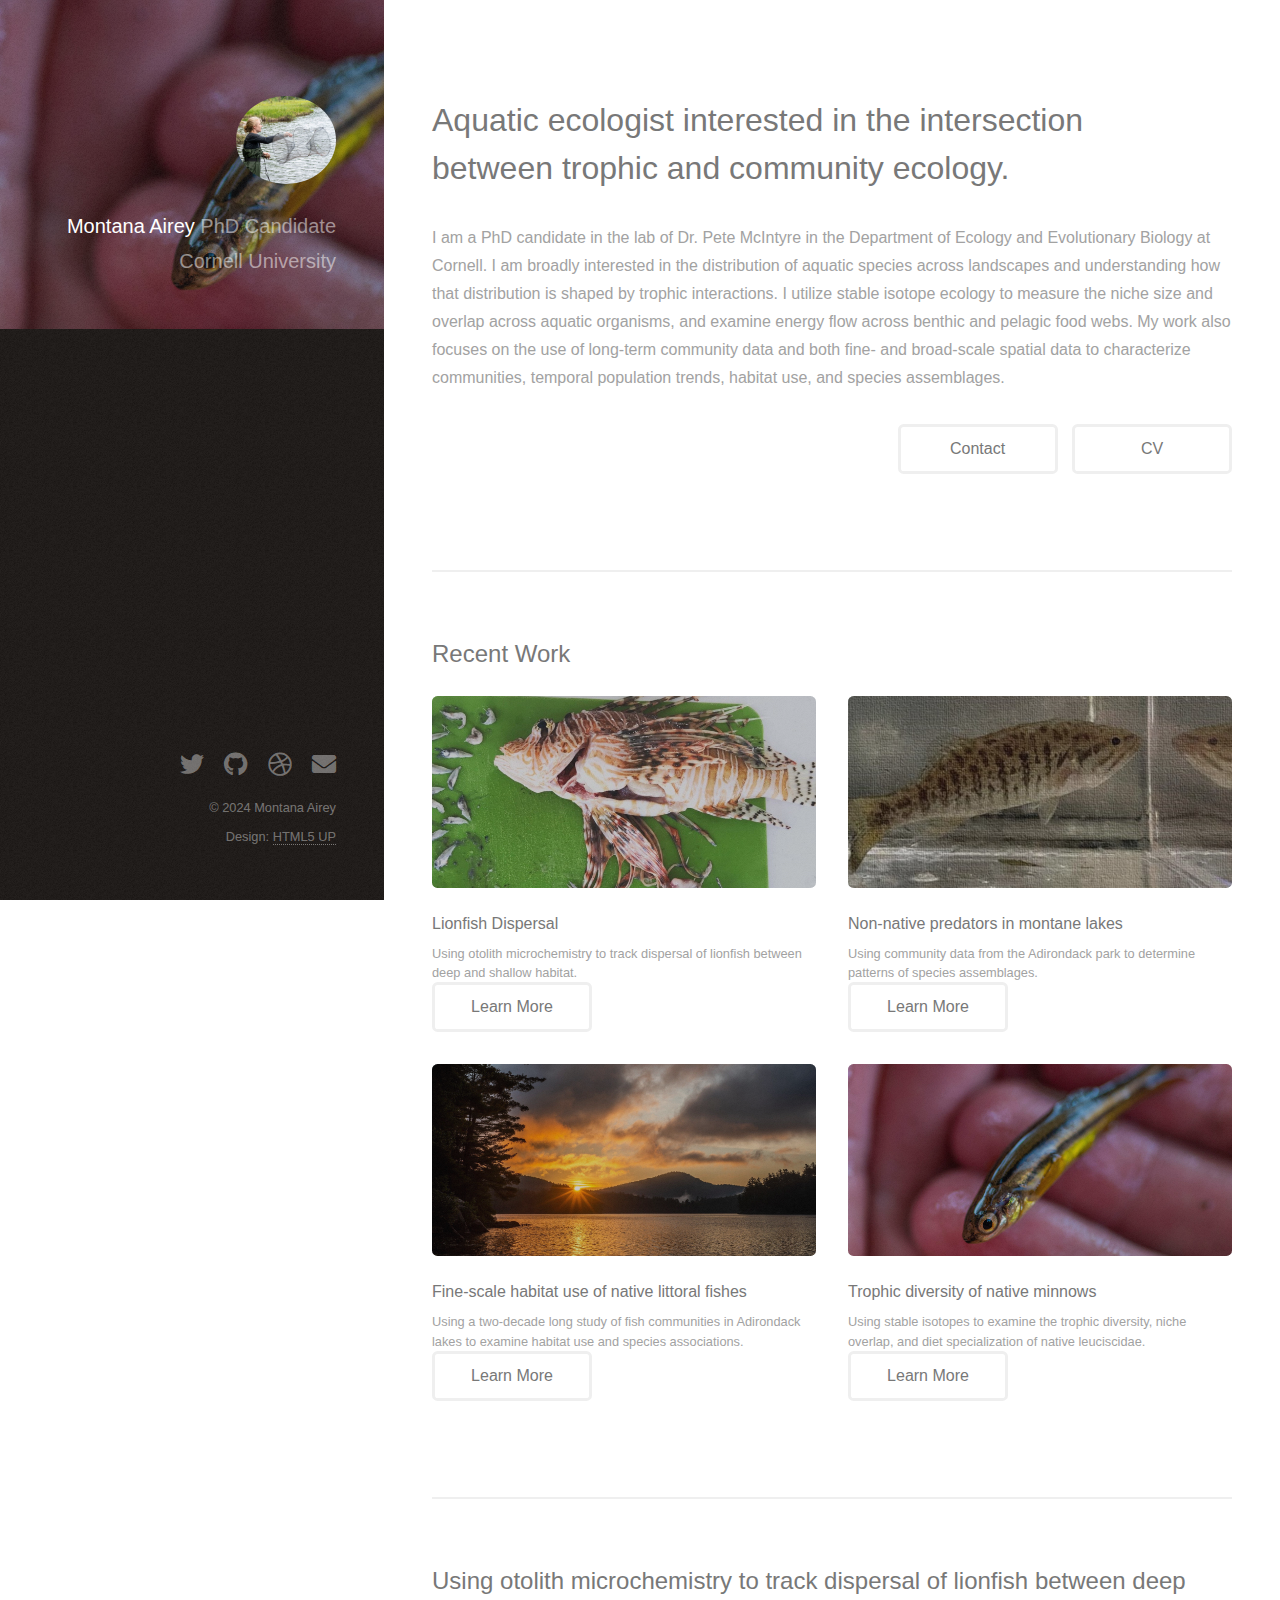
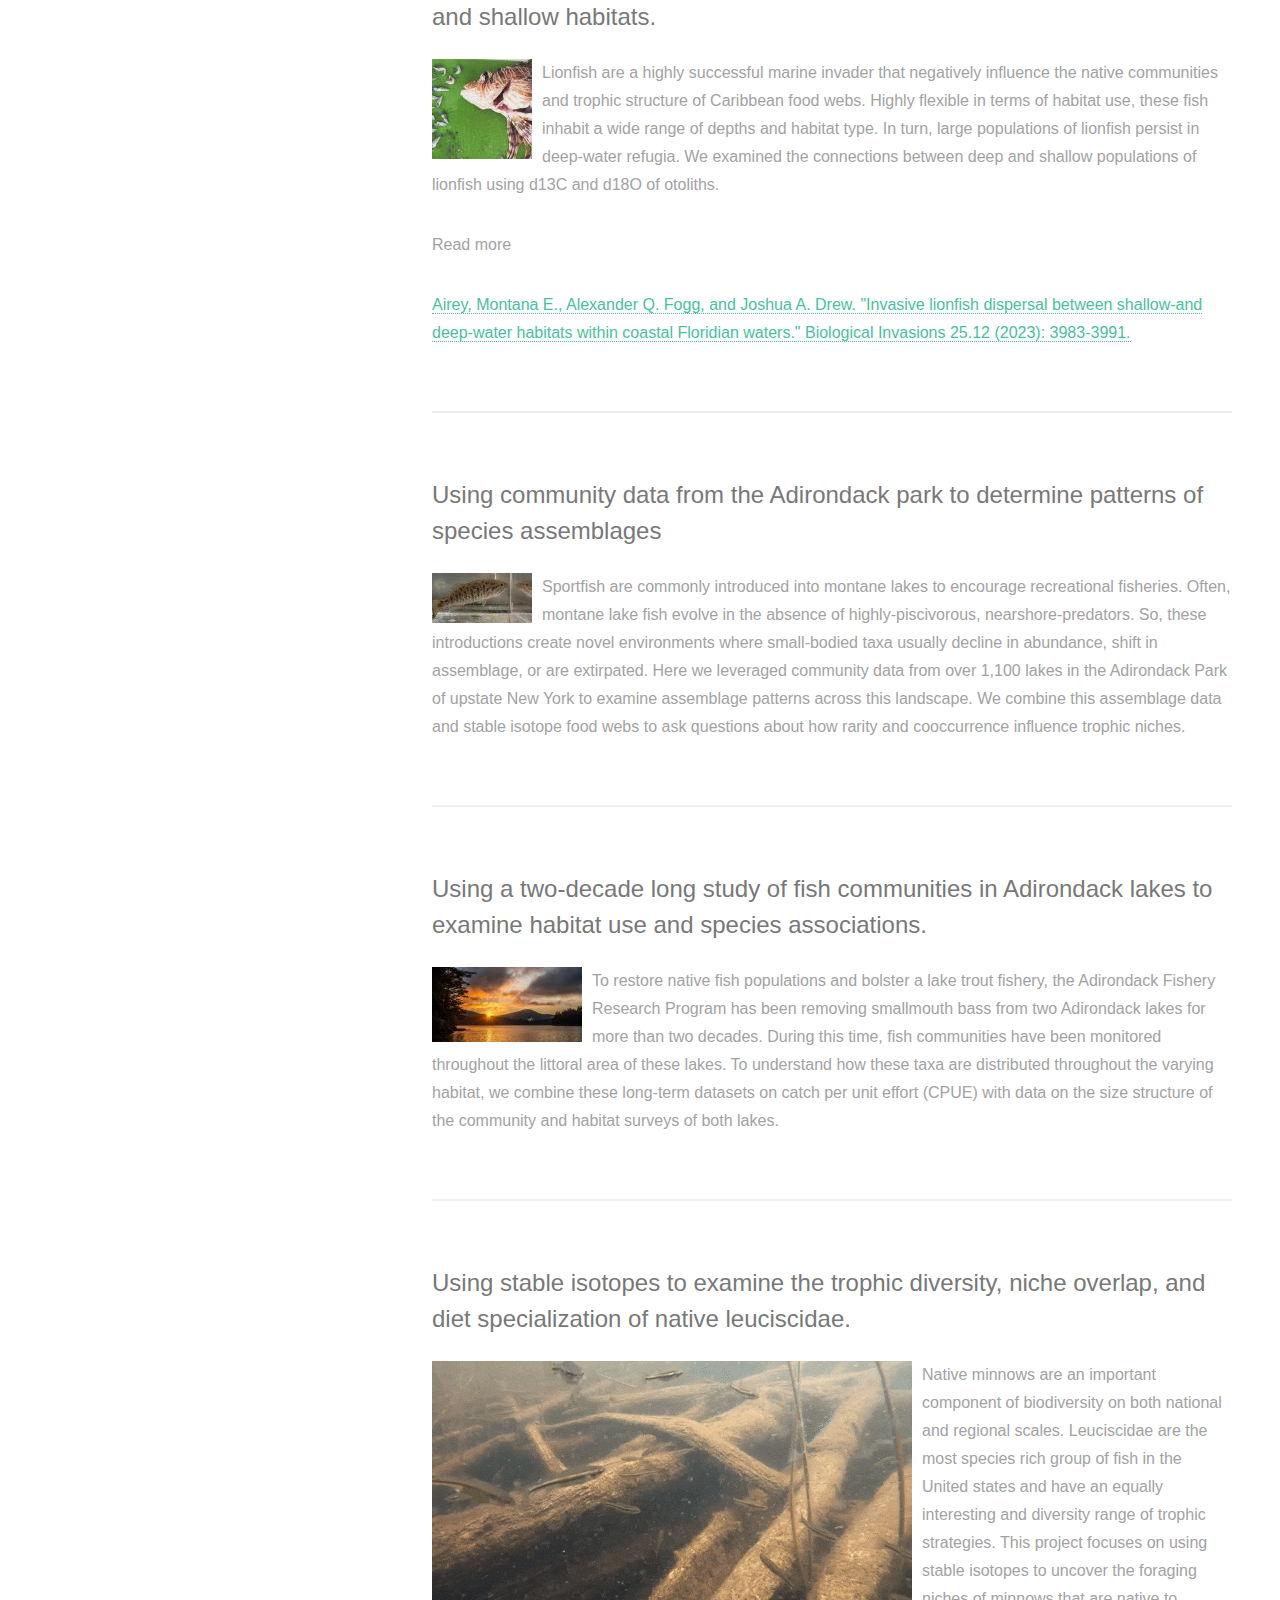
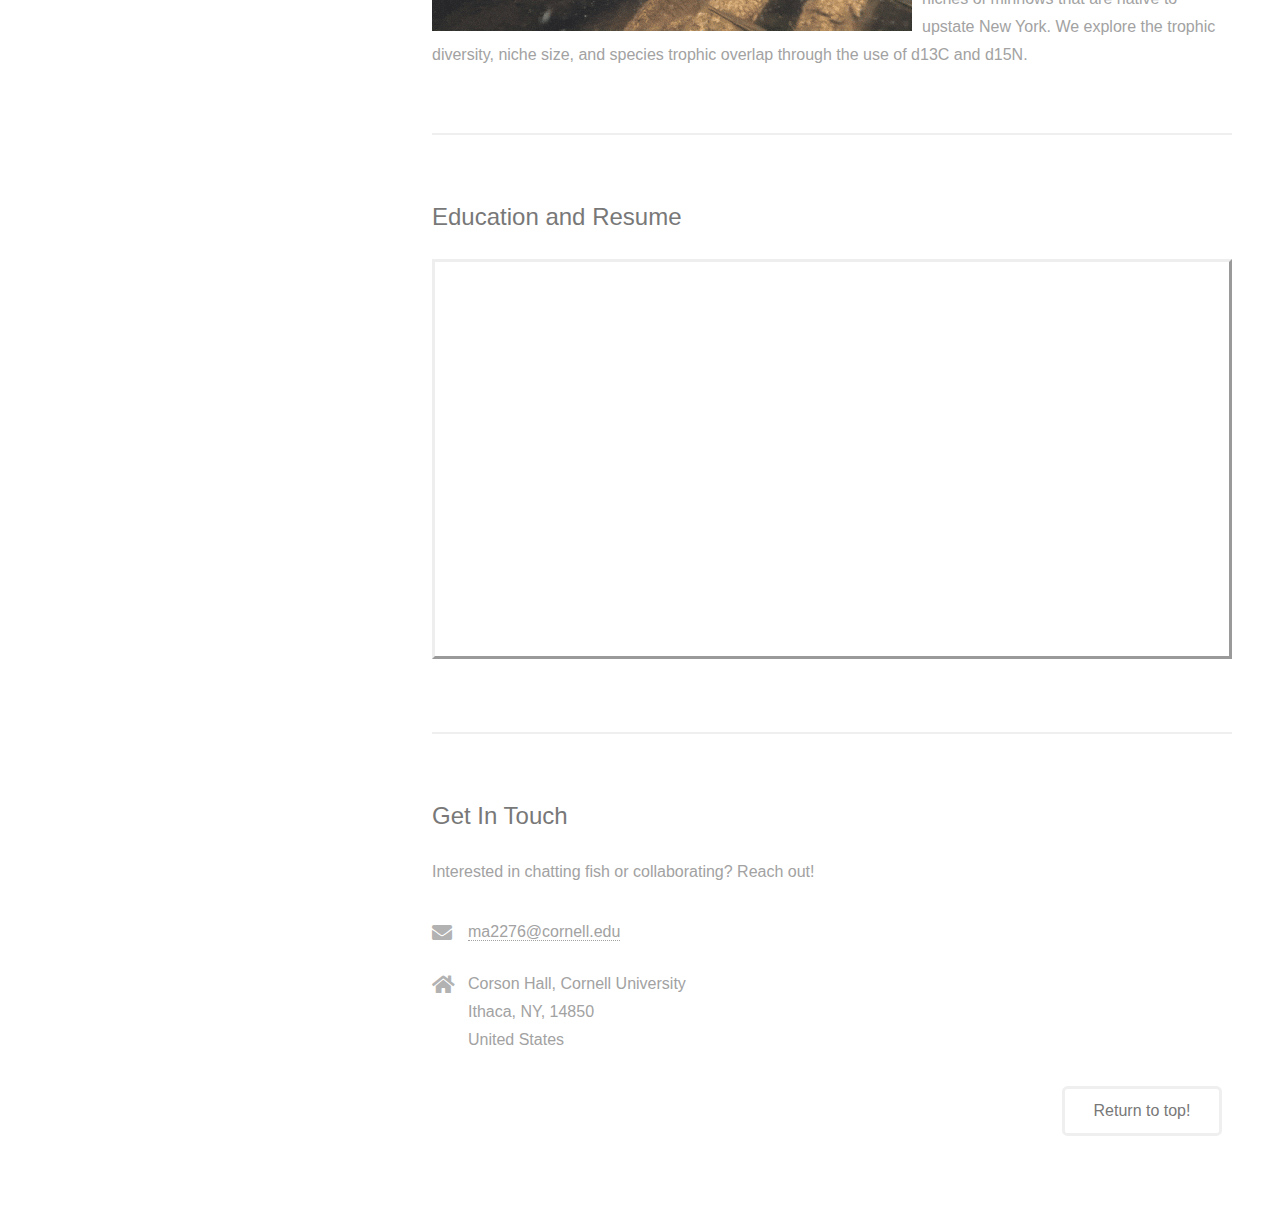
<file: index.html>
<!DOCTYPE HTML>
<!--
	Montana Airey Research
	html5up.net | @ajlkn
	Free for personal and commercial use under the CCA 3.0 license (html5up.net/license)
-->
<html>
	<head>
		<title>Reseach Home</title>
		<meta charset="utf-8" />
		<meta name="viewport" content="width=device-width, initial-scale=1, user-scalable=no" />
		<link rel="stylesheet" href="assets/css/main.css" />
	</head>
	<body class="is-preload">

		<!-- Header -->
			<header id="header">
				<div class="inner">
					<a href="#" class="image avatar"><img src="images/Montana_MWT_small.jpg" alt="" /></a>
					<h1><strong>Montana Airey</strong><br />
					PhD Candidate<br />
					Cornell University</h1>
				</div>
			</header>

		<!-- Main -->
			<div id="main">

				<!-- One -->
					<section id="one">
						<header class="major">
							<h2>Aquatic ecologist interested in the intersection<br />
							between trophic and community ecology.</h2>
						</header>
						<p>I am a PhD candidate in the lab of Dr. Pete McIntyre in the Department of Ecology and Evolutionary Biology at Cornell. I am broadly interested in the distribution of aquatic species across landscapes and understanding how that distribution is shaped by trophic interactions. I utilize stable isotope ecology to measure the niche size and overlap across aquatic organisms, and examine energy flow across benthic and pelagic food webs. My work also focuses on the use of long-term community data and both fine- and broad-scale spatial data to characterize communities, temporal population trends, habitat use, and species assemblages.  </p>


					<div style="text-align: right;">
					    <ul class="actions" style="display: inline-block; margin-right: 10px;">
					        <li><a href="#Get-in-touch" class="button">Contact</a></li>
					    </ul>
					    <ul class="actions" style="display: inline-block;">
					        <li><a href="#CV" class="button">CV</a></li>
					    </ul>
					</div>
					</section>

				<!-- Two -->
					<section id="two">
						<h2>Recent Work</h2>
						<div class="row">
							<article class="col-6 col-12-xsmall work-item">
								<a href="images/fulls/lionfish_thumb.jpg" class="image fit thumb"><img src="images/thumbs/lionfish_thumb.jpg" alt="" /></a>
								<h3>Lionfish Dispersal</h3>
								<p>Using otolith microchemistry to track dispersal of lionfish between deep and shallow habitat.</p>
								<a href="#lionfish-details" class="button">Learn More</a>
							</article>
							<article class="col-6 col-12-xsmall work-item">
								<a href="images/thumbs/SMB_image_large.jpg" class="image fit thumb"><img src="images/thumbs/SMB_image_large.jpg" alt="" /></a>
								<h3>Non-native predators in montane lakes</h3>
								<p>Using community data from the Adirondack park to determine patterns of species assemblages.</p>
								<a href="#non-native-predators" class="button">Learn More</a>
							</article>
							<article class="col-6 col-12-xsmall work-item">
								<a href="images/thumbs/lake2.jpg" class="image fit thumb"><img src="images/thumbs/lake2.jpg" alt="" /></a>
								<h3>Fine-scale habitat use of native littoral fishes</h3>
								<p>Using a two-decade long study of fish communities in Adirondack lakes to examine habitat use and species associations.</p>
								<a href="#fine-scale-habitat" class="button">Learn More</a>
							</article>
							<article class="col-6 col-12-xsmall work-item">
								<a href="images/fulls/bg.jpg" class="image fit thumb"><img src="images/thumbs/bg.jpg" alt="" /></a>
								<h3>Trophic diversity of native minnows</h3>
								<p>Using stable isotopes to examine the trophic diversity, niche overlap, and diet specialization of native leuciscidae.</p>
								<a href="#trophic-diversity" class="button">Learn More</a>
							</article>



						</div>
						
					</section>


				<!-- Three -->

				<section id="lionfish-details">
				    <h2>Using otolith microchemistry to track dispersal of lionfish between deep and shallow habitats.</h2>
				    <img src="images/thumbs/lionfish_thumb_tiny.jpg" alt="Lionfish thumb"  class="float-image" />
				    <p>Lionfish are a highly successful marine invader that negatively influence the native communities and trophic structure of Caribbean food webs. Highly flexible in terms of habitat use, these fish inhabit a wide range of depths and habitat type. In turn, large populations of lionfish persist in deep-water refugia. We examined the connections between deep and shallow populations of lionfish using d13C and d18O of otoliths. </p>

				    <style>
					  .float-image {
					    float: left;
					    margin-right: 10px;
					  }
					</style>

				    <p>Read more</p>
				    <p>
				        <a href="https://link.springer.com/article/10.1007/s10530-023-03153-w" target="_blank">
				            Airey, Montana E., Alexander Q. Fogg, and Joshua A. Drew. "Invasive lionfish dispersal between shallow-and deep-water habitats within coastal Floridian waters." Biological Invasions 25.12 (2023): 3983-3991.
				        </a>
				    </p>

				</section>



				<!-- Four -->
				<section id="non-native-predators">
				    <h2>Using community data from the Adirondack park to determine patterns of species assemblages</h2>
				    <img src="images/thumbs/SMB_image_tiny.jpg" alt="bass photo" class="float-image" />
				    <p>Sportfish are commonly introduced into montane lakes to encourage recreational fisheries. Often, montane lake fish evolve in the absence of highly-piscivorous, nearshore-predators. So, these introductions create novel environments where small-bodied taxa usually decline in abundance, shift in assemblage, or are extirpated. Here we leveraged community data from over 1,100 lakes in the Adirondack Park of upstate New York to examine assemblage patterns across this landscape. We combine this assemblage data and stable isotope food webs to ask questions about how rarity and cooccurrence influence trophic niches.</p>
				

				    <style>
					  .float-image {
					    float: left;
					    margin-right: 10px;
					  }
					</style>

				</section>


				<!-- Five -->
				<section id="fine-scale-habitat">
				    <h2>Using a two-decade long study of fish communities in Adirondack lakes to examine habitat use and species associations.</h2>
				    <img src="images/thumbs/lake2_tiny.jpg" alt="lake image" class="float-image" />
				    <p>To restore native fish populations and bolster a lake trout fishery, the Adirondack Fishery Research Program has been removing smallmouth bass from two Adirondack lakes for more than two decades. During this time, fish communities have been monitored throughout the littoral area of these lakes. To understand how these taxa are distributed throughout the varying habitat, we combine these long-term datasets on catch per unit effort (CPUE) with data on the size structure of the community and habitat surveys of both lakes.</p>
				

				    <style>
					  .float-image {
					    float: left;
					    margin-right: 10px;
					  }
					</style>



				</section>


				<!-- Six -->
				<section id="trophic-diversity">
				    <h2>Using stable isotopes to examine the trophic diversity, niche overlap, and diet specialization of native leuciscidae.</h2>
				    
				    <img src="images/thumbs/minnow_gif.gif" alt="minnow gif" class="float-image" />
				    <p>Native minnows are an important component of biodiversity on both national and regional scales. Leuciscidae are the most species rich group of fish in the United states and have an equally interesting and diversity range of trophic strategies. This project focuses on using stable isotopes to uncover the foraging niches of minnows that are native to upstate New York. We explore the trophic diversity, niche size, and species trophic overlap through the use of d13C and d15N. </p>
				

				    <style>
					  .float-image {
					    float: left;
					    margin-right: 10px;
					  }
					</style>

				</section>

				<!-- Seven -->
				<section id="CV">
						<h2>Education and Resume</h2>


						<head>
						    <meta charset="UTF-8">
						    <meta name="viewport" content="width=device-width, initial-scale=1.0">
						    
						    <style>
						        body {
						            font-family: Arial, sans-serif;
						        }
						        .pdf-container {
						            width: 100%;
						            height: 400px; /* You can adjust the height as needed */
						            border: outset;
						        }
						    </style>
						</head>
						<body>
						    
						    <iframe src="pdfs/CV.pdf" class="pdf-container"></iframe>
						</body>
						
					</section>




				<!-- Four -->
					<section id="Get-in-touch">
						<h2>Get In Touch</h2>
						<p>Interested in chatting fish or collaborating? Reach out!</p>


							<ul class="labeled-icons">


				                <li>
				                    <h3 class="icon solid fa-envelope"><span class="label">Email</span></h3>
				                    <a href="mailto:ma2276@cornell.edu">ma2276@cornell.edu</a>
				                </li>
				                <li>
				                    <h3 class="icon solid fa-home"><span class="label">Address</span></h3>
				                    Corson Hall, Cornell University<br />
				                    Ithaca, NY, 14850 <br />
				                    United States
				                </li>
				            </ul>

							<div style="text-align: right;">
								<ul class="actions" style="display: inline-block; margin-right: 10px;">
								    <li><a href="#main" class="button">Return to top!</a></li>
								</ul>
							</div>
					</section>

				<!-- Five -->
				<!--
					<section id="four">
						<h2>Elements</h2>

						<section>
							<h4>Text</h4>
							<p>This is <b>bold</b> and this is <strong>strong</strong>. This is <i>italic</i> and this is <em>emphasized</em>.
							This is <sup>superscript</sup> text and this is <sub>subscript</sub> text.
							This is <u>underlined</u> and this is code: <code>for (;;) { ... }</code>. Finally, <a href="#">this is a link</a>.</p>
							<hr />
							<header>
								<h4>Heading with a Subtitle</h4>
								<p>Lorem ipsum dolor sit amet nullam id egestas urna aliquam</p>
							</header>
							<p>Nunc lacinia ante nunc ac lobortis. Interdum adipiscing gravida odio porttitor sem non mi integer non faucibus ornare mi ut ante amet placerat aliquet. Volutpat eu sed ante lacinia sapien lorem accumsan varius montes viverra nibh in adipiscing blandit tempus accumsan.</p>
							<header>
								<h5>Heading with a Subtitle</h5>
								<p>Lorem ipsum dolor sit amet nullam id egestas urna aliquam</p>
							</header>
							<p>Nunc lacinia ante nunc ac lobortis. Interdum adipiscing gravida odio porttitor sem non mi integer non faucibus ornare mi ut ante amet placerat aliquet. Volutpat eu sed ante lacinia sapien lorem accumsan varius montes viverra nibh in adipiscing blandit tempus accumsan.</p>
							<hr />
							<h2>Heading Level 2</h2>
							<h3>Heading Level 3</h3>
							<h4>Heading Level 4</h4>
							<h5>Heading Level 5</h5>
							<h6>Heading Level 6</h6>
							<hr />
							<h5>Blockquote</h5>
							<blockquote>Fringilla nisl. Donec accumsan interdum nisi, quis tincidunt felis sagittis eget tempus euismod. Vestibulum ante ipsum primis in faucibus vestibulum. Blandit adipiscing eu felis iaculis volutpat ac adipiscing accumsan faucibus. Vestibulum ante ipsum primis in faucibus lorem ipsum dolor sit amet nullam adipiscing eu felis.</blockquote>
							<h5>Preformatted</h5>
							<pre><code>i = 0;

while (!deck.isInOrder()) {
print 'Iteration ' + i;
deck.shuffle();
i++;
}

print 'It took ' + i + ' iterations to sort the deck.';</code></pre>
						</section>

						<section>
							<h4>Lists</h4>
							<div class="row">
								<div class="col-6 col-12-xsmall">
									<h5>Unordered</h5>
									<ul>
										<li>Dolor pulvinar etiam magna etiam.</li>
										<li>Sagittis adipiscing lorem eleifend.</li>
										<li>Felis enim feugiat dolore viverra.</li>
									</ul>
									<h5>Alternate</h5>
									<ul class="alt">
										<li>Dolor pulvinar etiam magna etiam.</li>
										<li>Sagittis adipiscing lorem eleifend.</li>
										<li>Felis enim feugiat dolore viverra.</li>
									</ul>
								</div>
								<div class="col-6 col-12-xsmall">
									<h5>Ordered</h5>
									<ol>
										<li>Dolor pulvinar etiam magna etiam.</li>
										<li>Etiam vel felis at lorem sed viverra.</li>
										<li>Felis enim feugiat dolore viverra.</li>
										<li>Dolor pulvinar etiam magna etiam.</li>
										<li>Etiam vel felis at lorem sed viverra.</li>
										<li>Felis enim feugiat dolore viverra.</li>
									</ol>
									<h5>Icons</h5>
									<ul class="icons">
										<li><a href="#" class="icon brands fa-twitter"><span class="label">Twitter</span></a></li>
										<li><a href="#" class="icon brands fa-facebook-f"><span class="label">Facebook</span></a></li>
										<li><a href="#" class="icon brands fa-instagram"><span class="label">Instagram</span></a></li>
										<li><a href="#" class="icon brands fa-github"><span class="label">Github</span></a></li>
										<li><a href="#" class="icon brands fa-dribbble"><span class="label">Dribbble</span></a></li>
										<li><a href="#" class="icon brands fa-tumblr"><span class="label">Tumblr</span></a></li>
									</ul>
								</div>
							</div>
							<h5>Actions</h5>
							<ul class="actions">
								<li><a href="#" class="button primary">Default</a></li>
								<li><a href="#" class="button">Default</a></li>
							</ul>
							<ul class="actions small">
								<li><a href="#" class="button primary small">Small</a></li>
								<li><a href="#" class="button small">Small</a></li>
							</ul>
							<div class="row">
								<div class="col-6 col-12-small">
									<ul class="actions stacked">
										<li><a href="#" class="button primary">Default</a></li>
										<li><a href="#" class="button">Default</a></li>
									</ul>
								</div>
								<div class="col-6 col-12-small">
									<ul class="actions stacked">
										<li><a href="#" class="button primary small">Small</a></li>
										<li><a href="#" class="button small">Small</a></li>
									</ul>
								</div>
								<div class="col-6 col-12-small">
									<ul class="actions stacked">
										<li><a href="#" class="button primary fit">Default</a></li>
										<li><a href="#" class="button fit">Default</a></li>
									</ul>
								</div>
								<div class="col-6 col-12-small">
									<ul class="actions stacked">
										<li><a href="#" class="button primary small fit">Small</a></li>
										<li><a href="#" class="button small fit">Small</a></li>
									</ul>
								</div>
							</div>
						</section>

						<section>
							<h4>Table</h4>
							<h5>Default</h5>
							<div class="table-wrapper">
								<table>
									<thead>
										<tr>
											<th>Name</th>
											<th>Description</th>
											<th>Price</th>
										</tr>
									</thead>
									<tbody>
										<tr>
											<td>Item One</td>
											<td>Ante turpis integer aliquet porttitor.</td>
											<td>29.99</td>
										</tr>
										<tr>
											<td>Item Two</td>
											<td>Vis ac commodo adipiscing arcu aliquet.</td>
											<td>19.99</td>
										</tr>
										<tr>
											<td>Item Three</td>
											<td> Morbi faucibus arcu accumsan lorem.</td>
											<td>29.99</td>
										</tr>
										<tr>
											<td>Item Four</td>
											<td>Vitae integer tempus condimentum.</td>
											<td>19.99</td>
										</tr>
										<tr>
											<td>Item Five</td>
											<td>Ante turpis integer aliquet porttitor.</td>
											<td>29.99</td>
										</tr>
									</tbody>
									<tfoot>
										<tr>
											<td colspan="2"></td>
											<td>100.00</td>
										</tr>
									</tfoot>
								</table>
							</div>

							<h5>Alternate</h5>
							<div class="table-wrapper">
								<table class="alt">
									<thead>
										<tr>
											<th>Name</th>
											<th>Description</th>
											<th>Price</th>
										</tr>
									</thead>
									<tbody>
										<tr>
											<td>Item One</td>
											<td>Ante turpis integer aliquet porttitor.</td>
											<td>29.99</td>
										</tr>
										<tr>
											<td>Item Two</td>
											<td>Vis ac commodo adipiscing arcu aliquet.</td>
											<td>19.99</td>
										</tr>
										<tr>
											<td>Item Three</td>
											<td> Morbi faucibus arcu accumsan lorem.</td>
											<td>29.99</td>
										</tr>
										<tr>
											<td>Item Four</td>
											<td>Vitae integer tempus condimentum.</td>
											<td>19.99</td>
										</tr>
										<tr>
											<td>Item Five</td>
											<td>Ante turpis integer aliquet porttitor.</td>
											<td>29.99</td>
										</tr>
									</tbody>
									<tfoot>
										<tr>
											<td colspan="2"></td>
											<td>100.00</td>
										</tr>
									</tfoot>
								</table>
							</div>
						</section>

						<section>
							<h4>Buttons</h4>
							<ul class="actions">
								<li><a href="#" class="button primary">Primary</a></li>
								<li><a href="#" class="button">Default</a></li>
							</ul>
							<ul class="actions">
								<li><a href="#" class="button large">Large</a></li>
								<li><a href="#" class="button">Default</a></li>
								<li><a href="#" class="button small">Small</a></li>
							</ul>
							<ul class="actions fit">
								<li><a href="#" class="button primary fit">Fit</a></li>
								<li><a href="#" class="button fit">Fit</a></li>
							</ul>
							<ul class="actions fit small">
								<li><a href="#" class="button primary fit small">Fit + Small</a></li>
								<li><a href="#" class="button fit small">Fit + Small</a></li>
							</ul>
							<ul class="actions">
								<li><a href="#" class="button primary icon solid fa-download">Icon</a></li>
								<li><a href="#" class="button icon solid fa-download">Icon</a></li>
							</ul>
							<ul class="actions">
								<li><span class="button primary disabled">Primary</span></li>
								<li><span class="button disabled">Default</span></li>
							</ul>
						</section>

						<section>
							<h4>Form</h4>
							<form method="post" action="#">
								<div class="row gtr-uniform gtr-50">
									<div class="col-6 col-12-xsmall">
										<input type="text" name="demo-name" id="demo-name" value="" placeholder="Name" />
									</div>
									<div class="col-6 col-12-xsmall">
										<input type="email" name="demo-email" id="demo-email" value="" placeholder="Email" />
									</div>
									<div class="col-12">
										<select name="demo-category" id="demo-category">
											<option value="">- Category -</option>
											<option value="1">Manufacturing</option>
											<option value="1">Shipping</option>
											<option value="1">Administration</option>
											<option value="1">Human Resources</option>
										</select>
									</div>
									<div class="col-4 col-12-small">
										<input type="radio" id="demo-priority-low" name="demo-priority" checked>
										<label for="demo-priority-low">Low Priority</label>
									</div>
									<div class="col-4 col-12-small">
										<input type="radio" id="demo-priority-normal" name="demo-priority">
										<label for="demo-priority-normal">Normal Priority</label>
									</div>
									<div class="col-4 col-12-small">
										<input type="radio" id="demo-priority-high" name="demo-priority">
										<label for="demo-priority-high">High Priority</label>
									</div>
									<div class="col-6 col-12-small">
										<input type="checkbox" id="demo-copy" name="demo-copy">
										<label for="demo-copy">Email me a copy of this message</label>
									</div>
									<div class="col-6 col-12-small">
										<input type="checkbox" id="demo-human" name="demo-human" checked>
										<label for="demo-human">I am a human and not a robot</label>
									</div>
									<div class="col-12">
										<textarea name="demo-message" id="demo-message" placeholder="Enter your message" rows="6"></textarea>
									</div>
									<div class="col-12">
										<ul class="actions">
											<li><input type="submit" value="Send Message" class="primary" /></li>
											<li><input type="reset" value="Reset" /></li>
										</ul>
									</div>
								</div>
							</form>
						</section>

						<section>
							<h4>Image</h4>
							<h5>Fit</h5>
							<div class="box alt">
								<div class="row gtr-50 gtr-uniform">
									<div class="col-12"><span class="image fit"><img src="images/fulls/05.jpg" alt="" /></span></div>
									<div class="col-4"><span class="image fit"><img src="images/thumbs/01.jpg" alt="" /></span></div>
									<div class="col-4"><span class="image fit"><img src="images/thumbs/02.jpg" alt="" /></span></div>
									<div class="col-4"><span class="image fit"><img src="images/thumbs/03.jpg" alt="" /></span></div>
									<div class="col-4"><span class="image fit"><img src="images/thumbs/04.jpg" alt="" /></span></div>
									<div class="col-4"><span class="image fit"><img src="images/thumbs/05.jpg" alt="" /></span></div>
									<div class="col-4"><span class="image fit"><img src="images/thumbs/06.jpg" alt="" /></span></div>
									<div class="col-4"><span class="image fit"><img src="images/thumbs/03.jpg" alt="" /></span></div>
									<div class="col-4"><span class="image fit"><img src="images/thumbs/02.jpg" alt="" /></span></div>
									<div class="col-4"><span class="image fit"><img src="images/thumbs/01.jpg" alt="" /></span></div>
								</div>
							</div>
							<h5>Left &amp; Right</h5>
							<p><span class="image left"><img src="images/avatar.jpg" alt="" /></span>Fringilla nisl. Donec accumsan interdum nisi, quis tincidunt felis sagittis eget. tempus euismod. Vestibulum ante ipsum primis in faucibus vestibulum. Blandit adipiscing eu felis iaculis volutpat ac adipiscing accumsan eu faucibus. Integer ac pellentesque praesent tincidunt felis sagittis eget. tempus euismod. Vestibulum ante ipsum primis in faucibus vestibulum. Blandit adipiscing eu felis iaculis volutpat ac adipiscing accumsan eu faucibus. Integer ac pellentesque praesent. Donec accumsan interdum nisi, quis tincidunt felis sagittis eget. tempus euismod. Vestibulum ante ipsum primis in faucibus vestibulum. Blandit adipiscing eu felis iaculis volutpat ac adipiscing accumsan eu faucibus. Integer ac pellentesque praesent tincidunt felis sagittis eget. tempus euismod. Vestibulum ante ipsum primis in faucibus vestibulum. Blandit adipiscing eu felis iaculis volutpat ac adipiscing accumsan eu faucibus. Integer ac pellentesque praesent.</p>
							<p><span class="image right"><img src="images/avatar.jpg" alt="" /></span>Fringilla nisl. Donec accumsan interdum nisi, quis tincidunt felis sagittis eget. tempus euismod. Vestibulum ante ipsum primis in faucibus vestibulum. Blandit adipiscing eu felis iaculis volutpat ac adipiscing accumsan eu faucibus. Integer ac pellentesque praesent tincidunt felis sagittis eget. tempus euismod. Vestibulum ante ipsum primis in faucibus vestibulum. Blandit adipiscing eu felis iaculis volutpat ac adipiscing accumsan eu faucibus. Integer ac pellentesque praesent. Donec accumsan interdum nisi, quis tincidunt felis sagittis eget. tempus euismod. Vestibulum ante ipsum primis in faucibus vestibulum. Blandit adipiscing eu felis iaculis volutpat ac adipiscing accumsan eu faucibus. Integer ac pellentesque praesent tincidunt felis sagittis eget. tempus euismod. Vestibulum ante ipsum primis in faucibus vestibulum. Blandit adipiscing eu felis iaculis volutpat ac adipiscing accumsan eu faucibus. Integer ac pellentesque praesent.</p>
						</section>

					</section>
				-->

			</div>

		<!-- Footer -->
			<footer id="footer">
				<div class="inner">
					<ul class="icons">
						<li><a href="#" class="icon brands fa-twitter"><span class="label">Twitter</span></a></li>
						<li><a href="#" class="icon brands fa-github"><span class="label">Github</span></a></li>
						<li><a href="#" class="icon brands fa-dribbble"><span class="label">Dribbble</span></a></li>
						<li><a href="#" class="icon solid fa-envelope"><span class="label">Email</span></a></li>
					</ul>
					<ul class="copyright">
						<li>&copy; 2024 Montana Airey</li><li>Design: <a href="http://html5up.net">HTML5 UP</a></li>
					</ul>
				</div>
			</footer>

		<!-- Scripts -->
			<script src="assets/js/jquery.min.js"></script>
			<script src="assets/js/jquery.poptrox.min.js"></script>
			<script src="assets/js/browser.min.js"></script>
			<script src="assets/js/breakpoints.min.js"></script>
			<script src="assets/js/util.js"></script>
			<script src="assets/js/main.js"></script>

	<script>
    // Smooth scrolling function
    function scrollToSection(event) {
        event.preventDefault();
        const targetId = event.currentTarget.getAttribute('href').substring(1);
        const targetSection = document.getElementById(targetId);
        if (targetSection) {
            targetSection.scrollIntoView({
                behavior: 'smooth'
            });
        }
    }

    // Attach smooth scrolling function to all links that scroll to sections
    const scrollLinks = document.querySelectorAll('article a[href^="#"]');
    scrollLinks.forEach(link => {
        link.addEventListener('click', scrollToSection);
    });
</script>






	</body>
</html>
</file>
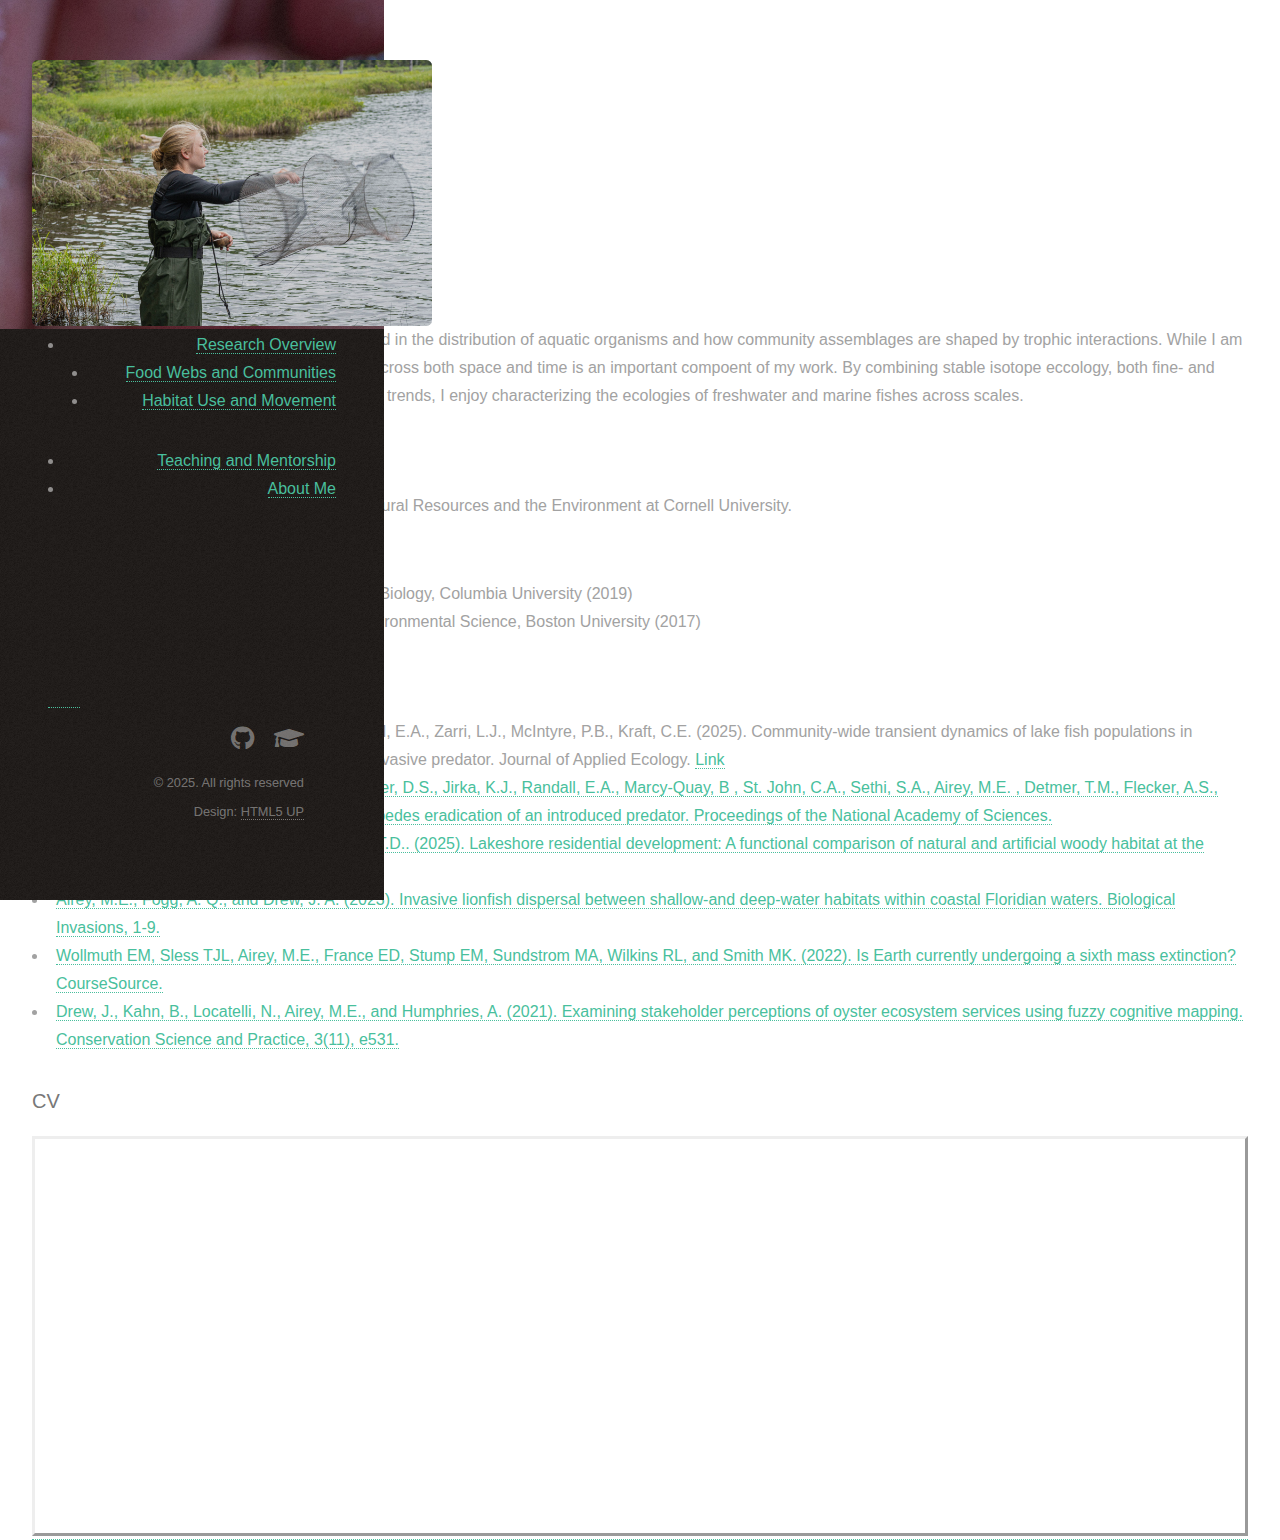
<file: AboutMe.html>
<!--
<!DOCTYPE HTML>
	Arcana by HTML5 UP
	html5up.net | @ajlkn
	Free for personal and commercial use under the CCA 3.0 license (html5up.net/license)
-->
<html>
	<head>
		<title>About Me - Airey Research Home</title>
		<meta charset="utf-8" />
		<meta name="viewport" content="width=device-width, initial-scale=1, user-scalable=no" />
		<link rel="stylesheet" href="assets/css/main.css" />
	</head>
	<body class="is-preload">
		<div id="page-wrapper">

			<!-- Header -->
				<div id="header">

					<!-- Logo -->
						<h1><a href="index.html" id="logo">Airey Research Home</em></a></h1>

					<!-- Nav -->
						<nav id="nav">
							<ul>
								<li><a href="index.html">Home</a></li>
								
								<li> <a href="ResearchOverview.html">Research Overview</a>
									
									<ul>
										<li><a href="NonNativePred.html">Food Webs and Communities</a></li>
										<li><a href="TrophicDiversity.html">Habitat Use and Movement</a></li>
										
									</ul>
								</li>

								<li><a href="TeachingMentorship.html">Teaching and Mentorship</a></li>

								<li class="current"><a href="AboutMe.html">About Me</a></li>
							</ul>
						</nav>

				</div>

			<!-- Main -->
				<section class="wrapper style1">
					<div class="container">
						<div id="content">

							<!-- Content -->

								<article>
									<header>
										<h2>About Me</h2>
										
									</header>

									<span class="image featured">
										<img src="images/Montana_MWT.jpg" alt="" style="width:400px; height:auto; display:block; margin:0 auto;" />
									</span>

									<p>I am an aquatic ecologist who is broadly interested in the distribution of aquatic organisms and how community assemblages are shaped by trophic interactions. While I am an avid field ecologist, using datasets that span across both space and time is an important compoent of my work. By combining stable isotope eccology, both fine- and broad-scale spatial data, and temporal population trends, I enjoy characterizing the ecologies of freshwater and marine fishes across scales.</p>

									<h3>Education</h3>
									<p> I am currently a postdoc in the Department of Natural Resources and the Environment at Cornell University.</p>
									<ul>
									  <li>Ph.D. in Ecology, Cornell University (2025)</li>
									  <li>M.A. in Ecology, Evolution, and Conservation Biology, Columbia University (2019)</li>
									  <li>B.A. Double Major in Marine Science and Environmental Science, Boston University (2017)</li>
									</ul>



									
								</article>


						<section id = "Publications">
							<h3>Publications</h3>

							<ul class = "links">
								<li> Detmer, T.M.*, Airey, M.E.*, Jirka, K.J., Randall, E.A., Zarri, L.J., McIntyre, P.B., Kraft, C.E. (2025). Community-wide transient dynamics of lake fish populations in response to two decades of suppressing an invasive predator. Journal of Applied Ecology. <a href = "https://besjournals.onlinelibrary.wiley.com/doi/full/10.1111/1365-2664.70064" > Link </a> </li>

								<li><a href = "https://www.pnas.org/doi/abs/10.1073/pnas.2424067122" >
									Zarri, L.J., Kraft, C.E., McIntyre, P.B., Baetscher, D.S., Jirka, K.J., Randall, E.A., Marcy-Quay, B , St. John, C.A., Sethi, S.A., Airey, M.E. , Detmer, T.M., Flecker, A.S., Therkildsen, N.O.. (2025). Rapid evolution impedes eradication of an introduced predator. Proceedings of the National Academy of Sciences.
								</li>

								<li> <a href = "https://link.springer.com/article/10.1007/s10750-025-05958-3" >
									Woo, M., Airey, M.E., McIntyre, P.B., Detmer, T.D.. (2025). Lakeshore residential development: A functional comparison of natural and artificial woody habitat at the macroinvertebrate level. Hydrobiologia. 
								</li>

								<li> <a href = "https://link.springer.com/article/10.1007/s10530-023-03153-w" >
									Airey, M.E., Fogg, A. Q., and Drew, J. A. (2023). Invasive lionfish dispersal between shallow-and deep-water habitats within coastal Floridian waters. Biological Invasions, 1-9. 
								</li>

								<li><a href = "https://par.nsf.gov/servlets/purl/10373913" >
									Wollmuth EM, Sless TJL, Airey, M.E., France ED, Stump EM, Sundstrom MA, Wilkins RL, and Smith MK. (2022). Is Earth currently undergoing a sixth mass extinction? CourseSource. 
								</li>

								<li> <a href = "https://conbio.onlinelibrary.wiley.com/doi/full/10.1111/csp2.531" >
								Drew, J., Kahn, B., Locatelli, N., Airey, M.E., and Humphries, A. (2021). Examining stakeholder perceptions of oyster ecosystem services using fuzzy cognitive mapping. Conservation Science and Practice, 3(11), e531.
								</li>	






							</ul>	


						</section>


						<section id="CV">
						<h3>CV</h3>


						<head>
						    <meta charset="UTF-8">
						    <meta name="viewport" content="width=device-width, initial-scale=1.0">
						    
						    <style>
						        body {
						            font-family: Arial, sans-serif;
						        }
						        .pdf-container {
						            width: 100%;
						            height: 400px; /* You can adjust the height as needed */
						            border: outset;
						        }
						    </style>
						</head>
						<body>
						   <iframe src="pdfs/CV.pdf" class="pdf-container"></iframe>
						</body>
						
					

			<!-- Footer -->
				<div id="footer">
					<div class="container">
						<div class="row">
							<section class="col-12">
							

					<!-- Icons -->
						<ul class="icons">
							
							
							<li><a href="https://github.com/meairey" class="icon brands fa-github" target = "_blank"  rel="noopener noreferrer"><span class="label">GitHub</span>  </a> </li>
							
							<li><a href="https://scholar-google-com.proxy.library.cornell.edu/citations?user=1699kh8AAAAJ&hl=en&oi=ao" class="icon solid fa-graduation-cap" target="_blank" rel="noopener noreferrer"><span class="label">Google Scholar</span></a></li>
						
						</ul>

					<!-- Copyright -->
						<div class="copyright">
							<ul class="menu">
								<li>&copy; 2025. All rights reserved</li><li>Design: <a href="http://html5up.net">HTML5 UP</a></li>
							</ul>
						</div>

				</div>

		</div>

		<!-- Scripts -->
			<script src="assets/js/jquery.min.js"></script>
			<script src="assets/js/jquery.dropotron.min.js"></script>
			<script src="assets/js/browser.min.js"></script>
			<script src="assets/js/breakpoints.min.js"></script>
			<script src="assets/js/util.js"></script>
			<script src="assets/js/main.js"></script>

	</body>
</html>
</file>
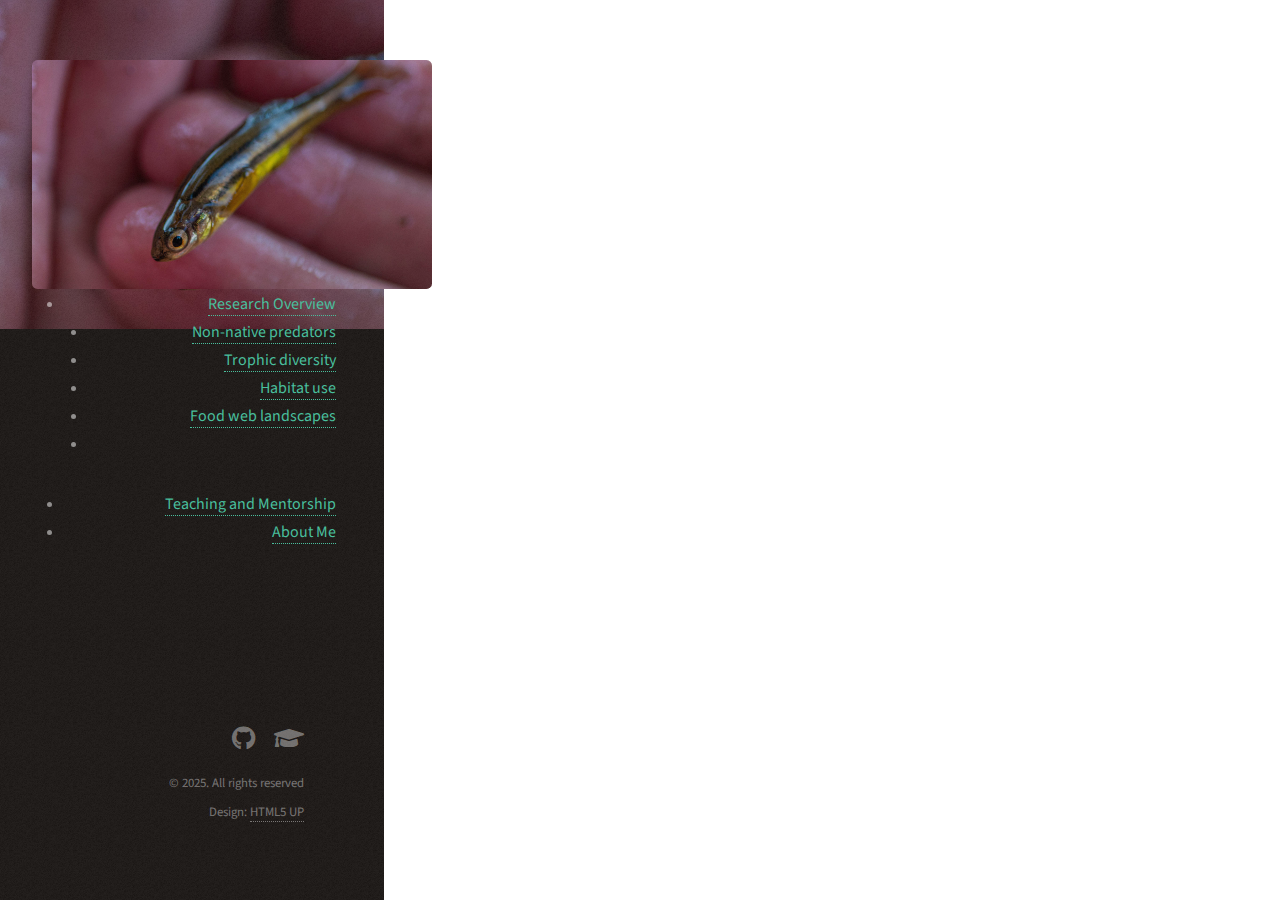
<file: FoodWebLandscapes.html>
<!--
<!DOCTYPE HTML>
	Arcana by HTML5 UP
	html5up.net | @ajlkn
	Free for personal and commercial use under the CCA 3.0 license (html5up.net/license)
-->
<html>
	<head>
		<title>About Me - Airey Research Home</title>
		<meta charset="utf-8" />
		<meta name="viewport" content="width=device-width, initial-scale=1, user-scalable=no" />
		<link rel="stylesheet" href="assets/css/main.css" />
	</head>
	<body class="is-preload">
		<div id="page-wrapper">

			<!-- Header -->
				<div id="header">

					<!-- Logo -->
						<h1><a href="index.html" id="logo">Airey Research Home</em></a></h1>

					<!-- Nav -->
						<nav id="nav">
							<ul>
								<li><a href="index.html">Home</a></li>
								
								<li><a href="ResearchOverview.html">Research Overview</a>
									<ul>
										<li > <a href="NonNativePred.html">Non-native predators</a></li>
										<li ><a href="TrophicDiversity.html">Trophic diversity</a></li>
										<li ><a href="HabitatUse.html">Habitat use</a></li>
										<li class = "current"><a href="FoodWebLandscapes.html">Food web landscapes</a><li>
										
									</ul>
								</li>
								
								<li><a href="TeachingMentorship.html">Teaching and Mentorship</a></li>
								<li><a href="no-sidebar.html">About Me</a></li>
								
							</ul>
						</nav>

				</div>

			<!-- Main -->
				<section class="wrapper style1">
					<div class="container">
						<div id="content">

							<!-- Content -->

								<article>
									<header>
										<h2>Food web landscapes</h2>
										
									</header>

									<span class="image featured">
										<img src="images/fulls/bg.jpg" alt="" style="width:400px; height:auto; display:block; margin:0 auto;" />
									</span>

									<p>In progress</p>

																		
								</article>


							

						</div>
					</div>
				</section>

			<!-- Footer -->
				<div id="footer">
					<div class="container">
						<div class="row">
							<section class="col-12">
							

					<!-- Icons -->
						<ul class="icons">
							
							
							<li><a href="https://github.com/meairey" class="icon brands fa-github" target = "_blank"  rel="noopener noreferrer"><span class="label">GitHub</span>  </a> </li>
							
							<li><a href="https://scholar-google-com.proxy.library.cornell.edu/citations?user=1699kh8AAAAJ&hl=en&oi=ao" class="icon solid fa-graduation-cap" target="_blank" rel="noopener noreferrer"><span class="label">Google Scholar</span></a></li>
						
						</ul>

					<!-- Copyright -->
						<div class="copyright">
							<ul class="menu">
								<li>&copy; 2025. All rights reserved</li><li>Design: <a href="http://html5up.net">HTML5 UP</a></li>
							</ul>
						</div>

				</div>

		</div>

		<!-- Scripts -->
			<script src="assets/js/jquery.min.js"></script>
			<script src="assets/js/jquery.dropotron.min.js"></script>
			<script src="assets/js/browser.min.js"></script>
			<script src="assets/js/breakpoints.min.js"></script>
			<script src="assets/js/util.js"></script>
			<script src="assets/js/main.js"></script>

	</body>
</html>
</file>
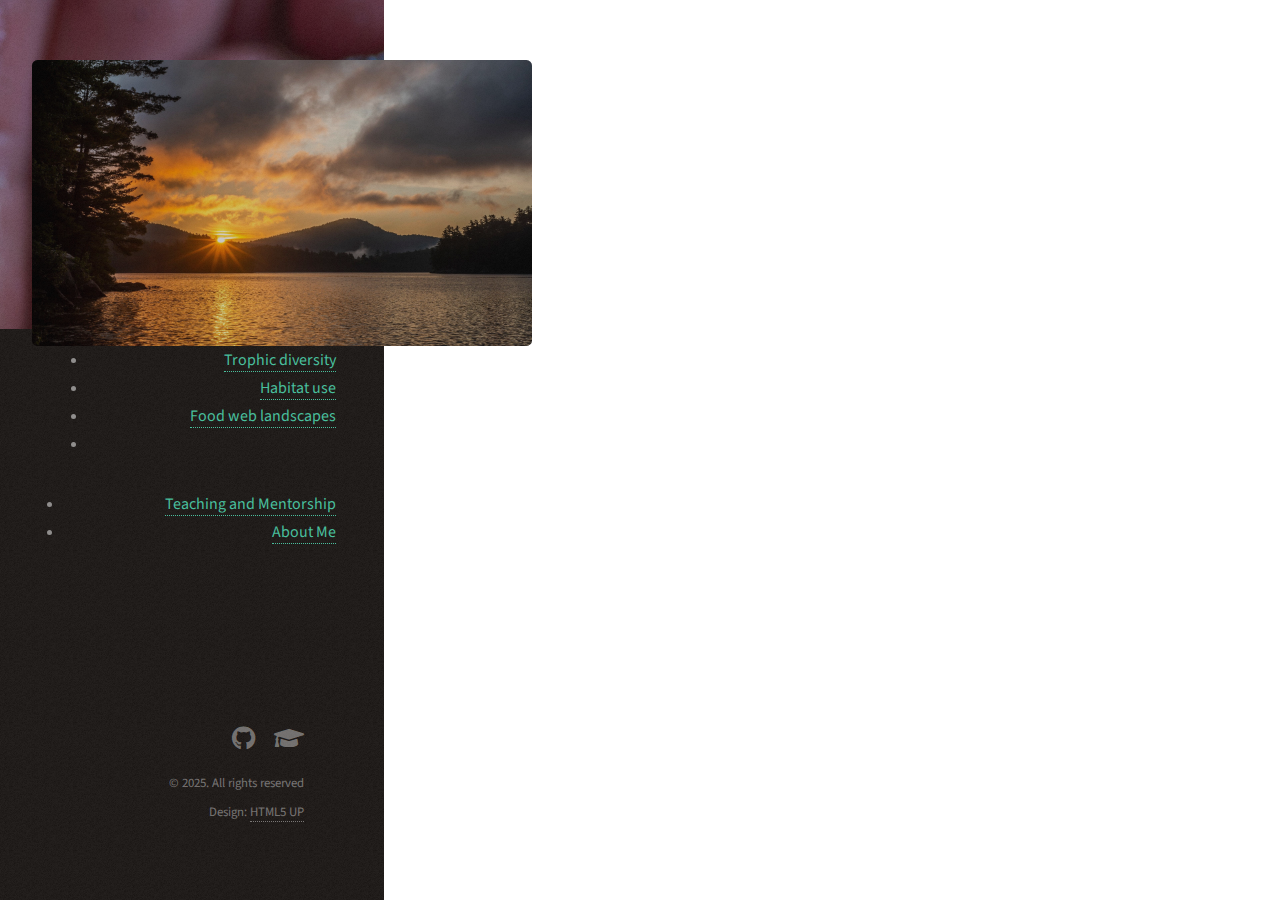
<file: HabitatUse.html>
<!--
<!DOCTYPE HTML>
	Arcana by HTML5 UP
	html5up.net | @ajlkn
	Free for personal and commercial use under the CCA 3.0 license (html5up.net/license)
-->
<html>
	<head>
		<title>About Me - Airey Research Home</title>
		<meta charset="utf-8" />
		<meta name="viewport" content="width=device-width, initial-scale=1, user-scalable=no" />
		<link rel="stylesheet" href="assets/css/main.css" />
	</head>
	<body class="is-preload">
		<div id="page-wrapper">

			<!-- Header -->
				<div id="header">

					<!-- Logo -->
						<h1><a href="index.html" id="logo">Airey Research Home</em></a></h1>

					<!-- Nav -->
						<nav id="nav">
							<ul>
								<li><a href="index.html">Home</a></li>
								
								<li><a href="ResearchOverview.html">Research Overview</a>
									<ul>
										<li > <a href="NonNativePred.html">Non-native predators</a></li>
										<li ><a href="TrophicDiversity.html">Trophic diversity</a></li>
										<li class = "current"><a href="HabitatUse.html">Habitat use</a></li>
										<li><a href="FoodWebLandscapes.html">Food web landscapes</a><li>
										
									</ul>
								</li>
								
								<li><a href="TeachingMentorship.html">Teaching and Mentorship</a></li>
								<li><a href="no-sidebar.html">About Me</a></li>
								
							</ul>
						</nav>

				</div>

			<!-- Main -->
				<section class="wrapper style1">
					<div class="container">
						<div id="content">

							<!-- Content -->

								<article>
									<header>
										<h2>Habitat Use</h2>
										
									</header>

									<span class="image featured">
										<img src="images/fulls/lake2.jpg" alt="" style="width:500px; height:auto; display:block; margin:0 auto;" />
									</span>

									<p>In progress</p>

																		
								</article>


							

						</div>
					</div>
				</section>

			<!-- Footer -->
				<div id="footer">
					<div class="container">
						<div class="row">
							<section class="col-12">
							

					<!-- Icons -->
						<ul class="icons">
							
							
							<li><a href="https://github.com/meairey" class="icon brands fa-github" target = "_blank"  rel="noopener noreferrer"><span class="label">GitHub</span>  </a> </li>
							
							<li><a href="https://scholar-google-com.proxy.library.cornell.edu/citations?user=1699kh8AAAAJ&hl=en&oi=ao" class="icon solid fa-graduation-cap" target="_blank" rel="noopener noreferrer"><span class="label">Google Scholar</span></a></li>
						
						</ul>

					<!-- Copyright -->
						<div class="copyright">
							<ul class="menu">
								<li>&copy; 2025. All rights reserved</li><li>Design: <a href="http://html5up.net">HTML5 UP</a></li>
							</ul>
						</div>

				</div>

		</div>

		<!-- Scripts -->
			<script src="assets/js/jquery.min.js"></script>
			<script src="assets/js/jquery.dropotron.min.js"></script>
			<script src="assets/js/browser.min.js"></script>
			<script src="assets/js/breakpoints.min.js"></script>
			<script src="assets/js/util.js"></script>
			<script src="assets/js/main.js"></script>

	</body>
</html>
</file>
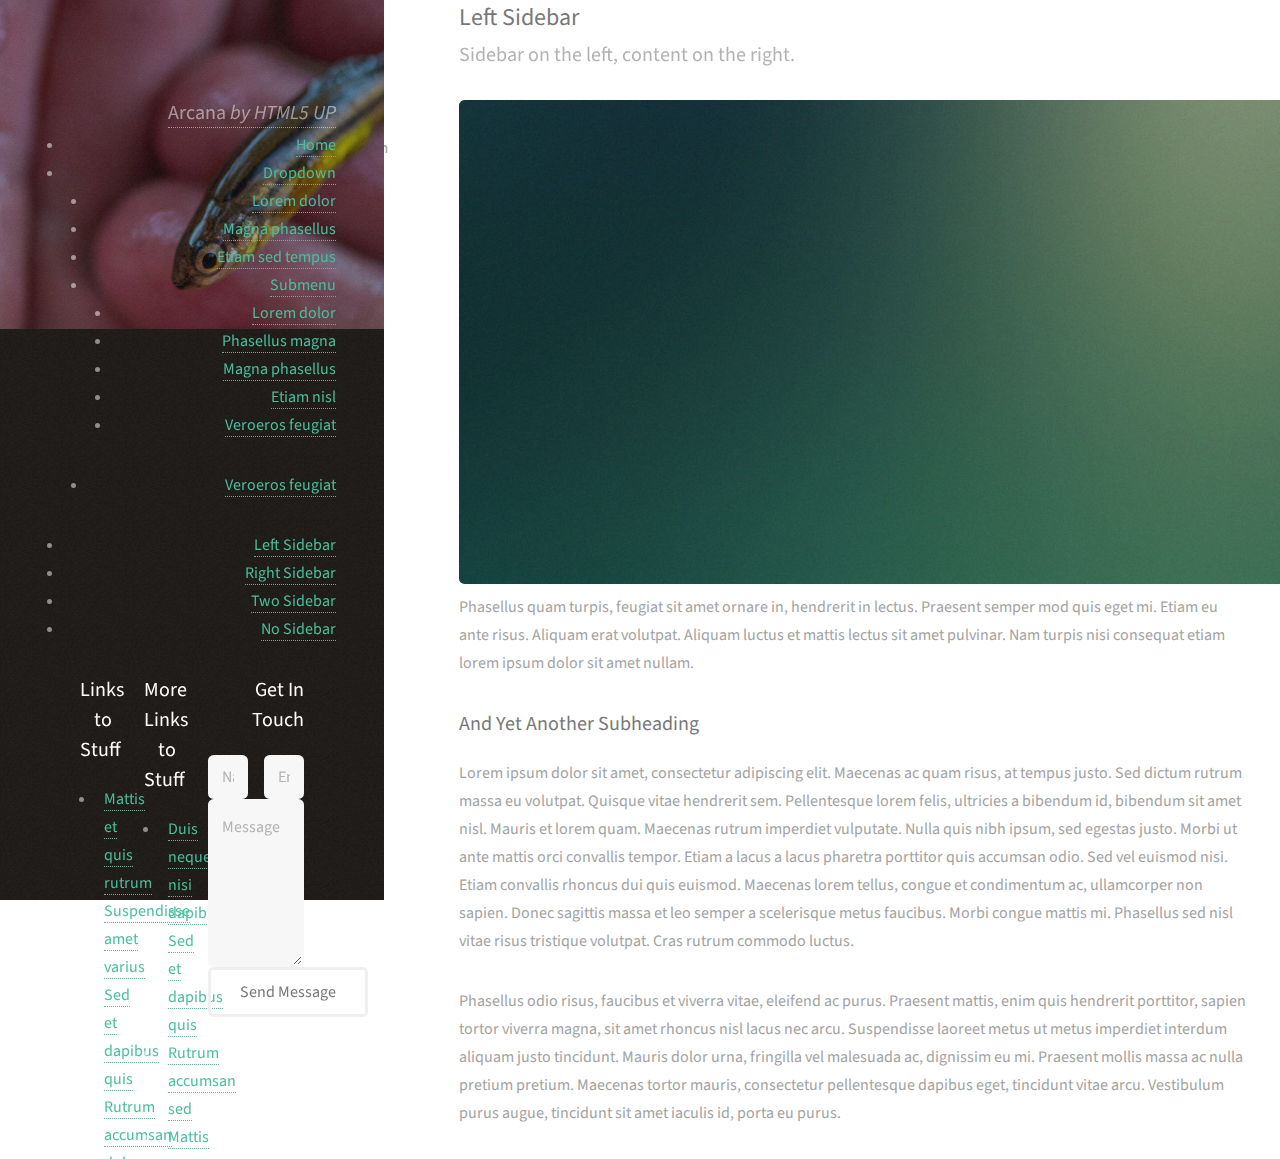
<file: left-sidebar.html>
<!DOCTYPE HTML>
<!--
	Arcana by HTML5 UP
	html5up.net | @ajlkn
	Free for personal and commercial use under the CCA 3.0 license (html5up.net/license)
-->
<html>
	<head>
		<title>Left Sidebar - Arcana by HTML5 UP</title>
		<meta charset="utf-8" />
		<meta name="viewport" content="width=device-width, initial-scale=1, user-scalable=no" />
		<link rel="stylesheet" href="assets/css/main.css" />
	</head>
	<body class="is-preload">
		<div id="page-wrapper">

			<!-- Header -->
				<div id="header">

					<!-- Logo -->
						<h1><a href="index.html" id="logo">Arcana <em>by HTML5 UP</em></a></h1>

					<!-- Nav -->
						<nav id="nav">
							<ul>
								<li><a href="index.html">Home</a></li>
								<li>
									<a href="#">Dropdown</a>
									<ul>
										<li><a href="#">Lorem dolor</a></li>
										<li><a href="#">Magna phasellus</a></li>
										<li><a href="#">Etiam sed tempus</a></li>
										<li>
											<a href="#">Submenu</a>
											<ul>
												<li><a href="#">Lorem dolor</a></li>
												<li><a href="#">Phasellus magna</a></li>
												<li><a href="#">Magna phasellus</a></li>
												<li><a href="#">Etiam nisl</a></li>
												<li><a href="#">Veroeros feugiat</a></li>
											</ul>
										</li>
										<li><a href="#">Veroeros feugiat</a></li>
									</ul>
								</li>
								<li class="current"><a href="left-sidebar.html">Left Sidebar</a></li>
								<li><a href="right-sidebar.html">Right Sidebar</a></li>
								<li><a href="two-sidebar.html">Two Sidebar</a></li>
								<li><a href="no-sidebar.html">No Sidebar</a></li>
							</ul>
						</nav>

				</div>

			<!-- Main -->
				<section class="wrapper style1">
					<div class="container">
						<div class="row gtr-200">
							<div class="col-4 col-12-narrower">
								<div id="sidebar">

									<!-- Sidebar -->

										<section>
											<h3>Just a Subheading</h3>
											<p>Phasellus quam turpis, feugiat sit amet ornare in, hendrerit in lectus.
											Praesent semper mod quis eget mi. Etiam eu ante risus. Aliquam erat volutpat.
											Aliquam luctus et mattis lectus sit amet pulvinar. Nam turpis et nisi etiam.</p>
											<footer>
												<a href="#" class="button">Continue Reading</a>
											</footer>
										</section>

										<section>
											<h3>Another Subheading</h3>
											<ul class="links">
												<li><a href="#">Amet turpis, feugiat et sit amet</a></li>
												<li><a href="#">Ornare in hendrerit in lectus</a></li>
												<li><a href="#">Semper mod quis eget mi dolore</a></li>
												<li><a href="#">Consequat etiam lorem phasellus</a></li>
												<li><a href="#">Amet turpis, feugiat et sit amet</a></li>
												<li><a href="#">Semper mod quisturpis nisi</a></li>
											</ul>
											<footer>
												<a href="#" class="button">More Random Links</a>
											</footer>
										</section>

								</div>
							</div>
							<div class="col-8  col-12-narrower imp-narrower">
								<div id="content">

									<!-- Content -->

										<article>
											<header>
												<h2>Left Sidebar</h2>
												<p>Sidebar on the left, content on the right.</p>
											</header>

											<span class="image featured"><img src="images/banner.jpg" alt="" /></span>

											<p>Phasellus quam turpis, feugiat sit amet ornare in, hendrerit in lectus.
											Praesent semper mod quis eget mi. Etiam eu ante risus. Aliquam erat volutpat.
											Aliquam luctus et mattis lectus sit amet pulvinar. Nam turpis nisi
											consequat etiam lorem ipsum dolor sit amet nullam.</p>

											<h3>And Yet Another Subheading</h3>
											<p>Lorem ipsum dolor sit amet, consectetur adipiscing elit. Maecenas ac quam risus, at tempus
											justo. Sed dictum rutrum massa eu volutpat. Quisque vitae hendrerit sem. Pellentesque lorem felis,
											ultricies a bibendum id, bibendum sit amet nisl. Mauris et lorem quam. Maecenas rutrum imperdiet
											vulputate. Nulla quis nibh ipsum, sed egestas justo. Morbi ut ante mattis orci convallis tempor.
											Etiam a lacus a lacus pharetra porttitor quis accumsan odio. Sed vel euismod nisi. Etiam convallis
											rhoncus dui quis euismod. Maecenas lorem tellus, congue et condimentum ac, ullamcorper non sapien.
											Donec sagittis massa et leo semper a scelerisque metus faucibus. Morbi congue mattis mi.
											Phasellus sed nisl vitae risus tristique volutpat. Cras rutrum commodo luctus.</p>

											<p>Phasellus odio risus, faucibus et viverra vitae, eleifend ac purus. Praesent mattis, enim
											quis hendrerit porttitor, sapien tortor viverra magna, sit amet rhoncus nisl lacus nec arcu.
											Suspendisse laoreet metus ut metus imperdiet interdum aliquam justo tincidunt. Mauris dolor urna,
											fringilla vel malesuada ac, dignissim eu mi. Praesent mollis massa ac nulla pretium pretium.
											Maecenas tortor mauris, consectetur pellentesque dapibus eget, tincidunt vitae arcu.
											Vestibulum purus augue, tincidunt sit amet iaculis id, porta eu purus.</p>
										</article>

								</div>
							</div>
						</div>
					</div>
				</section>

			<!-- Footer -->
				<div id="footer">
					<div class="container">
						<div class="row">
							<section class="col-3 col-6-narrower col-12-mobilep">
								<h3>Links to Stuff</h3>
								<ul class="links">
									<li><a href="#">Mattis et quis rutrum</a></li>
									<li><a href="#">Suspendisse amet varius</a></li>
									<li><a href="#">Sed et dapibus quis</a></li>
									<li><a href="#">Rutrum accumsan dolor</a></li>
									<li><a href="#">Mattis rutrum accumsan</a></li>
									<li><a href="#">Suspendisse varius nibh</a></li>
									<li><a href="#">Sed et dapibus mattis</a></li>
								</ul>
							</section>
							<section class="col-3 col-6-narrower col-12-mobilep">
								<h3>More Links to Stuff</h3>
								<ul class="links">
									<li><a href="#">Duis neque nisi dapibus</a></li>
									<li><a href="#">Sed et dapibus quis</a></li>
									<li><a href="#">Rutrum accumsan sed</a></li>
									<li><a href="#">Mattis et sed accumsan</a></li>
									<li><a href="#">Duis neque nisi sed</a></li>
									<li><a href="#">Sed et dapibus quis</a></li>
									<li><a href="#">Rutrum amet varius</a></li>
								</ul>
							</section>
							<section class="col-6 col-12-narrower">
								<h3>Get In Touch</h3>
								<form>
									<div class="row gtr-50">
										<div class="col-6 col-12-mobilep">
											<input type="text" name="name" id="name" placeholder="Name" />
										</div>
										<div class="col-6 col-12-mobilep">
											<input type="email" name="email" id="email" placeholder="Email" />
										</div>
										<div class="col-12">
											<textarea name="message" id="message" placeholder="Message" rows="5"></textarea>
										</div>
										<div class="col-12">
											<ul class="actions">
												<li><input type="submit" class="button alt" value="Send Message" /></li>
											</ul>
										</div>
									</div>
								</form>
							</section>
						</div>
					</div>

					<!-- Icons -->
						<ul class="icons">
							<li><a href="#" class="icon brands fa-twitter"><span class="label">Twitter</span></a></li>
							<li><a href="#" class="icon brands fa-facebook-f"><span class="label">Facebook</span></a></li>
							<li><a href="#" class="icon brands fa-github"><span class="label">GitHub</span></a></li>
							<li><a href="#" class="icon brands fa-linkedin-in"><span class="label">LinkedIn</span></a></li>
							<li><a href="#" class="icon brands fa-google-plus-g"><span class="label">Google+</span></a></li>
						</ul>

					<!-- Copyright -->
						<div class="copyright">
							<ul class="menu">
								<li>&copy; Untitled. All rights reserved</li><li>Design: <a href="http://html5up.net">HTML5 UP</a></li>
							</ul>
						</div>

				</div>

		</div>

		<!-- Scripts -->
			<script src="assets/js/jquery.min.js"></script>
			<script src="assets/js/jquery.dropotron.min.js"></script>
			<script src="assets/js/browser.min.js"></script>
			<script src="assets/js/breakpoints.min.js"></script>
			<script src="assets/js/util.js"></script>
			<script src="assets/js/main.js"></script>

	</body>
</html>
</file>
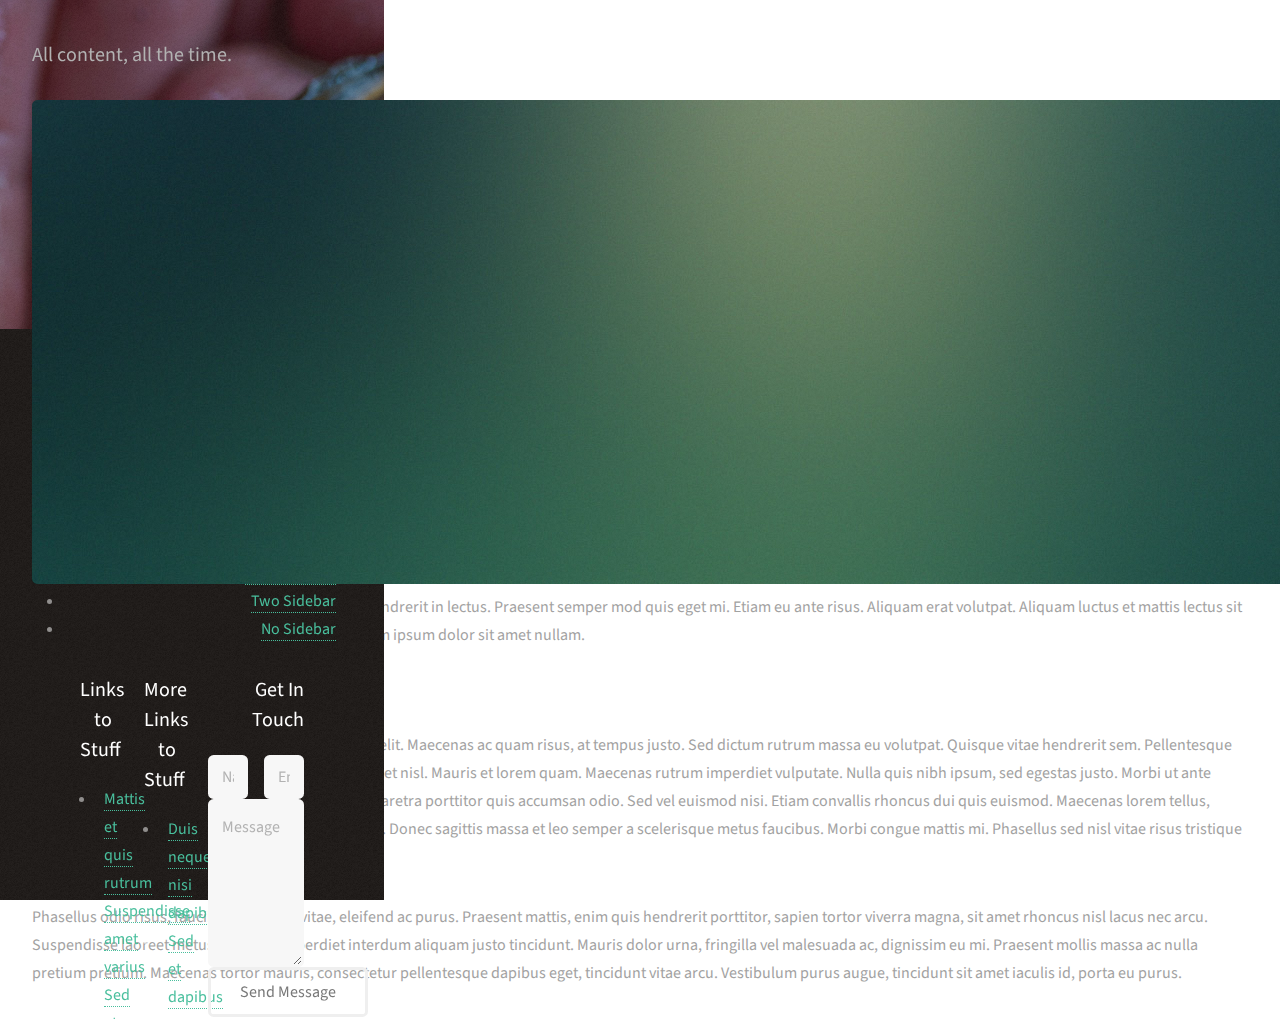
<file: no-sidebar.html>
<!DOCTYPE HTML>
<!--
	Arcana by HTML5 UP
	html5up.net | @ajlkn
	Free for personal and commercial use under the CCA 3.0 license (html5up.net/license)
-->
<html>
	<head>
		<title>No Sidebar - Arcana by HTML5 UP</title>
		<meta charset="utf-8" />
		<meta name="viewport" content="width=device-width, initial-scale=1, user-scalable=no" />
		<link rel="stylesheet" href="assets/css/main.css" />
	</head>
	<body class="is-preload">
		<div id="page-wrapper">

			<!-- Header -->
				<div id="header">

					<!-- Logo -->
						<h1><a href="index.html" id="logo">Arcana <em>by HTML5 UP</em></a></h1>

					<!-- Nav -->
						<nav id="nav">
							<ul>
								<li><a href="index.html">Home</a></li>
								<li>
									<a href="#">Dropdown</a>
									<ul>
										<li><a href="#">Lorem dolor</a></li>
										<li><a href="#">Magna phasellus</a></li>
										<li><a href="#">Etiam sed tempus</a></li>
										<li>
											<a href="#">Submenu</a>
											<ul>
												<li><a href="#">Lorem dolor</a></li>
												<li><a href="#">Phasellus magna</a></li>
												<li><a href="#">Magna phasellus</a></li>
												<li><a href="#">Etiam nisl</a></li>
												<li><a href="#">Veroeros feugiat</a></li>
											</ul>
										</li>
										<li><a href="#">Veroeros feugiat</a></li>
									</ul>
								</li>
								<li><a href="left-sidebar.html">Left Sidebar</a></li>
								<li><a href="right-sidebar.html">Right Sidebar</a></li>
								<li><a href="two-sidebar.html">Two Sidebar</a></li>
								<li class="current"><a href="no-sidebar.html">No Sidebar</a></li>
							</ul>
						</nav>

				</div>

			<!-- Main -->
				<section class="wrapper style1">
					<div class="container">
						<div id="content">

							<!-- Content -->

								<article>
									<header>
										<h2>No Sidebar</h2>
										<p>All content, all the time.</p>
									</header>

									<span class="image featured"><img src="images/banner.jpg" alt="" /></span>

									<p>Phasellus quam turpis, feugiat sit amet ornare in, hendrerit in lectus.
									Praesent semper mod quis eget mi. Etiam eu ante risus. Aliquam erat volutpat.
									Aliquam luctus et mattis lectus sit amet pulvinar. Nam turpis nisi
									consequat etiam lorem ipsum dolor sit amet nullam.</p>

									<h3>And Yet Another Subheading</h3>
									<p>Lorem ipsum dolor sit amet, consectetur adipiscing elit. Maecenas ac quam risus, at tempus
									justo. Sed dictum rutrum massa eu volutpat. Quisque vitae hendrerit sem. Pellentesque lorem felis,
									ultricies a bibendum id, bibendum sit amet nisl. Mauris et lorem quam. Maecenas rutrum imperdiet
									vulputate. Nulla quis nibh ipsum, sed egestas justo. Morbi ut ante mattis orci convallis tempor.
									Etiam a lacus a lacus pharetra porttitor quis accumsan odio. Sed vel euismod nisi. Etiam convallis
									rhoncus dui quis euismod. Maecenas lorem tellus, congue et condimentum ac, ullamcorper non sapien.
									Donec sagittis massa et leo semper a scelerisque metus faucibus. Morbi congue mattis mi.
									Phasellus sed nisl vitae risus tristique volutpat. Cras rutrum commodo luctus.</p>

									<p>Phasellus odio risus, faucibus et viverra vitae, eleifend ac purus. Praesent mattis, enim
									quis hendrerit porttitor, sapien tortor viverra magna, sit amet rhoncus nisl lacus nec arcu.
									Suspendisse laoreet metus ut metus imperdiet interdum aliquam justo tincidunt. Mauris dolor urna,
									fringilla vel malesuada ac, dignissim eu mi. Praesent mollis massa ac nulla pretium pretium.
									Maecenas tortor mauris, consectetur pellentesque dapibus eget, tincidunt vitae arcu.
									Vestibulum purus augue, tincidunt sit amet iaculis id, porta eu purus.</p>
								</article>

						</div>
					</div>
				</section>

			<!-- Footer -->
				<div id="footer">
					<div class="container">
						<div class="row">
							<section class="col-3 col-6-narrower col-12-mobilep">
								<h3>Links to Stuff</h3>
								<ul class="links">
									<li><a href="#">Mattis et quis rutrum</a></li>
									<li><a href="#">Suspendisse amet varius</a></li>
									<li><a href="#">Sed et dapibus quis</a></li>
									<li><a href="#">Rutrum accumsan dolor</a></li>
									<li><a href="#">Mattis rutrum accumsan</a></li>
									<li><a href="#">Suspendisse varius nibh</a></li>
									<li><a href="#">Sed et dapibus mattis</a></li>
								</ul>
							</section>
							<section class="col-3 col-6-narrower col-12-mobilep">
								<h3>More Links to Stuff</h3>
								<ul class="links">
									<li><a href="#">Duis neque nisi dapibus</a></li>
									<li><a href="#">Sed et dapibus quis</a></li>
									<li><a href="#">Rutrum accumsan sed</a></li>
									<li><a href="#">Mattis et sed accumsan</a></li>
									<li><a href="#">Duis neque nisi sed</a></li>
									<li><a href="#">Sed et dapibus quis</a></li>
									<li><a href="#">Rutrum amet varius</a></li>
								</ul>
							</section>
							<section class="col-6 col-12-narrower">
								<h3>Get In Touch</h3>
								<form>
									<div class="row gtr-50">
										<div class="col-6 col-12-mobilep">
											<input type="text" name="name" id="name" placeholder="Name" />
										</div>
										<div class="col-6 col-12-mobilep">
											<input type="email" name="email" id="email" placeholder="Email" />
										</div>
										<div class="col-12">
											<textarea name="message" id="message" placeholder="Message" rows="5"></textarea>
										</div>
										<div class="col-12">
											<ul class="actions">
												<li><input type="submit" class="button alt" value="Send Message" /></li>
											</ul>
										</div>
									</div>
								</form>
							</section>
						</div>
					</div>

					<!-- Icons -->
						<ul class="icons">
							<li><a href="#" class="icon brands fa-twitter"><span class="label">Twitter</span></a></li>
							<li><a href="#" class="icon brands fa-facebook-f"><span class="label">Facebook</span></a></li>
							<li><a href="#" class="icon brands fa-github"><span class="label">GitHub</span></a></li>
							<li><a href="#" class="icon brands fa-linkedin-in"><span class="label">LinkedIn</span></a></li>
							<li><a href="#" class="icon brands fa-google-plus-g"><span class="label">Google+</span></a></li>
						</ul>

					<!-- Copyright -->
						<div class="copyright">
							<ul class="menu">
								<li>&copy; Untitled. All rights reserved</li><li>Design: <a href="http://html5up.net">HTML5 UP</a></li>
							</ul>
						</div>

				</div>

		</div>

		<!-- Scripts -->
			<script src="assets/js/jquery.min.js"></script>
			<script src="assets/js/jquery.dropotron.min.js"></script>
			<script src="assets/js/browser.min.js"></script>
			<script src="assets/js/breakpoints.min.js"></script>
			<script src="assets/js/util.js"></script>
			<script src="assets/js/main.js"></script>

	</body>
</html>
</file>
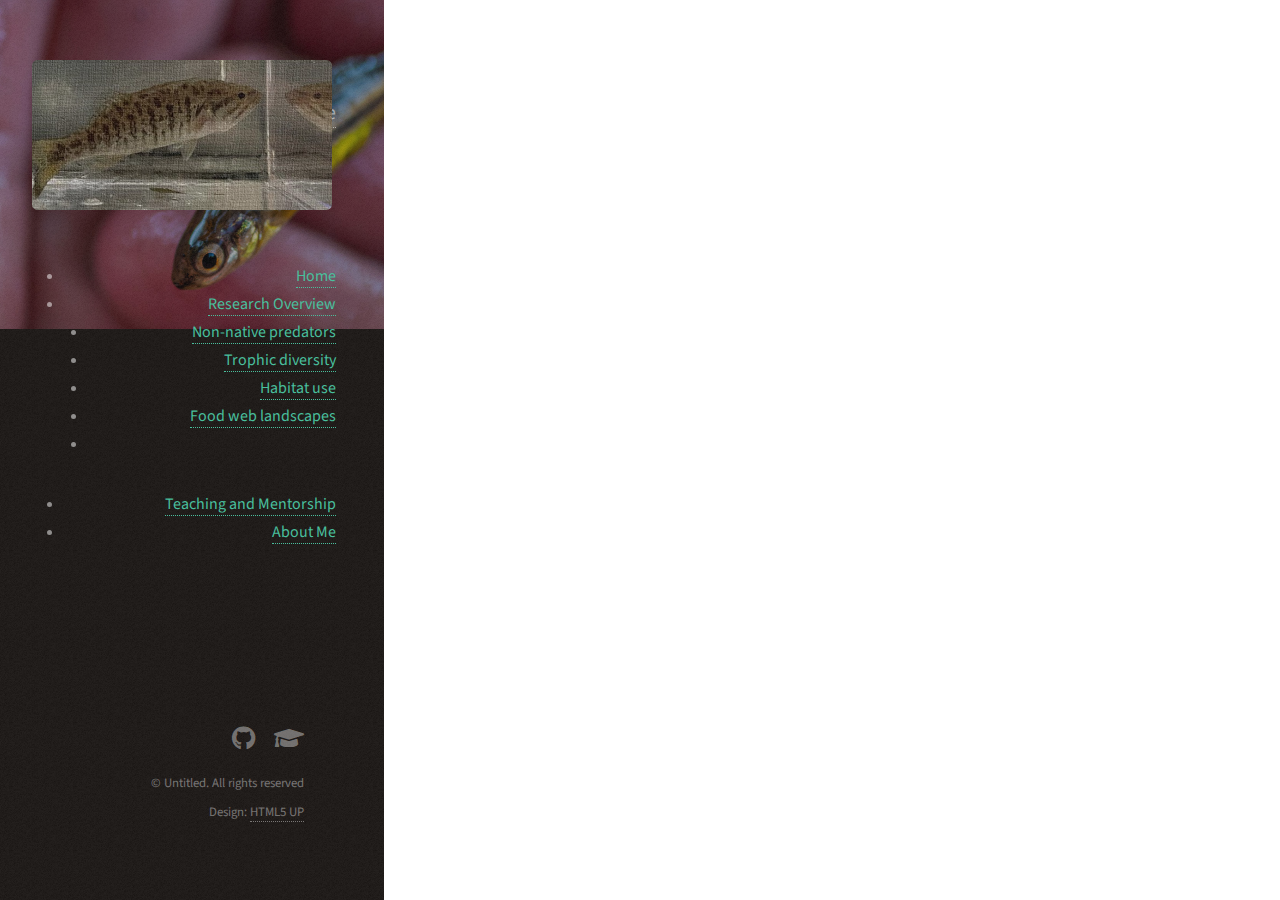
<file: NonNativePred.html>
<!--
<!DOCTYPE HTML>
	Arcana by HTML5 UP
	html5up.net | @ajlkn
	Free for personal and commercial use under the CCA 3.0 license (html5up.net/license)
-->
<html>
	<head>
		<title>About Me - Airey Research Home</title>
		<meta charset="utf-8" />
		<meta name="viewport" content="width=device-width, initial-scale=1, user-scalable=no" />
		<link rel="stylesheet" href="assets/css/main.css" />
	</head>
	<body class="is-preload">
		<div id="page-wrapper">

			<!-- Header -->
				<div id="header">

					<!-- Logo -->
						<h1><a href="index.html" id="logo">Airey Research Home</em></a></h1>

					<!-- Nav -->
						<nav id="nav">
							<ul>
								<li><a href="index.html">Home</a></li>
								
								<li><a href="ResearchOverview.html">Research Overview</a>
									<ul>
										<li class = "current"> <a href="NonNativePred.html">Non-native predators</a></li>
										<li><a href="TrophicDiversity.html">Trophic diversity</a></li>
										<li><a href="HabitatUse.html">Habitat use</a></li>
										<li><a href="FoodWebLandscapes.html">Food web landscapes</a><li>
										
									</ul>
								</li>
								
								<li><a href="TeachingMentorship.html">Teaching and Mentorship</a></li>
								<li><a href="no-sidebar.html">About Me</a></li>
								
							</ul>
						</nav>

				</div>

			<!-- Main -->
				<section class="wrapper style1">
					<div class="container">
						<div id="content">

							<!-- Content -->

								<article>
									<header>
										<h2>Non-native predators</h2>
										
									</header>

									<span class="image featured">
										<img src="images/thumbs/SMB_image.jpg" alt="" style="width:300px; height:auto; display:block; margin:0 auto;" />
									</span>

									<p>In progress</p>

																		
								</article>


							

						</div>
					</div>
				</section>

			<!-- Footer -->
				<div id="footer">
					<div class="container">
						<div class="row">
							<section class="col-12">
							

					<!-- Icons -->
						<ul class="icons">
							
							
							<li><a href="https://github.com/meairey" class="icon brands fa-github" target = "_blank"  rel="noopener noreferrer"><span class="label">GitHub</span>  </a> </li>
							
							<li><a href="https://scholar-google-com.proxy.library.cornell.edu/citations?user=1699kh8AAAAJ&hl=en&oi=ao" class="icon solid fa-graduation-cap" target="_blank" rel="noopener noreferrer"><span class="label">Google Scholar</span></a></li>
						
						</ul>

					<!-- Copyright -->
						<div class="copyright">
							<ul class="menu">
								<li>&copy; Untitled. All rights reserved</li><li>Design: <a href="http://html5up.net">HTML5 UP</a></li>
							</ul>
						</div>

				</div>

		</div>

		<!-- Scripts -->
			<script src="assets/js/jquery.min.js"></script>
			<script src="assets/js/jquery.dropotron.min.js"></script>
			<script src="assets/js/browser.min.js"></script>
			<script src="assets/js/breakpoints.min.js"></script>
			<script src="assets/js/util.js"></script>
			<script src="assets/js/main.js"></script>

	</body>
</html>
</file>
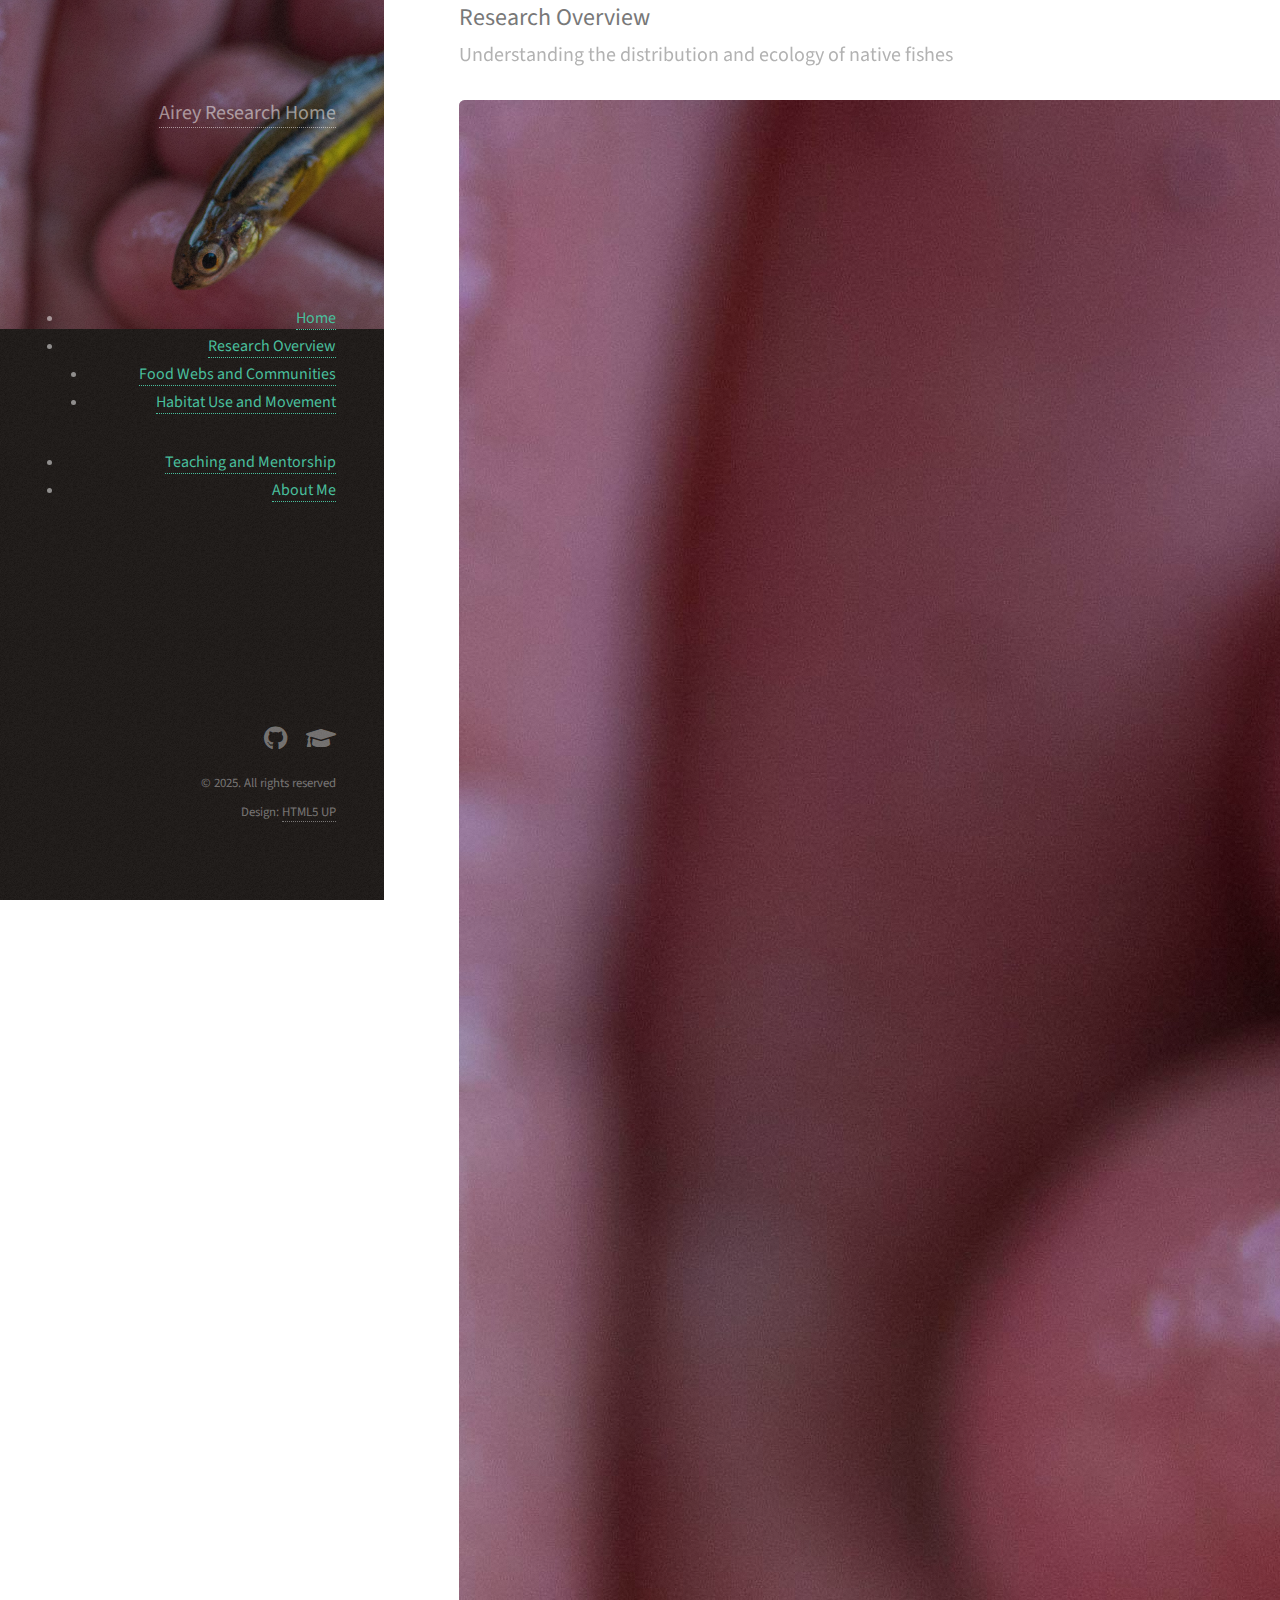
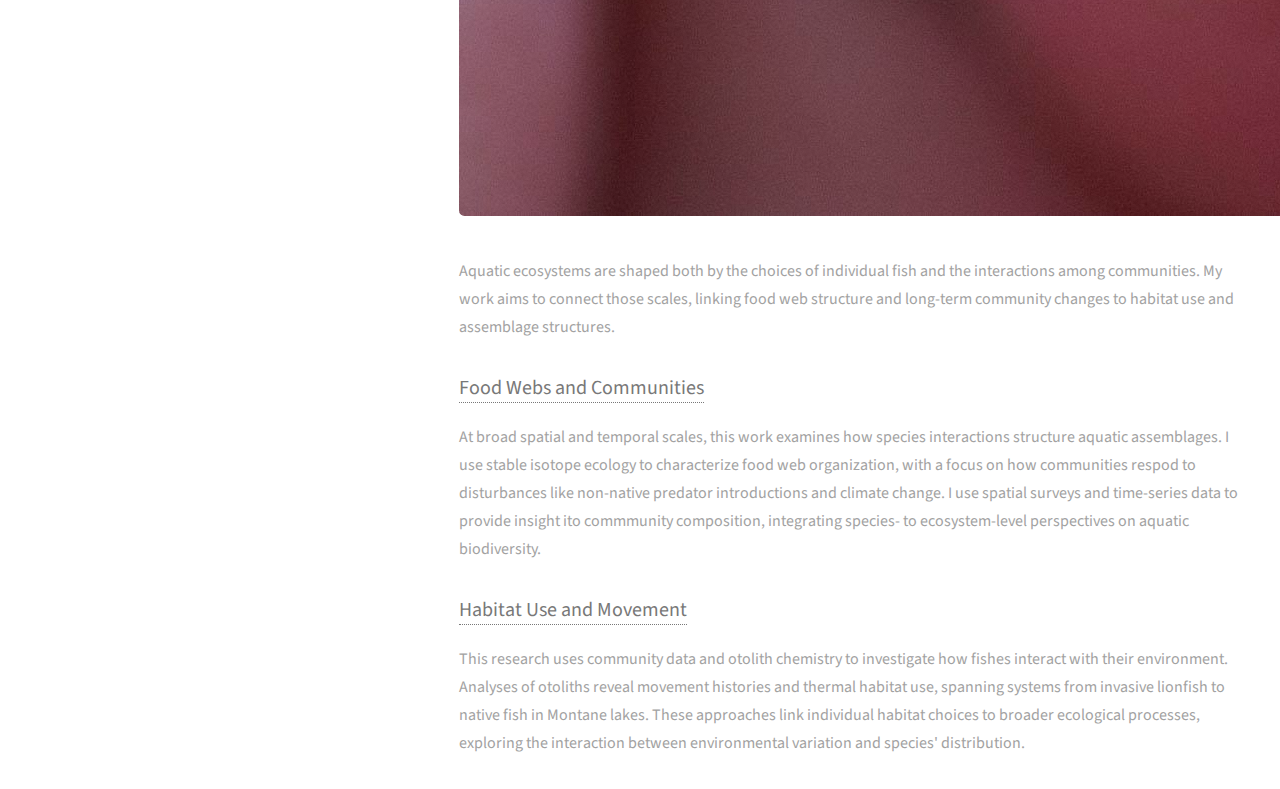
<file: ResearchOverview.html>
<!DOCTYPE HTML>
<!--
	Airey Research Home
	html5up.net | @ajlkn
	Free for personal and commercial use under the CCA 3.0 license (html5up.net/license)
-->
<html>
	<head>
		<title>Research - Airey Research Home</title>
		<meta charset="utf-8" />
		<meta name="viewport" content="width=device-width, initial-scale=1, user-scalable=no" />
		<link rel="stylesheet" href="assets/css/main.css" />
	</head>
	<body class="is-preload">
		<div id="page-wrapper">

			<!-- Header -->
				<div id="header">

					<!-- Logo -->
						<h1><a href="index.html" id="logo">Airey Research Home</em></a></h1>

					<!-- Nav -->
						<nav id="nav">
							<ul>
								<li><a href="index.html">Home</a></li>
								
								

								<li
									class="current"><a href="ResearchOverview.html">Research Overview</a>
									<ul>
										<li><a href="NonNativePred.html">Food Webs and Communities</a></li>
										<li><a href="TrophicDiversity.html">Habitat Use and Movement</a></li>
										
									</ul>
								</li>
								<li><a href="TeachingMentorship.html">Teaching and Mentorship</a></li>
								<li><a href="AboutMe.html">About Me</a></li>
							</ul>
						</nav>

				</div>

			<!-- Main -->
				<section class="wrapper style1">
					<div class="container">
						<div class="row gtr-200">
							<div class="col-4 col-12-narrower">
								<div id="sidebar">

									<!-- Sidebar -->

										<section>
											<h3>Research Areas</h3>
											<p>Click on each topic for further information on the relevant projects!</p>
											
								
										
											<ul class="links">
												<li><a href="NonNativePred.html">Food Webs and Communities </a></li>

												<ul> 

													<li> Community assemblages in invaded lakes</li>
													<li>Long-term responses to non-native predator removals</li>
													<li> Trophic ecology of native fishes</li>
												</ul>
								
										
												<li><a href="TrophicDiversity.html">Habitat Use and Movement</a></li>
													<ul> 

														<li> Dispersal of invasive lionfish</li>
														<li> Thermal habitat use of lake fish</li>
														<li> Long-term habitat use in invaded lakes</li>
													</ul>
								
											</ul>
											
										</section>

								</div>
							</div>
							<div class="col-8  col-12-narrower imp-narrower">
								<div id="content">

									<!-- Content -->

										<article>
											<header>
												<h2>Research Overview</h2>
												<p>Understanding the distribution and ecology of native fishes</p>
											</header>

											<span class="image featured"><img src="images/fulls/bg.jpg" alt="" /></span>

											<p></p>

											<p> Aquatic ecosystems are shaped both by the choices of individual fish and the interactions among communities. My work aims to connect those scales, linking food web structure and long-term community changes to habitat use and assemblage structures. 

											<h3> <a href="NonNativePred.html">Food Webs and Communities</a></h3>
											<p> At broad spatial and temporal scales, this work examines how species interactions structure aquatic assemblages. I use stable isotope ecology to characterize food web organization, with a focus on how communities respod to disturbances like non-native predator introductions and climate change. I use spatial surveys and time-series data to provide insight ito commmunity composition, integrating species- to ecosystem-level perspectives on aquatic biodiversity.</p>

											<h3> <a href = "TrophicDiversity.html"> Habitat Use and Movement</a></h3>

											<p>This research uses community data and otolith chemistry to investigate how fishes interact with their environment. Analyses of otoliths reveal movement histories and thermal habitat use, spanning systems  from invasive lionfish to native fish in Montane lakes. These approaches link individual habitat choices to broader ecological processes, exploring the interaction between environmental variation and species' distribution.</p>
										</article>

								</div>
							</div>
						</div>
					</div>
				</section>

			<!-- Footer -->
				<div id="footer">
					

					<!-- Icons -->
						<ul class="icons">
							
							
							<li><a href="https://github.com/meairey" class="icon brands fa-github" target = "_blank"  rel="noopener noreferrer"><span class="label">GitHub</span>  </a> </li>
							
							<li><a href="https://scholar-google-com.proxy.library.cornell.edu/citations?user=1699kh8AAAAJ&hl=en&oi=ao" class="icon solid fa-graduation-cap" target="_blank" rel="noopener noreferrer"><span class="label">Google Scholar</span></a></li>
						</ul>

					<!-- Copyright -->
						<div class="copyright">
							<ul class="menu">
								<li>&copy; 2025. All rights reserved</li><li>Design: <a href="http://html5up.net">HTML5 UP</a></li>
							</ul>
						</div>

				</div>

		</div>

		<!-- Scripts -->
			<script src="assets/js/jquery.min.js"></script>
			<script src="assets/js/jquery.dropotron.min.js"></script>
			<script src="assets/js/browser.min.js"></script>
			<script src="assets/js/breakpoints.min.js"></script>
			<script src="assets/js/util.js"></script>
			<script src="assets/js/main.js"></script>

	</body>
</html>
</file>
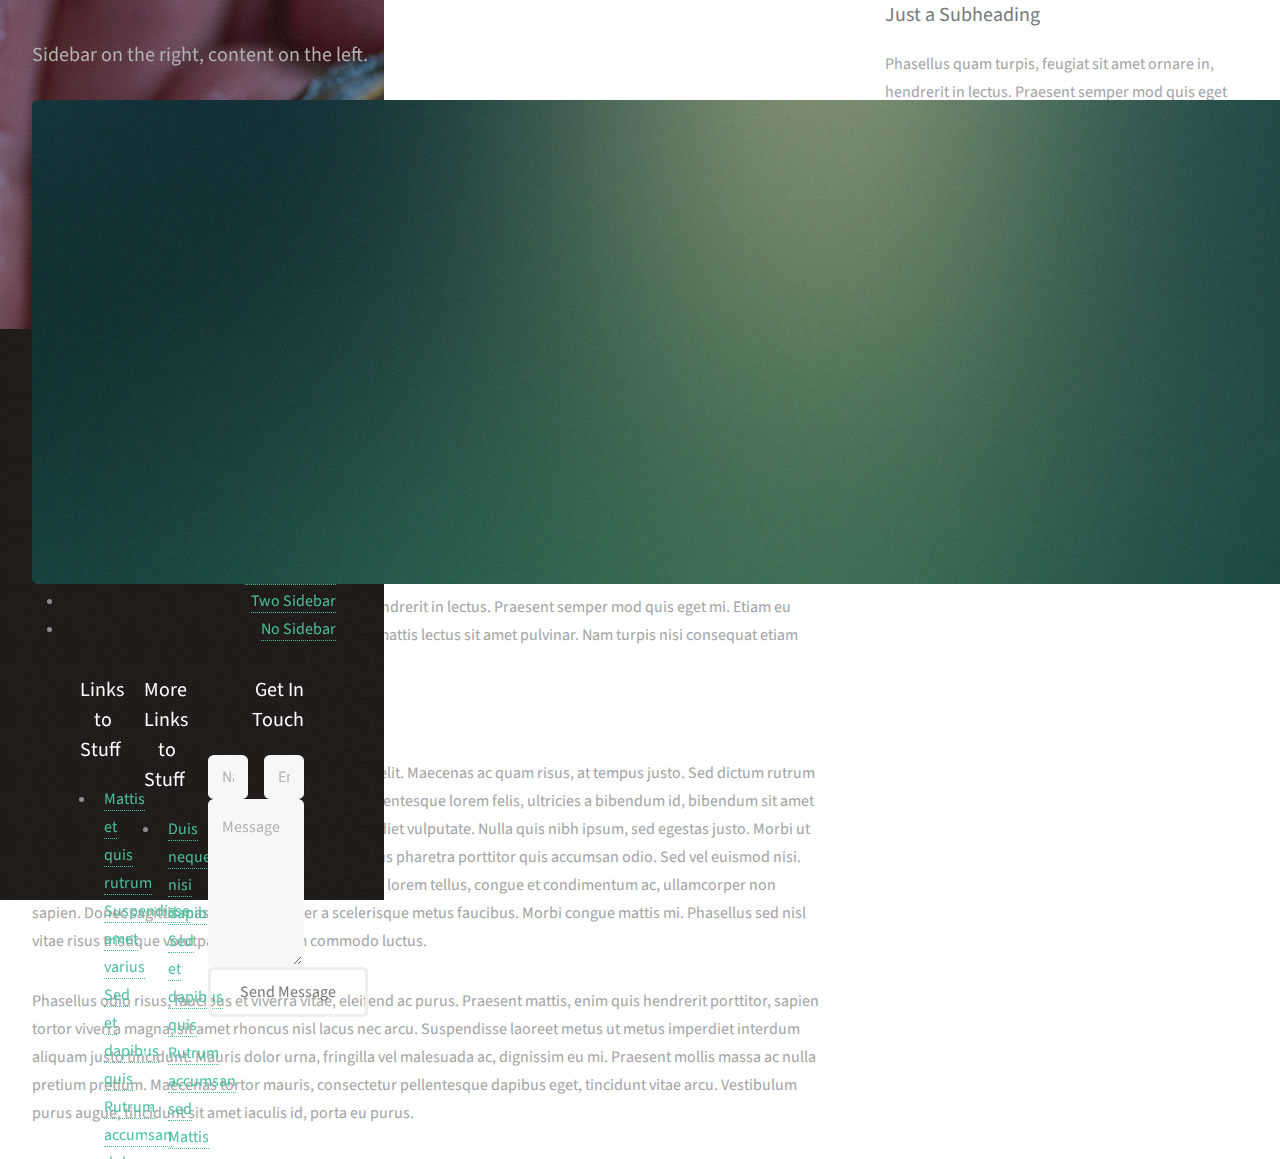
<file: right-sidebar.html>
<!DOCTYPE HTML>
<!--
	Arcana by HTML5 UP
	html5up.net | @ajlkn
	Free for personal and commercial use under the CCA 3.0 license (html5up.net/license)
-->
<html>
	<head>
		<title>Right Sidebar - Arcana by HTML5 UP</title>
		<meta charset="utf-8" />
		<meta name="viewport" content="width=device-width, initial-scale=1, user-scalable=no" />
		<link rel="stylesheet" href="assets/css/main.css" />
	</head>
	<body class="is-preload">
		<div id="page-wrapper">

			<!-- Header -->
				<div id="header">

					<!-- Logo -->
						<h1><a href="index.html" id="logo">Arcana <em>by HTML5 UP</em></a></h1>

					<!-- Nav -->
						<nav id="nav">
							<ul>
								<li><a href="index.html">Home</a></li>
								<li>
									<a href="#">Dropdown</a>
									<ul>
										<li><a href="#">Lorem dolor</a></li>
										<li><a href="#">Magna phasellus</a></li>
										<li><a href="#">Etiam sed tempus</a></li>
										<li>
											<a href="#">Submenu</a>
											<ul>
												<li><a href="#">Lorem dolor</a></li>
												<li><a href="#">Phasellus magna</a></li>
												<li><a href="#">Magna phasellus</a></li>
												<li><a href="#">Etiam nisl</a></li>
												<li><a href="#">Veroeros feugiat</a></li>
											</ul>
										</li>
										<li><a href="#">Veroeros feugiat</a></li>
									</ul>
								</li>
								<li><a href="left-sidebar.html">Left Sidebar</a></li>
								<li class="current"><a href="right-sidebar.html">Right Sidebar</a></li>
								<li><a href="two-sidebar.html">Two Sidebar</a></li>
								<li><a href="no-sidebar.html">No Sidebar</a></li>
							</ul>
						</nav>

				</div>

			<!-- Main -->
				<section class="wrapper style1">
					<div class="container">
						<div class="row gtr-200">
							<div class="col-8 col-12-narrower">
								<div id="content">

									<!-- Content -->

										<article>
											<header>
												<h2>Right Sidebar</h2>
												<p>Sidebar on the right, content on the left.</p>
											</header>

											<span class="image featured"><img src="images/banner.jpg" alt="" /></span>

											<p>Phasellus quam turpis, feugiat sit amet ornare in, hendrerit in lectus.
											Praesent semper mod quis eget mi. Etiam eu ante risus. Aliquam erat volutpat.
											Aliquam luctus et mattis lectus sit amet pulvinar. Nam turpis nisi
											consequat etiam lorem ipsum dolor sit amet nullam.</p>

											<h3>And Yet Another Subheading</h3>
											<p>Lorem ipsum dolor sit amet, consectetur adipiscing elit. Maecenas ac quam risus, at tempus
											justo. Sed dictum rutrum massa eu volutpat. Quisque vitae hendrerit sem. Pellentesque lorem felis,
											ultricies a bibendum id, bibendum sit amet nisl. Mauris et lorem quam. Maecenas rutrum imperdiet
											vulputate. Nulla quis nibh ipsum, sed egestas justo. Morbi ut ante mattis orci convallis tempor.
											Etiam a lacus a lacus pharetra porttitor quis accumsan odio. Sed vel euismod nisi. Etiam convallis
											rhoncus dui quis euismod. Maecenas lorem tellus, congue et condimentum ac, ullamcorper non sapien.
											Donec sagittis massa et leo semper a scelerisque metus faucibus. Morbi congue mattis mi.
											Phasellus sed nisl vitae risus tristique volutpat. Cras rutrum commodo luctus.</p>

											<p>Phasellus odio risus, faucibus et viverra vitae, eleifend ac purus. Praesent mattis, enim
											quis hendrerit porttitor, sapien tortor viverra magna, sit amet rhoncus nisl lacus nec arcu.
											Suspendisse laoreet metus ut metus imperdiet interdum aliquam justo tincidunt. Mauris dolor urna,
											fringilla vel malesuada ac, dignissim eu mi. Praesent mollis massa ac nulla pretium pretium.
											Maecenas tortor mauris, consectetur pellentesque dapibus eget, tincidunt vitae arcu.
											Vestibulum purus augue, tincidunt sit amet iaculis id, porta eu purus.</p>
										</article>

								</div>
							</div>
							<div class="col-4 col-12-narrower">
								<div id="sidebar">

									<!-- Sidebar -->

										<section>
											<h3>Just a Subheading</h3>
											<p>Phasellus quam turpis, feugiat sit amet ornare in, hendrerit in lectus.
											Praesent semper mod quis eget mi. Etiam eu ante risus. Aliquam erat volutpat.
											Aliquam luctus et mattis lectus sit amet pulvinar. Nam turpis et nisi etiam.</p>
											<footer>
												<a href="#" class="button">Continue Reading</a>
											</footer>
										</section>

										<section>
											<h3>Another Subheading</h3>
											<ul class="links">
												<li><a href="#">Amet turpis, feugiat et sit amet</a></li>
												<li><a href="#">Ornare in hendrerit in lectus</a></li>
												<li><a href="#">Semper mod quis eget mi dolore</a></li>
												<li><a href="#">Consequat etiam lorem phasellus</a></li>
												<li><a href="#">Amet turpis, feugiat et sit amet</a></li>
												<li><a href="#">Semper mod quisturpis nisi</a></li>
											</ul>
											<footer>
												<a href="#" class="button">More Random Links</a>
											</footer>
										</section>

								</div>
							</div>
						</div>
					</div>
				</section>

			<!-- Footer -->
				<div id="footer">
					<div class="container">
						<div class="row">
							<section class="col-3 col-6-narrower col-12-mobilep">
								<h3>Links to Stuff</h3>
								<ul class="links">
									<li><a href="#">Mattis et quis rutrum</a></li>
									<li><a href="#">Suspendisse amet varius</a></li>
									<li><a href="#">Sed et dapibus quis</a></li>
									<li><a href="#">Rutrum accumsan dolor</a></li>
									<li><a href="#">Mattis rutrum accumsan</a></li>
									<li><a href="#">Suspendisse varius nibh</a></li>
									<li><a href="#">Sed et dapibus mattis</a></li>
								</ul>
							</section>
							<section class="col-3 col-6-narrower col-12-mobilep">
								<h3>More Links to Stuff</h3>
								<ul class="links">
									<li><a href="#">Duis neque nisi dapibus</a></li>
									<li><a href="#">Sed et dapibus quis</a></li>
									<li><a href="#">Rutrum accumsan sed</a></li>
									<li><a href="#">Mattis et sed accumsan</a></li>
									<li><a href="#">Duis neque nisi sed</a></li>
									<li><a href="#">Sed et dapibus quis</a></li>
									<li><a href="#">Rutrum amet varius</a></li>
								</ul>
							</section>
							<section class="col-6 col-12-narrower">
								<h3>Get In Touch</h3>
								<form>
									<div class="row gtr-50">
										<div class="col-6 col-12-mobilep">
											<input type="text" name="name" id="name" placeholder="Name" />
										</div>
										<div class="col-6 col-12-mobilep">
											<input type="email" name="email" id="email" placeholder="Email" />
										</div>
										<div class="col-12">
											<textarea name="message" id="message" placeholder="Message" rows="5"></textarea>
										</div>
										<div class="col-12">
											<ul class="actions">
												<li><input type="submit" class="button alt" value="Send Message" /></li>
											</ul>
										</div>
									</div>
								</form>
							</section>
						</div>
					</div>

					<!-- Icons -->
						<ul class="icons">
							<li><a href="#" class="icon brands fa-twitter"><span class="label">Twitter</span></a></li>
							<li><a href="#" class="icon brands fa-facebook-f"><span class="label">Facebook</span></a></li>
							<li><a href="#" class="icon brands fa-github"><span class="label">GitHub</span></a></li>
							<li><a href="#" class="icon brands fa-linkedin-in"><span class="label">LinkedIn</span></a></li>
							<li><a href="#" class="icon brands fa-google-plus-g"><span class="label">Google+</span></a></li>
						</ul>

					<!-- Copyright -->
						<div class="copyright">
							<ul class="menu">
								<li>&copy; Untitled. All rights reserved</li><li>Design: <a href="http://html5up.net">HTML5 UP</a></li>
							</ul>
						</div>

				</div>

		</div>

		<!-- Scripts -->
			<script src="assets/js/jquery.min.js"></script>
			<script src="assets/js/jquery.dropotron.min.js"></script>
			<script src="assets/js/browser.min.js"></script>
			<script src="assets/js/breakpoints.min.js"></script>
			<script src="assets/js/util.js"></script>
			<script src="assets/js/main.js"></script>

	</body>
</html>
</file>
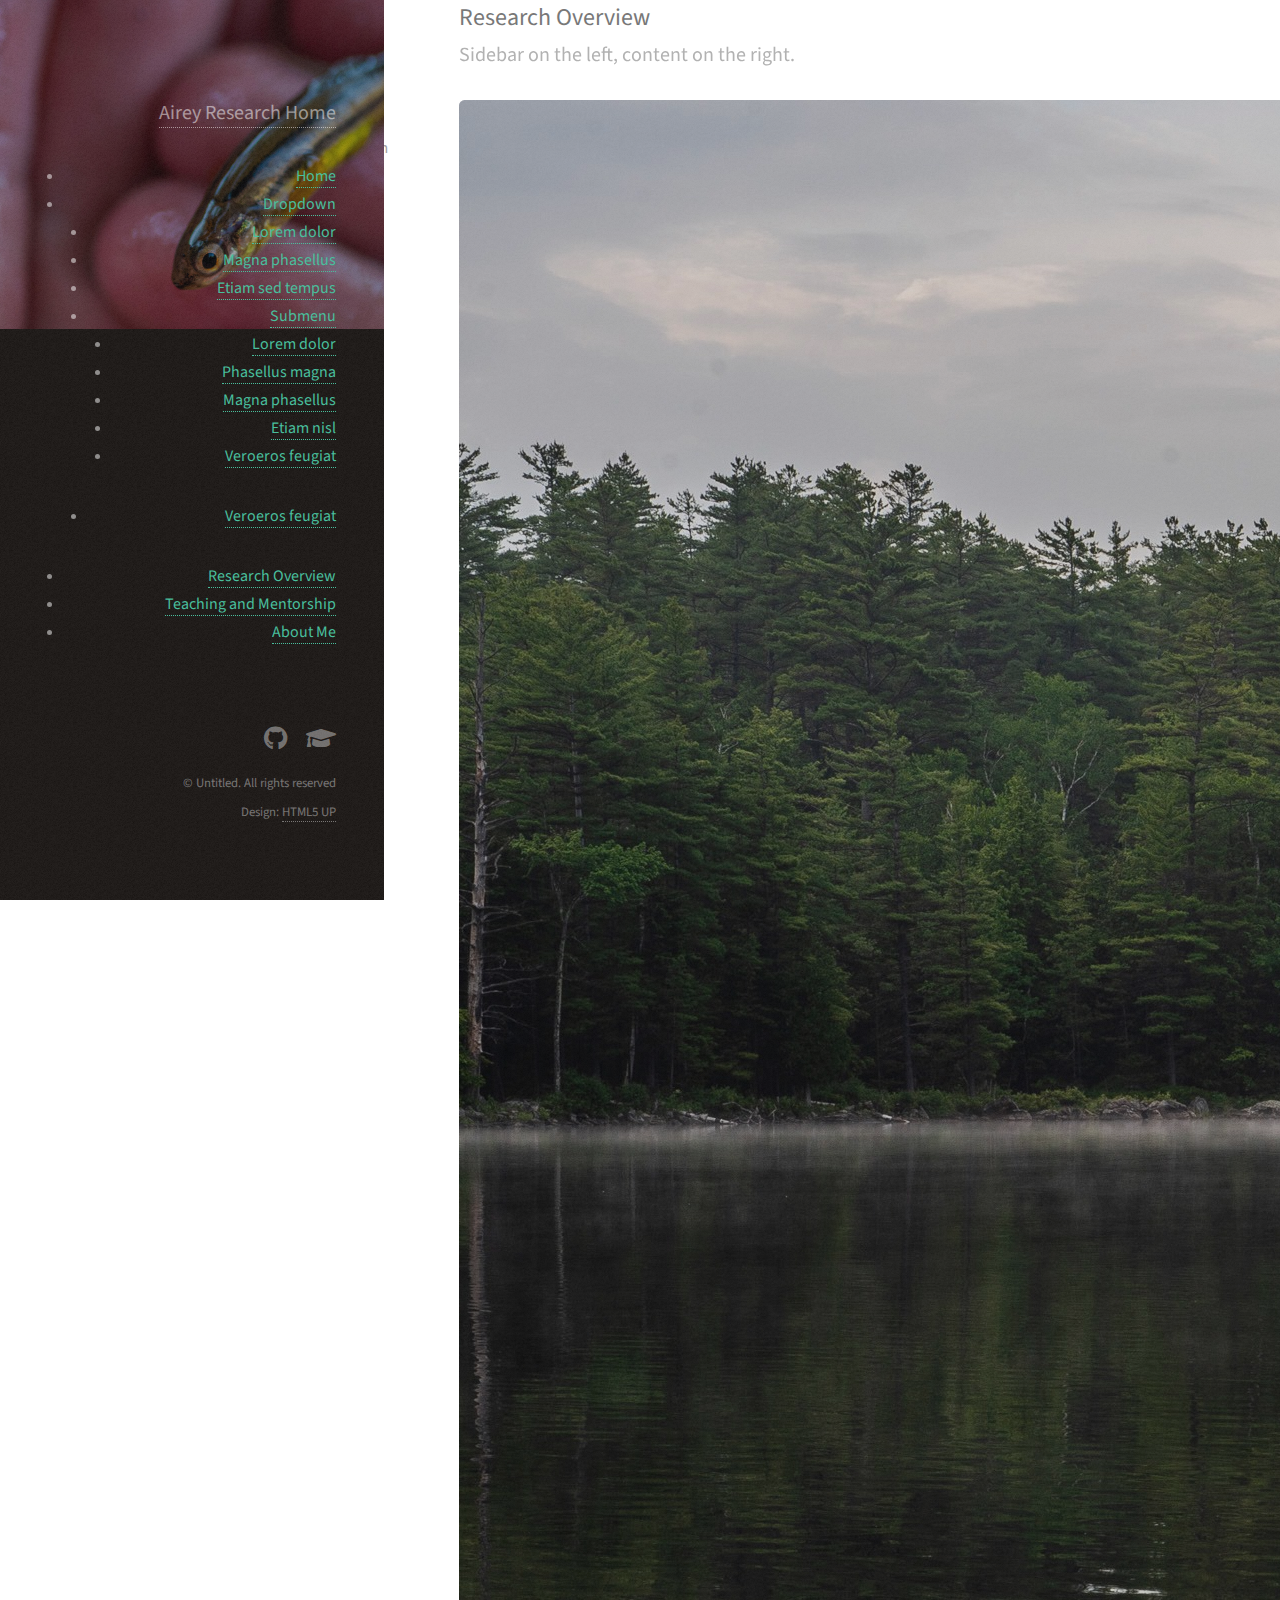
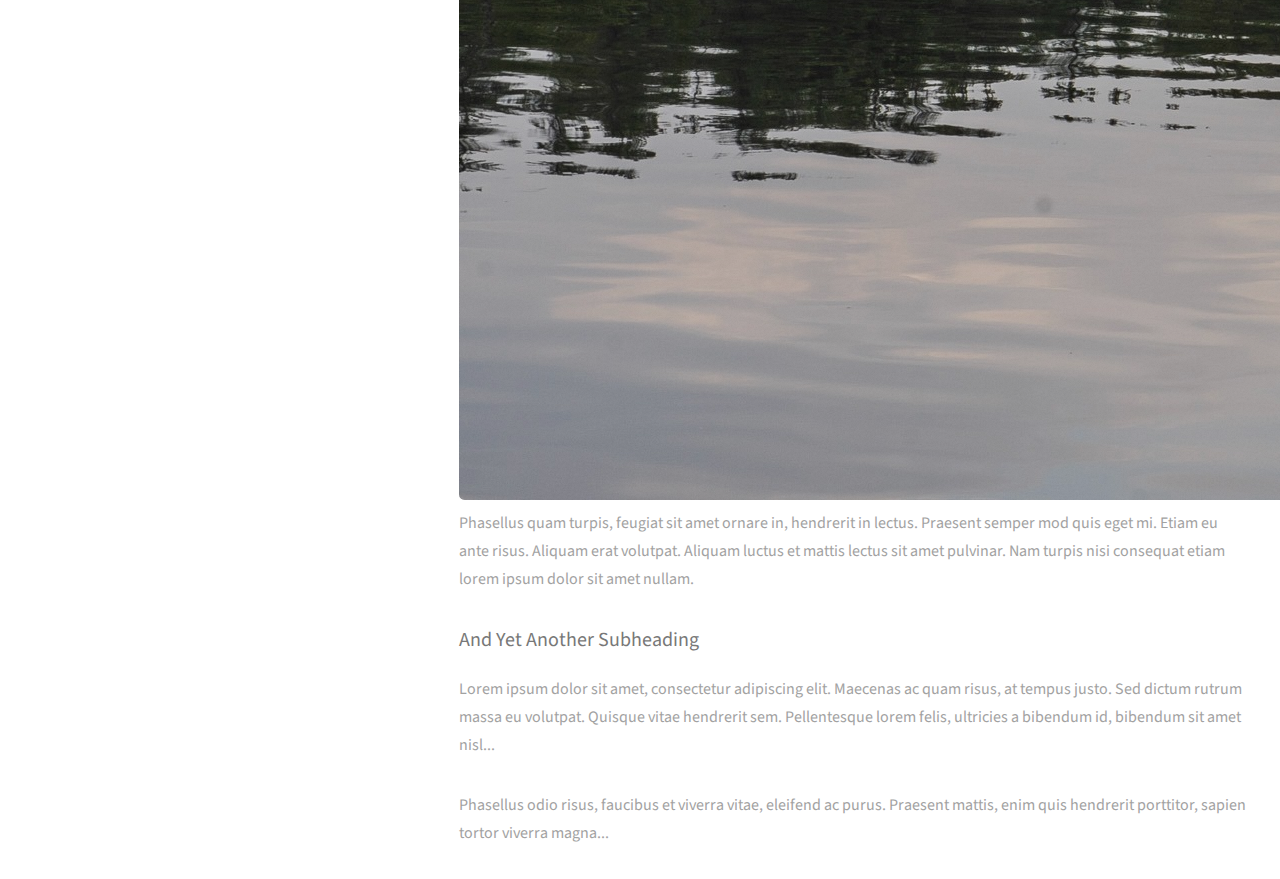
<file: TeachingMentorship.html>
<!DOCTYPE HTML>
<!--
	Airey Research Home
	html5up.net | @ajlkn
	Free for personal and commercial use under the CCA 3.0 license (html5up.net/license)
-->
<html>
	<head>
		<title>Left Sidebar - Airey Research Home</title>
		<meta charset="utf-8" />
		<meta name="viewport" content="width=device-width, initial-scale=1, user-scalable=no" />
		<link rel="stylesheet" href="assets/css/main.css" />
	</head>
	<body class="is-preload">
		<div id="page-wrapper">

			<!-- Header -->
				<div id="header">

					<!-- Logo -->
						<h1><a href="index.html" id="logo">Airey Research Home</em></a></h1>

					<!-- Nav -->
						<nav id="nav">
							<ul>
								<li><a href="index.html">Home</a></li>
								<li>
									<a href="#">Dropdown</a>
									<ul>
										<li><a href="#">Lorem dolor</a></li>
										<li><a href="#">Magna phasellus</a></li>
										<li><a href="#">Etiam sed tempus</a></li>
										<li>
											<a href="#">Submenu</a>
											<ul>
												<li><a href="#">Lorem dolor</a></li>
												<li><a href="#">Phasellus magna</a></li>
												<li><a href="#">Magna phasellus</a></li>
												<li><a href="#">Etiam nisl</a></li>
												<li><a href="#">Veroeros feugiat</a></li>
											</ul>
										</li>
										<li><a href="#">Veroeros feugiat</a></li>
									</ul>
								</li>
								
								<li><a href="ResearchOverview.html"> Research Overview</a></li>

								<li class="current"><a href="TeachingMentorship.html">Teaching and Mentorship</a></li>

								<li><a href="right-sidebar.html">
								About Me</a></li>
							</ul>
						</nav>

				</div>

			<!-- Main -->
				<section class="wrapper style1">
					<div class="container">
						<div class="row gtr-200">
							<div class="col-4 col-12-narrower">
								<div id="sidebar">

									<!-- Sidebar -->

										<section>
											<h3>Just a Subheading</h3>
											<p>Phasellus quam turpis, feugiat sit amet ornare in, hendrerit in lectus.
											Praesent semper mod quis eget mi. Etiam eu ante risus. Aliquam erat volutpat.
											Aliquam luctus et mattis lectus sit amet pulvinar. Nam turpis et nisi etiam.</p>
											<footer>
												<a href="#" class="button">Continue Reading</a>
											</footer>
										</section>

										<section>
											<h3>Another Subheading</h3>
											<ul class="links">
												<li><a href="#">Amet turpis, feugiat et sit amet</a></li>
												<li><a href="#">Ornare in hendrerit in lectus</a></li>
												<li><a href="#">Semper mod quis eget mi dolore</a></li>
												<li><a href="#">Consequat etiam lorem phasellus</a></li>
												<li><a href="#">Amet turpis, feugiat et sit amet</a></li>
												<li><a href="#">Semper mod quisturpis nisi</a></li>
											</ul>
											<footer>
												<a href="#" class="button">More Random Links</a>
											</footer>
										</section>

								</div>
							</div>

							
							<div class="col-8 col-12-narrower imp-narrower">
							  <div id="content" class="research-page">

							    <!-- Content -->
							    <article>
							      <header>
							        <h2>Research Overview</h2>
							        <p>Sidebar on the left, content on the right.</p>
							      </header>

							      <span class="image featured">
							        <img src="images/fulls/lake.jpg" alt="" />
							      </span>

							      <p>Phasellus quam turpis, feugiat sit amet ornare in, hendrerit in lectus.
							      Praesent semper mod quis eget mi. Etiam eu ante risus. Aliquam erat volutpat.
							      Aliquam luctus et mattis lectus sit amet pulvinar. Nam turpis nisi
							      consequat etiam lorem ipsum dolor sit amet nullam.</p>

							      <h3>And Yet Another Subheading</h3>
							      <p>Lorem ipsum dolor sit amet, consectetur adipiscing elit. Maecenas ac quam risus, at tempus
							      justo. Sed dictum rutrum massa eu volutpat. Quisque vitae hendrerit sem. Pellentesque lorem felis,
							      ultricies a bibendum id, bibendum sit amet nisl...</p>

							      <p>Phasellus odio risus, faucibus et viverra vitae, eleifend ac purus. Praesent mattis, enim
							      quis hendrerit porttitor, sapien tortor viverra magna...</p>
							    </article>

							  </div>
							</div>
						</div>
					</div>
				</section>

			<!-- Footer -->
				<div id="footer">
					<div class="container">
						<div class="row">
							
							
							
						</div>
					</div>

					<!-- Icons -->
						<ul class="icons">
							
							
							<li><a href="https://github.com/meairey" class="icon brands fa-github" target = "_blank"  rel="noopener noreferrer"><span class="label">GitHub</span>  </a> </li>
							
							<li><a href="https://scholar-google-com.proxy.library.cornell.edu/citations?user=1699kh8AAAAJ&hl=en&oi=ao" class="icon solid fa-graduation-cap" target="_blank" rel="noopener noreferrer"><span class="label">Google Scholar</span></a></li>
						</ul>

					<!-- Copyright -->
						<div class="copyright">
							<ul class="menu">
								<li>&copy; Untitled. All rights reserved</li><li>Design: <a href="http://html5up.net">HTML5 UP</a></li>
							</ul>
						</div>

				</div>

		</div>

		<!-- Scripts -->
			<script src="assets/js/jquery.min.js"></script>
			<script src="assets/js/jquery.dropotron.min.js"></script>
			<script src="assets/js/browser.min.js"></script>
			<script src="assets/js/breakpoints.min.js"></script>
			<script src="assets/js/util.js"></script>
			<script src="assets/js/main.js"></script>

	</body>
</html>
</file>
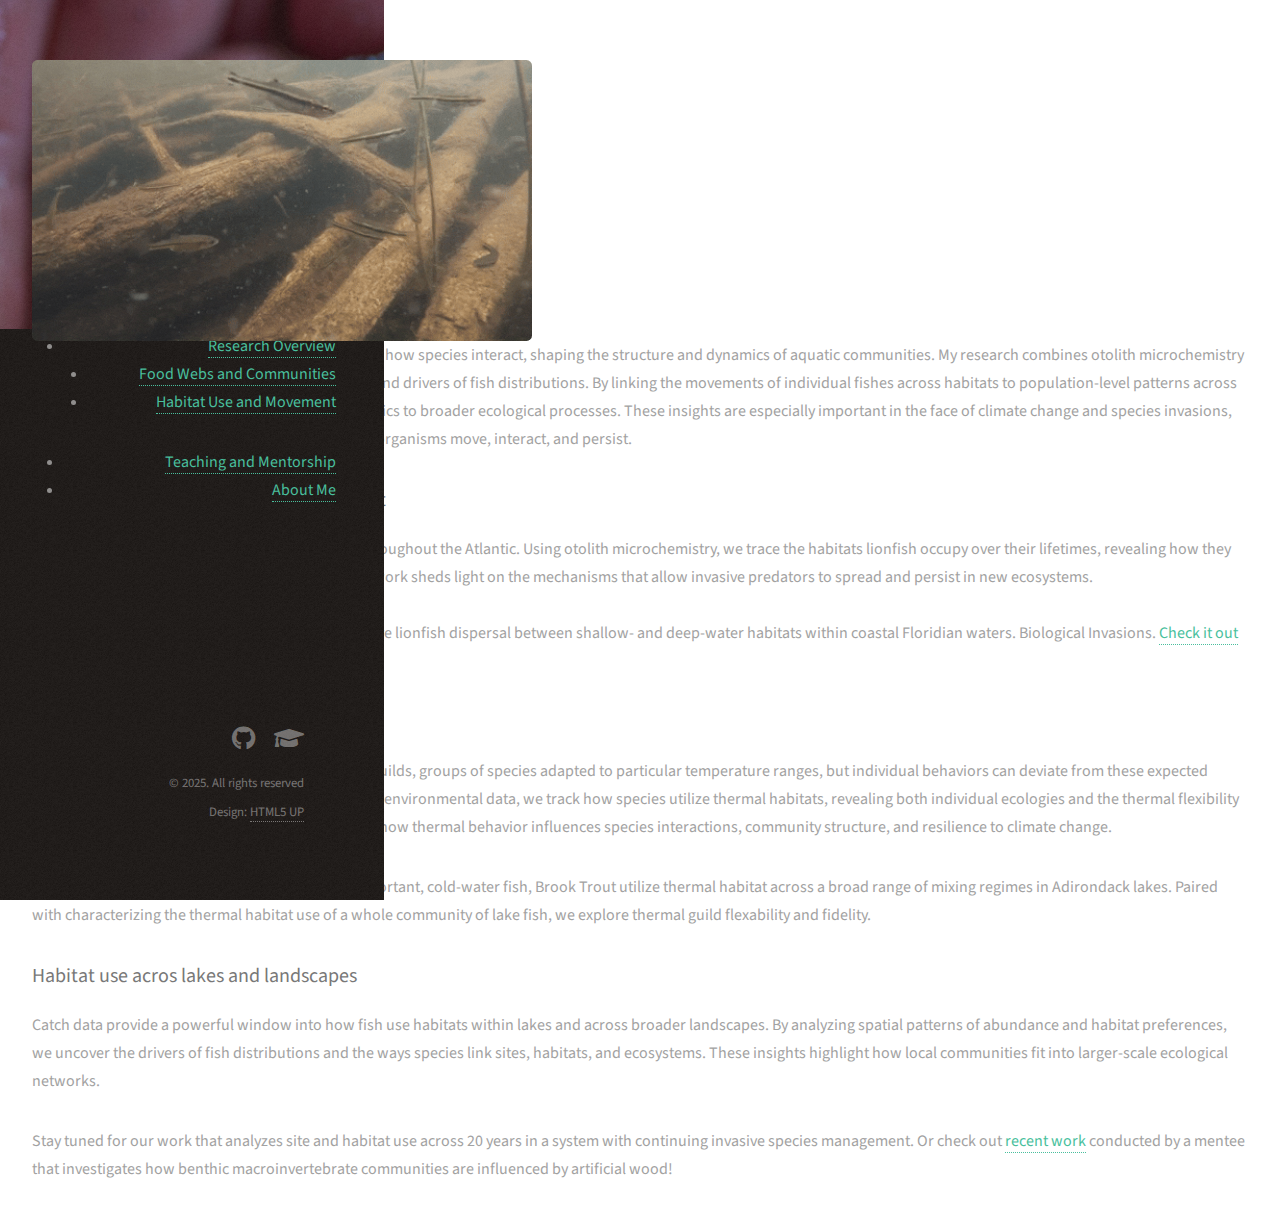
<file: TrophicDiversity.html>
<!--
<!DOCTYPE HTML>
	Arcana by HTML5 UP
	html5up.net | @ajlkn
	Free for personal and commercial use under the CCA 3.0 license (html5up.net/license)
-->
<html>
	<head>
		<title>About Me - Airey Research Home</title>
		<meta charset="utf-8" />
		<meta name="viewport" content="width=device-width, initial-scale=1, user-scalable=no" />
		<link rel="stylesheet" href="assets/css/main.css" />
	</head>
	<body class="is-preload">
		<div id="page-wrapper">

			<!-- Header -->
				<div id="header">

					<!-- Logo -->
						<h1><a href="index.html" id="logo">Airey Research Home</em></a></h1>

					<!-- Nav -->
						<nav id="nav">
							<ul>
								<li><a href="index.html">Home</a></li>
								
								<li><a href="ResearchOverview.html">Research Overview</a>
									<ul>
										<li > <a href="NonNativePred.html">Food Webs and Communities</a></li>
										<li class = "current"><a href="TrophicDiversity.html">Habitat Use and Movement</a></li>
									
										
									</ul>
								</li>
								<li><a href="TeachingMentorship.html">Teaching and Mentorship</a></li>
								<li><a href="AboutMe.html">About Me</a></li>
								
							</ul>
						</nav>

				</div>

			<!-- Main -->
				<section class="wrapper style1">
					<div class="container">
						<div id="content">

							<!-- Content -->

								<article>
									<header>
										<h2>Habitat Use and Movement</h2>
										
									</header>

									<span class="image featured">
										<img src="images/thumbs/minnow_gif.gif" alt="" style="width:500px; height:auto; display:block; margin:0 auto;" />
									</span>

									<p> Habitat and movement determine when, where, and how species interact, shaping the structure and dynamics of aquatic communities. My research combines otolith microchemistry with multi-scale catch data to uncover the patterns and drivers of fish distributions. By linking the movements of individual fishes across habitats to population-level patterns across entire landscapes, I connect local community dynamics to broader ecological processes. These insights are especially important in the face of climate change and species invasions, which are reshaping habitats and altering the ways organisms move, interact, and persist. </p>

									<h3> Lionfish Movement across thermal habitat </h3>

									Invasive lionfish threaten native reef ecosystems throughout the Atlantic. Using otolith microchemistry, we trace the habitats lionfish occupy over their lifetimes, revealing how they move across reef and seagrass environments. This work sheds light on the mechanisms that allow invasive predators to spread and persist in new ecosystems.


											<ul> 
												<li> Related works

												<ul>
												
													<li> Airey, ME., Fogg, AQ., Drew, JA..(2023). Invasive lionfish dispersal between shallow- and deep-water habitats within coastal Floridian waters. Biological Invasions. <a class = "link" href = "https://link.springer.com/article/10.1007/s10530-023-03153-w"> Check it out here!</a></li>

												</ul>

												</li>
											</ul>


									<h3> Thermal Habitat use of native lake fishes </h3>

									<p> Freshwater fishes are often classified into thermal guilds, groups of species adapted to particular temperature ranges, but individual behaviors can deviate from these expected norms. Using otolith microchemistry combined with environmental data, we track how species utilize thermal habitats, revealing both individual ecologies and the thermal flexibility of each species. These patterns help us understand how thermal behavior influences species interactions, community structure, and resilience to climate change.</p>

									<p>We are currently analyzing how a recreationally important, cold-water fish, Brook Trout utilize thermal habitat across a broad range of mixing regimes in Adirondack lakes. Paired with characterizing the thermal habitat use of a whole community of lake fish, we explore thermal guild flexability and fidelity.</p>



									<h3> Habitat use acros lakes and landscapes </h3>

									<p>Catch data provide a powerful window into how fish use habitats within lakes and across broader landscapes. By analyzing spatial patterns of abundance and habitat preferences, we uncover the drivers of fish distributions and the ways species link sites, habitats, and ecosystems. These insights highlight how local communities fit into larger-scale ecological networks. </p>

									<p> Stay tuned for our work that analyzes site and habitat use across 20 years in a system with continuing invasive species management. Or check out <a class="link" href="https://link.springer.com/article/10.1007/s10750-025-05958-3" target="_blank" rel="noopener noreferrer">recent work</a> conducted by a mentee that investigates how benthic macroinvertebrate communities are influenced by artificial wood! </p>



																		
								</article>


							

						</div>
					</div>
				</section>

			<!-- Footer -->
				<div id="footer">
					<div class="container">
						<div class="row">
							<section class="col-12">
							

					<!-- Icons -->
						<ul class="icons">
							
							
							<li><a href="https://github.com/meairey" class="icon brands fa-github" target = "_blank"  rel="noopener noreferrer"><span class="label">GitHub</span>  </a> </li>
							
							<li><a href="https://scholar-google-com.proxy.library.cornell.edu/citations?user=1699kh8AAAAJ&hl=en&oi=ao" class="icon solid fa-graduation-cap" target="_blank" rel="noopener noreferrer"><span class="label">Google Scholar</span></a></li>
						
						</ul>

					<!-- Copyright -->
						<div class="copyright">
							<ul class="menu">
								<li>&copy; 2025. All rights reserved</li><li>Design: <a href="http://html5up.net">HTML5 UP</a></li>
							</ul>
						</div>

				</div>

		</div>

		<!-- Scripts -->
			<script src="assets/js/jquery.min.js"></script>
			<script src="assets/js/jquery.dropotron.min.js"></script>
			<script src="assets/js/browser.min.js"></script>
			<script src="assets/js/breakpoints.min.js"></script>
			<script src="assets/js/util.js"></script>
			<script src="assets/js/main.js"></script>

	</body>
</html>
</file>
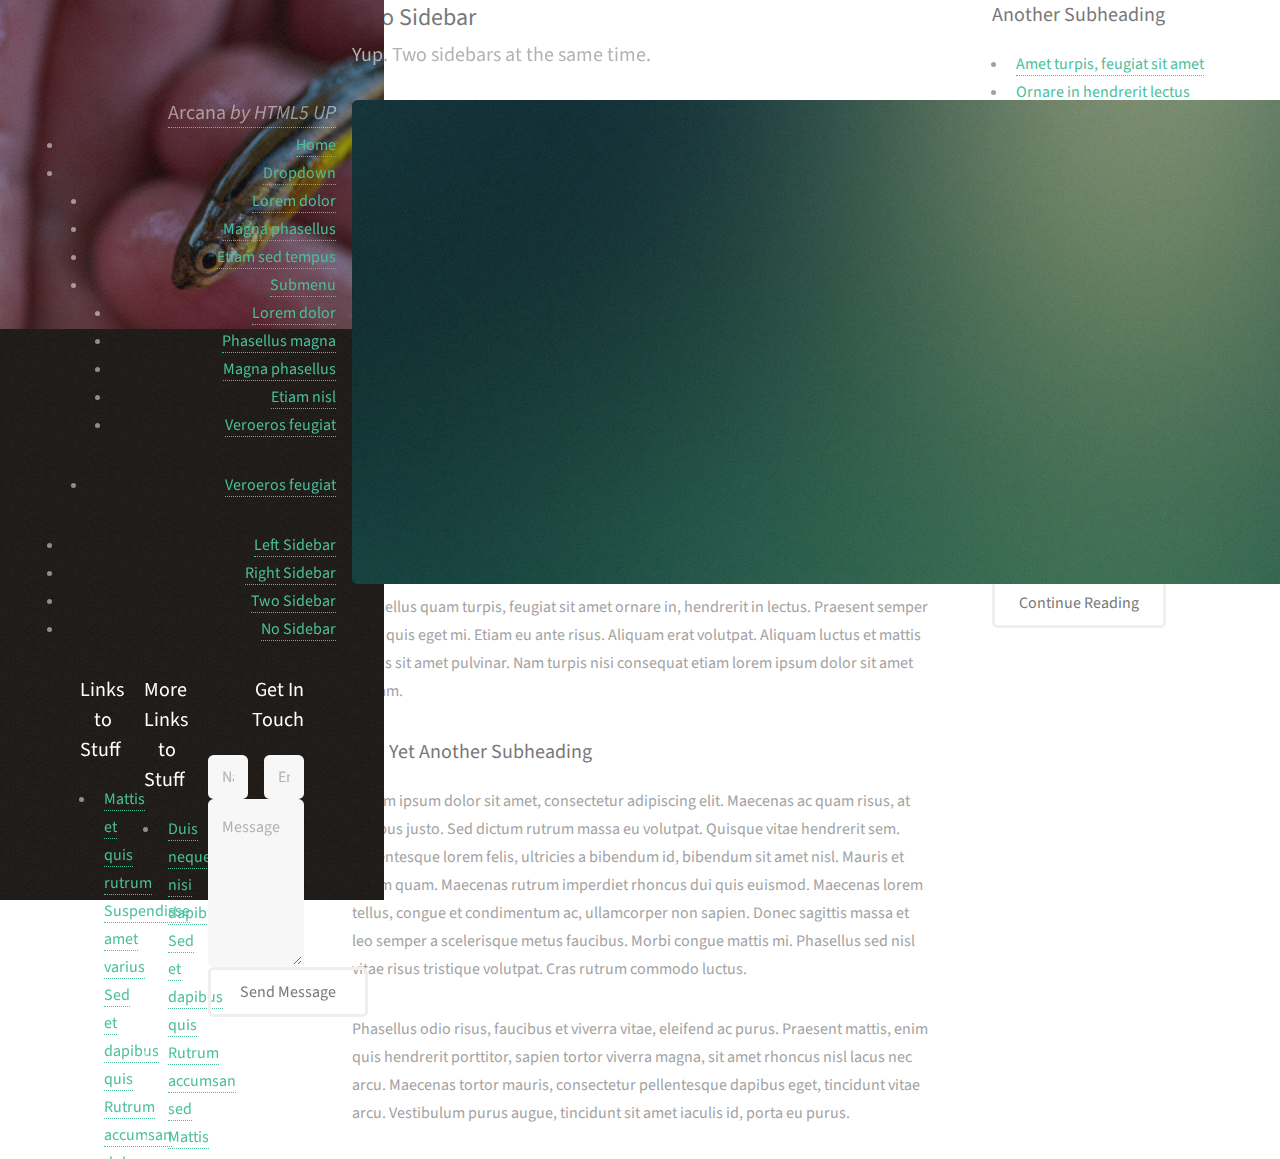
<file: two-sidebar.html>
<!DOCTYPE HTML>
<!--
	Arcana by HTML5 UP
	html5up.net | @ajlkn
	Free for personal and commercial use under the CCA 3.0 license (html5up.net/license)
-->
<html>
	<head>
		<title>Two Sidebar - Arcana by HTML5 UP</title>
		<meta charset="utf-8" />
		<meta name="viewport" content="width=device-width, initial-scale=1, user-scalable=no" />
		<link rel="stylesheet" href="assets/css/main.css" />
	</head>
	<body class="is-preload">
		<div id="page-wrapper">

			<!-- Header -->
				<div id="header">

					<!-- Logo -->
						<h1><a href="index.html" id="logo">Arcana <em>by HTML5 UP</em></a></h1>

					<!-- Nav -->
						<nav id="nav">
							<ul>
								<li><a href="index.html">Home</a></li>
								<li>
									<a href="#">Dropdown</a>
									<ul>
										<li><a href="#">Lorem dolor</a></li>
										<li><a href="#">Magna phasellus</a></li>
										<li><a href="#">Etiam sed tempus</a></li>
										<li>
											<a href="#">Submenu</a>
											<ul>
												<li><a href="#">Lorem dolor</a></li>
												<li><a href="#">Phasellus magna</a></li>
												<li><a href="#">Magna phasellus</a></li>
												<li><a href="#">Etiam nisl</a></li>
												<li><a href="#">Veroeros feugiat</a></li>
											</ul>
										</li>
										<li><a href="#">Veroeros feugiat</a></li>
									</ul>
								</li>
								<li><a href="left-sidebar.html">Left Sidebar</a></li>
								<li><a href="right-sidebar.html">Right Sidebar</a></li>
								<li class="current"><a href="two-sidebar.html">Two Sidebar</a></li>
								<li><a href="no-sidebar.html">No Sidebar</a></li>
							</ul>
						</nav>

				</div>

			<!-- Main -->
				<section class="wrapper style1">
					<div class="container">
						<div class="row gtr-200">
							<div class="col-3 col-12-narrower">
								<div id="sidebar1">

									<!-- Sidebar 1 -->

										<section>
											<h3>Just a Subheading</h3>
											<p>Phasellus quam turpis, feugiat sit amet ornare in, hendrerit in lectus.
											Praesent semper mod quis eget mi. Etiam eu ante risus. Aliquam erat volutpat.
											Aliquam luctus et mattis lectus sit amet pulvinar. Nam turpis et nisi etiam.</p>
											<footer>
												<a href="#" class="button">Continue Reading</a>
											</footer>
										</section>

										<section>
											<h3>Another Subheading</h3>
											<ul class="links">
												<li><a href="#">Amet turpis, feugiat sit amet</a></li>
												<li><a href="#">Ornare in hendrerit lectus</a></li>
												<li><a href="#">Semper mod quis eget dolore</a></li>
												<li><a href="#">Consequat lorem phasellus</a></li>
												<li><a href="#">Amet turpis feugiat amet</a></li>
												<li><a href="#">Semper mod quisturpis nisi</a></li>
											</ul>
											<footer>
												<a href="#" class="button">More Random Links</a>
											</footer>
										</section>

								</div>
							</div>
							<div class="col-6 col-12-narrower imp-narrower">
								<div id="content">

									<!-- Content -->

										<article>
											<header>
												<h2>Two Sidebar</h2>
												<p>Yup. Two sidebars at the same time.</p>
											</header>

											<span class="image featured"><img src="images/banner.jpg" alt="" /></span>

											<p>Phasellus quam turpis, feugiat sit amet ornare in, hendrerit in lectus.
											Praesent semper mod quis eget mi. Etiam eu ante risus. Aliquam erat volutpat.
											Aliquam luctus et mattis lectus sit amet pulvinar. Nam turpis nisi
											consequat etiam lorem ipsum dolor sit amet nullam.</p>

											<h3>And Yet Another Subheading</h3>
											<p>Lorem ipsum dolor sit amet, consectetur adipiscing elit. Maecenas ac quam risus, at tempus
											justo. Sed dictum rutrum massa eu volutpat. Quisque vitae hendrerit sem. Pellentesque lorem felis,
											ultricies a bibendum id, bibendum sit amet nisl. Mauris et lorem quam. Maecenas rutrum imperdiet
											rhoncus dui quis euismod. Maecenas lorem tellus, congue et condimentum ac, ullamcorper non sapien.
											Donec sagittis massa et leo semper a scelerisque metus faucibus. Morbi congue mattis mi.
											Phasellus sed nisl vitae risus tristique volutpat. Cras rutrum commodo luctus.</p>

											<p>Phasellus odio risus, faucibus et viverra vitae, eleifend ac purus. Praesent mattis, enim
											quis hendrerit porttitor, sapien tortor viverra magna, sit amet rhoncus nisl lacus nec arcu.
											Maecenas tortor mauris, consectetur pellentesque dapibus eget, tincidunt vitae arcu.
											Vestibulum purus augue, tincidunt sit amet iaculis id, porta eu purus.</p>
										</article>

								</div>
							</div>
							<div class="col-3 col-12-narrower">
								<div id="sidebar2">

									<!-- Sidebar 2 -->

										<section>
											<h3>Another Subheading</h3>
											<ul class="links">
												<li><a href="#">Amet turpis, feugiat sit amet</a></li>
												<li><a href="#">Ornare in hendrerit lectus</a></li>
												<li><a href="#">Semper mod quis eget dolore</a></li>
												<li><a href="#">Consequat lorem phasellus</a></li>
												<li><a href="#">Amet turpis feugiat amet</a></li>
												<li><a href="#">Semper mod quisturpis nisi</a></li>
											</ul>
											<footer>
												<a href="#" class="button">More Random Links</a>
											</footer>
										</section>

										<section>
											<h3>Just a Subheading</h3>
											<p>Phasellus quam turpis, feugiat sit amet ornare in, hendrerit in lectus.
											Praesent semper mod quis eget mi. Etiam eu ante risus. Aliquam erat volutpat.
											Aliquam luctus et mattis lectus sit amet pulvinar. Nam turpis et nisi etiam.</p>
											<footer>
												<a href="#" class="button">Continue Reading</a>
											</footer>
										</section>

								</div>
							</div>
						</div>
					</div>
				</section>

			<!-- Footer -->
				<div id="footer">
					<div class="container">
						<div class="row">
							<section class="col-3 col-6-narrower col-12-mobilep">
								<h3>Links to Stuff</h3>
								<ul class="links">
									<li><a href="#">Mattis et quis rutrum</a></li>
									<li><a href="#">Suspendisse amet varius</a></li>
									<li><a href="#">Sed et dapibus quis</a></li>
									<li><a href="#">Rutrum accumsan dolor</a></li>
									<li><a href="#">Mattis rutrum accumsan</a></li>
									<li><a href="#">Suspendisse varius nibh</a></li>
									<li><a href="#">Sed et dapibus mattis</a></li>
								</ul>
							</section>
							<section class="col-3 col-6-narrower col-12-mobilep">
								<h3>More Links to Stuff</h3>
								<ul class="links">
									<li><a href="#">Duis neque nisi dapibus</a></li>
									<li><a href="#">Sed et dapibus quis</a></li>
									<li><a href="#">Rutrum accumsan sed</a></li>
									<li><a href="#">Mattis et sed accumsan</a></li>
									<li><a href="#">Duis neque nisi sed</a></li>
									<li><a href="#">Sed et dapibus quis</a></li>
									<li><a href="#">Rutrum amet varius</a></li>
								</ul>
							</section>
							<section class="col-6 col-12-narrower">
								<h3>Get In Touch</h3>
								<form>
									<div class="row gtr-50">
										<div class="col-6 col-12-mobilep">
											<input type="text" name="name" id="name" placeholder="Name" />
										</div>
										<div class="col-6 col-12-mobilep">
											<input type="email" name="email" id="email" placeholder="Email" />
										</div>
										<div class="col-12">
											<textarea name="message" id="message" placeholder="Message" rows="5"></textarea>
										</div>
										<div class="col-12">
											<ul class="actions">
												<li><input type="submit" class="button alt" value="Send Message" /></li>
											</ul>
										</div>
									</div>
								</form>
							</section>
						</div>
					</div>

					<!-- Icons -->
						<ul class="icons">
							<li><a href="#" class="icon brands fa-twitter"><span class="label">Twitter</span></a></li>
							<li><a href="#" class="icon brands fa-facebook-f"><span class="label">Facebook</span></a></li>
							<li><a href="#" class="icon brands fa-github"><span class="label">GitHub</span></a></li>
							<li><a href="#" class="icon brands fa-linkedin-in"><span class="label">LinkedIn</span></a></li>
							<li><a href="#" class="icon brands fa-google-plus-g"><span class="label">Google+</span></a></li>
						</ul>

					<!-- Copyright -->
						<div class="copyright">
							<ul class="menu">
								<li>&copy; Untitled. All rights reserved</li><li>Design: <a href="http://html5up.net">HTML5 UP</a></li>
							</ul>
						</div>

				</div>

		</div>

		<!-- Scripts -->
			<script src="assets/js/jquery.min.js"></script>
			<script src="assets/js/jquery.dropotron.min.js"></script>
			<script src="assets/js/browser.min.js"></script>
			<script src="assets/js/breakpoints.min.js"></script>
			<script src="assets/js/util.js"></script>
			<script src="assets/js/main.js"></script>

	</body>
</html>
</file>
<file: assets/css/main.css>
@import url("fontawesome-all.min.css");
@import url("https://fonts.googleapis.com/css?family=Source+Sans+Pro:400,400italic");

/*
	Strata by HTML5 UP
	html5up.net | @ajlkn
	Free for personal and commercial use under the CCA 3.0 license (html5up.net/license)
*/

html, body, div, span, applet, object,
iframe, h1, h2, h3, h4, h5, h6, p, blockquote,
pre, a, abbr, acronym, address, big, cite,
code, del, dfn, em, img, ins, kbd, q, s, samp,
small, strike, strong, sub, sup, tt, var, b,
u, i, center, dl, dt, dd, ol, ul, li, fieldset,
form, label, legend, table, caption, tbody,
tfoot, thead, tr, th, td, article, aside,
canvas, details, embed, figure, figcaption,
footer, header, hgroup, menu, nav, output, ruby,
section, summary, time, mark, audio, video {
	margin: 0;
	padding: 0;
	border: 0;
	font-size: 100%;
	font: inherit;
	vertical-align: baseline;}

article, aside, details, figcaption, figure,
footer, header, hgroup, menu, nav, section {
	display: block;}

body {
	line-height: 1;
}

ol, ul {
	list-style: none;
}

blockquote, q {
	quotes: none;
}

	blockquote:before, blockquote:after, q:before, q:after {
		content: '';
		content: none;
	}

table {
	border-collapse: collapse;
	border-spacing: 0;
}

body {
	-webkit-text-size-adjust: none;
}

mark {
	background-color: transparent;
	color: inherit;
}

input::-moz-focus-inner {
	border: 0;
	padding: 0;
}

input, select, textarea {
	-moz-appearance: none;
	-webkit-appearance: none;
	-ms-appearance: none;
	appearance: none;
}

/* Basic */

	html {
		box-sizing: border-box;
	}

	*, *:before, *:after {
		box-sizing: inherit;
	}

	body {
		background: #fff;
	}

		body.is-preload *, body.is-preload *:before, body.is-preload *:after {
			-moz-animation: none !important;
			-webkit-animation: none !important;
			-ms-animation: none !important;
			animation: none !important;
			-moz-transition: none !important;
			-webkit-transition: none !important;
			-ms-transition: none !important;
			transition: none !important;
		}

	body, input, select, textarea {
		color: #a2a2a2;
		font-family: "Source Sans Pro", Helvetica, sans-serif;
		font-size: 16pt;
		font-weight: 400;
		line-height: 1.75em;
	}

	a {
		-moz-transition: color 0.2s ease-in-out, border-color 0.2s ease-in-out;
		-webkit-transition: color 0.2s ease-in-out, border-color 0.2s ease-in-out;
		-ms-transition: color 0.2s ease-in-out, border-color 0.2s ease-in-out;
		transition: color 0.2s ease-in-out, border-color 0.2s ease-in-out;
		border-bottom: dotted 1px;
		color: #49bf9d;
		text-decoration: none;
	}

		a:hover {
			border-bottom-color: transparent;
			color: #49bf9d !important;
			text-decoration: none;
		}

	strong, b {
		color: #787878;
		font-weight: 400;
	}

	em, i {
		font-style: italic;
	}

	p {
		margin: 0 0 2em 0;
	}

	h1, h2, h3, h4, h5, h6 {
		color: #787878;
		font-weight: 400;
		line-height: 1em;
		margin: 0 0 1em 0;
	}

		h1 a, h2 a, h3 a, h4 a, h5 a, h6 a {
			color: inherit;
			text-decoration: none;
		}

	h1 {
		font-size: 2em;
		line-height: 1.5em;
	}

	h2 {
		font-size: 1.5em;
		line-height: 1.5em;
	}

	h3 {
		font-size: 1.25em;
		line-height: 1.5em;
	}

	h4 {
		font-size: 1.1em;
		line-height: 1.5em;
	}

	h5 {
		font-size: 0.9em;
		line-height: 1.5em;
	}

	h6 {
		font-size: 0.7em;
		line-height: 1.5em;
	}

	sub {
		font-size: 0.8em;
		position: relative;
		top: 0.5em;
	}

	sup {
		font-size: 0.8em;
		position: relative;
		top: -0.5em;
	}

	hr {
		border: 0;
		border-bottom: solid 2px #efefef;
		margin: 2em 0;
	}

		hr.major {
			margin: 3em 0;
		}

	blockquote {
		border-left: solid 6px #efefef;
		font-style: italic;
		margin: 0 0 2em 0;
		padding: 0.5em 0 0.5em 1.5em;
	}

	code {
		background: #f7f7f7;
		border-radius: 0.35em;
		border: solid 2px #efefef;
		font-family: "Courier New", monospace;
		font-size: 0.9em;
		margin: 0 0.25em;
		padding: 0.25em 0.65em;
	}

	pre {
		-webkit-overflow-scrolling: touch;
		font-family: "Courier New", monospace;
		font-size: 0.9em;
		margin: 0 0 2em 0;
	}

		pre code {
			display: block;
			line-height: 1.75em;
			padding: 1em 1.5em;
			overflow-x: auto;
		}

	.align-left {
		text-align: left;
	}

	.align-center {
		text-align: center;
	}

	.align-right {
		text-align: right;
	}

/* Container */

	.container {
		margin: 0 auto;
		max-width: calc(100% - 4em);
		width: 100%;
	}

		.container.xsmall {
			width: 25%;
		}

		.container.small {
			width: 50%;
		}

		.container.medium {
			width: 75%;
		}

		.container.large {
			width: 125%;
		}

		.container.xlarge {
			width: 150%;
		}

		.container.max {
			width: 100%;
		}

		@media screen and (max-width: 980px) {

			.container {
				width: 100% !important;
				max-width: 100% !important;
			}

		}

		@media screen and (max-width: 480px) {

			.container {
				max-width: calc(100% - 3em);
			}

		}

/* Row */

	.row {
		display: flex;
		flex-wrap: wrap;
		box-sizing: border-box;
		align-items: stretch;
	}

		.row > * {
			box-sizing: border-box;
		}

		.row.gtr-uniform > * > :last-child {
			margin-bottom: 0;
		}

		.row.aln-left {
			justify-content: flex-start;
		}

		.row.aln-center {
			justify-content: center;
		}

		.row.aln-right {
			justify-content: flex-end;
		}

		.row.aln-top {
			align-items: flex-start;
		}

		.row.aln-middle {
			align-items: center;
		}

		.row.aln-bottom {
			align-items: flex-end;
		}

		.row > .imp {
			order: -1;
		}

		.row > .col-1 {
			width: 8.33333%;
		}

		.row > .off-1 {
			margin-left: 8.33333%;
		}

		.row > .col-2 {
			width: 16.66667%;
		}

		.row > .off-2 {
			margin-left: 16.66667%;
		}

		.row > .col-3 {
			width: 25%;
		}

		.row > .off-3 {
			margin-left: 25%;
		}

		.row > .col-4 {
			width: 33.33333%;
		}

		.row > .off-4 {
			margin-left: 33.33333%;
		}

		.row > .col-5 {
			width: 41.66667%;
		}

		.row > .off-5 {
			margin-left: 41.66667%;
		}

		.row > .col-6 {
			width: 50%;
		}

		.row > .off-6 {
			margin-left: 50%;
		}

		.row > .col-7 {
			width: 58.33333%;
		}

		.row > .off-7 {
			margin-left: 58.33333%;
		}

		.row > .col-8 {
			width: 66.66667%;
		}

		.row > .off-8 {
			margin-left: 66.66667%;
		}

		.row > .col-9 {
			width: 75%;
		}

		.row > .off-9 {
			margin-left: 75%;
		}

		.row > .col-10 {
			width: 83.33333%;
		}

		.row > .off-10 {
			margin-left: 83.33333%;
		}

		.row > .col-11 {
			width: 91.66667%;
		}

		.row > .off-11 {
			margin-left: 91.66667%;
		}

		.row > .col-12 {
			width: 100%;
		}

		.row > .off-12 {
			margin-left: 100%;
		}

		.row.gtr-0 {
			margin-top: 0;
			margin-left: 0em;
		}

			.row.gtr-0 > * {
				padding: 0 0 0 0em;
			}

			.row.gtr-0.gtr-uniform {
				margin-top: 0em;
			}

				.row.gtr-0.gtr-uniform > * {
					padding-top: 0em;
				}

		.row.gtr-25 {
			margin-top: 0;
			margin-left: -0.625em;
		}

			.row.gtr-25 > * {
				padding: 0 0 0 0.625em;
			}

			.row.gtr-25.gtr-uniform {
				margin-top: -0.625em;
			}

				.row.gtr-25.gtr-uniform > * {
					padding-top: 0.625em;
				}

		.row.gtr-50 {
			margin-top: 0;
			margin-left: -1.25em;
		}

			.row.gtr-50 > * {
				padding: 0 0 0 1.25em;
			}

			.row.gtr-50.gtr-uniform {
				margin-top: -1.25em;
			}

				.row.gtr-50.gtr-uniform > * {
					padding-top: 1.25em;
				}

		.row {
			margin-top: 0;
			margin-left: -2.5em;
		}

			.row > * {
				padding: 0 0 0 2.5em;
			}

			.row.gtr-uniform {
				margin-top: -2.5em;
			}

				.row.gtr-uniform > * {
					padding-top: 2.5em;
				}

		.row.gtr-150 {
			margin-top: 0;
			margin-left: -3.75em;
		}

			.row.gtr-150 > * {
				padding: 0 0 0 3.75em;
			}

			.row.gtr-150.gtr-uniform {
				margin-top: -3.75em;
			}

				.row.gtr-150.gtr-uniform > * {
					padding-top: 3.75em;
				}

		.row.gtr-200 {
			margin-top: 0;
			margin-left: -5em;
		}

			.row.gtr-200 > * {
				padding: 0 0 0 5em;
			}

			.row.gtr-200.gtr-uniform {
				margin-top: -5em;
			}

				.row.gtr-200.gtr-uniform > * {
					padding-top: 5em;
				}

		@media screen and (max-width: 1800px) {

			.row {
				display: flex;
				flex-wrap: wrap;
				box-sizing: border-box;
				align-items: stretch;
			}

				.row > * {
					box-sizing: border-box;
				}

				.row.gtr-uniform > * > :last-child {
					margin-bottom: 0;
				}

				.row.aln-left {
					justify-content: flex-start;
				}

				.row.aln-center {
					justify-content: center;
				}

				.row.aln-right {
					justify-content: flex-end;
				}

				.row.aln-top {
					align-items: flex-start;
				}

				.row.aln-middle {
					align-items: center;
				}

				.row.aln-bottom {
					align-items: flex-end;
				}

				.row > .imp-xlarge {
					order: -1;
				}

				.row > .col-1-xlarge {
					width: 8.33333%;
				}

				.row > .off-1-xlarge {
					margin-left: 8.33333%;
				}

				.row > .col-2-xlarge {
					width: 16.66667%;
				}

				.row > .off-2-xlarge {
					margin-left: 16.66667%;
				}

				.row > .col-3-xlarge {
					width: 25%;
				}

				.row > .off-3-xlarge {
					margin-left: 25%;
				}

				.row > .col-4-xlarge {
					width: 33.33333%;
				}

				.row > .off-4-xlarge {
					margin-left: 33.33333%;
				}

				.row > .col-5-xlarge {
					width: 41.66667%;
				}

				.row > .off-5-xlarge {
					margin-left: 41.66667%;
				}

				.row > .col-6-xlarge {
					width: 50%;
				}

				.row > .off-6-xlarge {
					margin-left: 50%;
				}

				.row > .col-7-xlarge {
					width: 58.33333%;
				}

				.row > .off-7-xlarge {
					margin-left: 58.33333%;
				}

				.row > .col-8-xlarge {
					width: 66.66667%;
				}

				.row > .off-8-xlarge {
					margin-left: 66.66667%;
				}

				.row > .col-9-xlarge {
					width: 75%;
				}

				.row > .off-9-xlarge {
					margin-left: 75%;
				}

				.row > .col-10-xlarge {
					width: 83.33333%;
				}

				.row > .off-10-xlarge {
					margin-left: 83.33333%;
				}

				.row > .col-11-xlarge {
					width: 91.66667%;
				}

				.row > .off-11-xlarge {
					margin-left: 91.66667%;
				}

				.row > .col-12-xlarge {
					width: 100%;
				}

				.row > .off-12-xlarge {
					margin-left: 100%;
				}

				.row.gtr-0 {
					margin-top: 0;
					margin-left: 0em;
				}

					.row.gtr-0 > * {
						padding: 0 0 0 0em;
					}

					.row.gtr-0.gtr-uniform {
						margin-top: 0em;
					}

						.row.gtr-0.gtr-uniform > * {
							padding-top: 0em;
						}

				.row.gtr-25 {
					margin-top: 0;
					margin-left: -0.625em;
				}

					.row.gtr-25 > * {
						padding: 0 0 0 0.625em;
					}

					.row.gtr-25.gtr-uniform {
						margin-top: -0.625em;
					}

						.row.gtr-25.gtr-uniform > * {
							padding-top: 0.625em;
						}

				.row.gtr-50 {
					margin-top: 0;
					margin-left: -1.25em;
				}

					.row.gtr-50 > * {
						padding: 0 0 0 1.25em;
					}

					.row.gtr-50.gtr-uniform {
						margin-top: -1.25em;
					}

						.row.gtr-50.gtr-uniform > * {
							padding-top: 1.25em;
						}

				.row {
					margin-top: 0;
					margin-left: -2.5em;
				}

					.row > * {
						padding: 0 0 0 2.5em;
					}

					.row.gtr-uniform {
						margin-top: -2.5em;
					}

						.row.gtr-uniform > * {
							padding-top: 2.5em;
						}

				.row.gtr-150 {
					margin-top: 0;
					margin-left: -3.75em;
				}

					.row.gtr-150 > * {
						padding: 0 0 0 3.75em;
					}

					.row.gtr-150.gtr-uniform {
						margin-top: -3.75em;
					}

						.row.gtr-150.gtr-uniform > * {
							padding-top: 3.75em;
						}

				.row.gtr-200 {
					margin-top: 0;
					margin-left: -5em;
				}

					.row.gtr-200 > * {
						padding: 0 0 0 5em;
					}

					.row.gtr-200.gtr-uniform {
						margin-top: -5em;
					}

						.row.gtr-200.gtr-uniform > * {
							padding-top: 5em;
						}

		}

		@media screen and (max-width: 1280px) {

			.row {
				display: flex;
				flex-wrap: wrap;
				box-sizing: border-box;
				align-items: stretch;
			}

				.row > * {
					box-sizing: border-box;
				}

				.row.gtr-uniform > * > :last-child {
					margin-bottom: 0;
				}

				.row.aln-left {
					justify-content: flex-start;
				}

				.row.aln-center {
					justify-content: center;
				}

				.row.aln-right {
					justify-content: flex-end;
				}

				.row.aln-top {
					align-items: flex-start;
				}

				.row.aln-middle {
					align-items: center;
				}

				.row.aln-bottom {
					align-items: flex-end;
				}

				.row > .imp-large {
					order: -1;
				}

				.row > .col-1-large {
					width: 8.33333%;
				}

				.row > .off-1-large {
					margin-left: 8.33333%;
				}

				.row > .col-2-large {
					width: 16.66667%;
				}

				.row > .off-2-large {
					margin-left: 16.66667%;
				}

				.row > .col-3-large {
					width: 25%;
				}

				.row > .off-3-large {
					margin-left: 25%;
				}

				.row > .col-4-large {
					width: 33.33333%;
				}

				.row > .off-4-large {
					margin-left: 33.33333%;
				}

				.row > .col-5-large {
					width: 41.66667%;
				}

				.row > .off-5-large {
					margin-left: 41.66667%;
				}

				.row > .col-6-large {
					width: 50%;
				}

				.row > .off-6-large {
					margin-left: 50%;
				}

				.row > .col-7-large {
					width: 58.33333%;
				}

				.row > .off-7-large {
					margin-left: 58.33333%;
				}

				.row > .col-8-large {
					width: 66.66667%;
				}

				.row > .off-8-large {
					margin-left: 66.66667%;
				}

				.row > .col-9-large {
					width: 75%;
				}

				.row > .off-9-large {
					margin-left: 75%;
				}

				.row > .col-10-large {
					width: 83.33333%;
				}

				.row > .off-10-large {
					margin-left: 83.33333%;
				}

				.row > .col-11-large {
					width: 91.66667%;
				}

				.row > .off-11-large {
					margin-left: 91.66667%;
				}

				.row > .col-12-large {
					width: 100%;
				}

				.row > .off-12-large {
					margin-left: 100%;
				}

				.row.gtr-0 {
					margin-top: 0;
					margin-left: 0em;
				}

					.row.gtr-0 > * {
						padding: 0 0 0 0em;
					}

					.row.gtr-0.gtr-uniform {
						margin-top: 0em;
					}

						.row.gtr-0.gtr-uniform > * {
							padding-top: 0em;
						}

				.row.gtr-25 {
					margin-top: 0;
					margin-left: -0.5em;
				}

					.row.gtr-25 > * {
						padding: 0 0 0 0.5em;
					}

					.row.gtr-25.gtr-uniform {
						margin-top: -0.5em;
					}

						.row.gtr-25.gtr-uniform > * {
							padding-top: 0.5em;
						}

				.row.gtr-50 {
					margin-top: 0;
					margin-left: -1em;
				}

					.row.gtr-50 > * {
						padding: 0 0 0 1em;
					}

					.row.gtr-50.gtr-uniform {
						margin-top: -1em;
					}

						.row.gtr-50.gtr-uniform > * {
							padding-top: 1em;
						}

				.row {
					margin-top: 0;
					margin-left: -2em;
				}

					.row > * {
						padding: 0 0 0 2em;
					}

					.row.gtr-uniform {
						margin-top: -2em;
					}

						.row.gtr-uniform > * {
							padding-top: 2em;
						}

				.row.gtr-150 {
					margin-top: 0;
					margin-left: -3em;
				}

					.row.gtr-150 > * {
						padding: 0 0 0 3em;
					}

					.row.gtr-150.gtr-uniform {
						margin-top: -3em;
					}

						.row.gtr-150.gtr-uniform > * {
							padding-top: 3em;
						}

				.row.gtr-200 {
					margin-top: 0;
					margin-left: -4em;
				}

					.row.gtr-200 > * {
						padding: 0 0 0 4em;
					}

					.row.gtr-200.gtr-uniform {
						margin-top: -4em;
					}

						.row.gtr-200.gtr-uniform > * {
							padding-top: 4em;
						}

		}

		@media screen and (max-width: 980px) {

			.row {
				display: flex;
				flex-wrap: wrap;
				box-sizing: border-box;
				align-items: stretch;
			}

				.row > * {
					box-sizing: border-box;
				}

				.row.gtr-uniform > * > :last-child {
					margin-bottom: 0;
				}

				.row.aln-left {
					justify-content: flex-start;
				}

				.row.aln-center {
					justify-content: center;
				}

				.row.aln-right {
					justify-content: flex-end;
				}

				.row.aln-top {
					align-items: flex-start;
				}

				.row.aln-middle {
					align-items: center;
				}

				.row.aln-bottom {
					align-items: flex-end;
				}

				.row > .imp-medium {
					order: -1;
				}

				.row > .col-1-medium {
					width: 8.33333%;
				}

				.row > .off-1-medium {
					margin-left: 8.33333%;
				}

				.row > .col-2-medium {
					width: 16.66667%;
				}

				.row > .off-2-medium {
					margin-left: 16.66667%;
				}

				.row > .col-3-medium {
					width: 25%;
				}

				.row > .off-3-medium {
					margin-left: 25%;
				}

				.row > .col-4-medium {
					width: 33.33333%;
				}

				.row > .off-4-medium {
					margin-left: 33.33333%;
				}

				.row > .col-5-medium {
					width: 41.66667%;
				}

				.row > .off-5-medium {
					margin-left: 41.66667%;
				}

				.row > .col-6-medium {
					width: 50%;
				}

				.row > .off-6-medium {
					margin-left: 50%;
				}

				.row > .col-7-medium {
					width: 58.33333%;
				}

				.row > .off-7-medium {
					margin-left: 58.33333%;
				}

				.row > .col-8-medium {
					width: 66.66667%;
				}

				.row > .off-8-medium {
					margin-left: 66.66667%;
				}

				.row > .col-9-medium {
					width: 75%;
				}

				.row > .off-9-medium {
					margin-left: 75%;
				}

				.row > .col-10-medium {
					width: 83.33333%;
				}

				.row > .off-10-medium {
					margin-left: 83.33333%;
				}

				.row > .col-11-medium {
					width: 91.66667%;
				}

				.row > .off-11-medium {
					margin-left: 91.66667%;
				}

				.row > .col-12-medium {
					width: 100%;
				}

				.row > .off-12-medium {
					margin-left: 100%;
				}

				.row.gtr-0 {
					margin-top: 0;
					margin-left: 0em;
				}

					.row.gtr-0 > * {
						padding: 0 0 0 0em;
					}

					.row.gtr-0.gtr-uniform {
						margin-top: 0em;
					}

						.row.gtr-0.gtr-uniform > * {
							padding-top: 0em;
						}

				.row.gtr-25 {
					margin-top: 0;
					margin-left: -0.5em;
				}

					.row.gtr-25 > * {
						padding: 0 0 0 0.5em;
					}

					.row.gtr-25.gtr-uniform {
						margin-top: -0.5em;
					}

						.row.gtr-25.gtr-uniform > * {
							padding-top: 0.5em;
						}

				.row.gtr-50 {
					margin-top: 0;
					margin-left: -1em;
				}

					.row.gtr-50 > * {
						padding: 0 0 0 1em;
					}

					.row.gtr-50.gtr-uniform {
						margin-top: -1em;
					}

						.row.gtr-50.gtr-uniform > * {
							padding-top: 1em;
						}

				.row {
					margin-top: 0;
					margin-left: -2em;
				}

					.row > * {
						padding: 0 0 0 2em;
					}

					.row.gtr-uniform {
						margin-top: -2em;
					}

						.row.gtr-uniform > * {
							padding-top: 2em;
						}

				.row.gtr-150 {
					margin-top: 0;
					margin-left: -3em;
				}

					.row.gtr-150 > * {
						padding: 0 0 0 3em;
					}

					.row.gtr-150.gtr-uniform {
						margin-top: -3em;
					}

						.row.gtr-150.gtr-uniform > * {
							padding-top: 3em;
						}

				.row.gtr-200 {
					margin-top: 0;
					margin-left: -4em;
				}

					.row.gtr-200 > * {
						padding: 0 0 0 4em;
					}

					.row.gtr-200.gtr-uniform {
						margin-top: -4em;
					}

						.row.gtr-200.gtr-uniform > * {
							padding-top: 4em;
						}

		}

		@media screen and (max-width: 736px) {

			.row {
				display: flex;
				flex-wrap: wrap;
				box-sizing: border-box;
				align-items: stretch;
			}

				.row > * {
					box-sizing: border-box;
				}

				.row.gtr-uniform > * > :last-child {
					margin-bottom: 0;
				}

				.row.aln-left {
					justify-content: flex-start;
				}

				.row.aln-center {
					justify-content: center;
				}

				.row.aln-right {
					justify-content: flex-end;
				}

				.row.aln-top {
					align-items: flex-start;
				}

				.row.aln-middle {
					align-items: center;
				}

				.row.aln-bottom {
					align-items: flex-end;
				}

				.row > .imp-small {
					order: -1;
				}

				.row > .col-1-small {
					width: 8.33333%;
				}

				.row > .off-1-small {
					margin-left: 8.33333%;
				}

				.row > .col-2-small {
					width: 16.66667%;
				}

				.row > .off-2-small {
					margin-left: 16.66667%;
				}

				.row > .col-3-small {
					width: 25%;
				}

				.row > .off-3-small {
					margin-left: 25%;
				}

				.row > .col-4-small {
					width: 33.33333%;
				}

				.row > .off-4-small {
					margin-left: 33.33333%;
				}

				.row > .col-5-small {
					width: 41.66667%;
				}

				.row > .off-5-small {
					margin-left: 41.66667%;
				}

				.row > .col-6-small {
					width: 50%;
				}

				.row > .off-6-small {
					margin-left: 50%;
				}

				.row > .col-7-small {
					width: 58.33333%;
				}

				.row > .off-7-small {
					margin-left: 58.33333%;
				}

				.row > .col-8-small {
					width: 66.66667%;
				}

				.row > .off-8-small {
					margin-left: 66.66667%;
				}

				.row > .col-9-small {
					width: 75%;
				}

				.row > .off-9-small {
					margin-left: 75%;
				}

				.row > .col-10-small {
					width: 83.33333%;
				}

				.row > .off-10-small {
					margin-left: 83.33333%;
				}

				.row > .col-11-small {
					width: 91.66667%;
				}

				.row > .off-11-small {
					margin-left: 91.66667%;
				}

				.row > .col-12-small {
					width: 100%;
				}

				.row > .off-12-small {
					margin-left: 100%;
				}

				.row.gtr-0 {
					margin-top: 0;
					margin-left: 0em;
				}

					.row.gtr-0 > * {
						padding: 0 0 0 0em;
					}

					.row.gtr-0.gtr-uniform {
						margin-top: 0em;
					}

						.row.gtr-0.gtr-uniform > * {
							padding-top: 0em;
						}

				.row.gtr-25 {
					margin-top: 0;
					margin-left: -0.375em;
				}

					.row.gtr-25 > * {
						padding: 0 0 0 0.375em;
					}

					.row.gtr-25.gtr-uniform {
						margin-top: -0.375em;
					}

						.row.gtr-25.gtr-uniform > * {
							padding-top: 0.375em;
						}

				.row.gtr-50 {
					margin-top: 0;
					margin-left: -0.75em;
				}

					.row.gtr-50 > * {
						padding: 0 0 0 0.75em;
					}

					.row.gtr-50.gtr-uniform {
						margin-top: -0.75em;
					}

						.row.gtr-50.gtr-uniform > * {
							padding-top: 0.75em;
						}

				.row {
					margin-top: 0;
					margin-left: -1.5em;
				}

					.row > * {
						padding: 0 0 0 1.5em;
					}

					.row.gtr-uniform {
						margin-top: -1.5em;
					}

						.row.gtr-uniform > * {
							padding-top: 1.5em;
						}

				.row.gtr-150 {
					margin-top: 0;
					margin-left: -2.25em;
				}

					.row.gtr-150 > * {
						padding: 0 0 0 2.25em;
					}

					.row.gtr-150.gtr-uniform {
						margin-top: -2.25em;
					}

						.row.gtr-150.gtr-uniform > * {
							padding-top: 2.25em;
						}

				.row.gtr-200 {
					margin-top: 0;
					margin-left: -3em;
				}

					.row.gtr-200 > * {
						padding: 0 0 0 3em;
					}

					.row.gtr-200.gtr-uniform {
						margin-top: -3em;
					}

						.row.gtr-200.gtr-uniform > * {
							padding-top: 3em;
						}

		}

		@media screen and (max-width: 480px) {

			.row {
				display: flex;
				flex-wrap: wrap;
				box-sizing: border-box;
				align-items: stretch;
			}

				.row > * {
					box-sizing: border-box;
				}

				.row.gtr-uniform > * > :last-child {
					margin-bottom: 0;
				}

				.row.aln-left {
					justify-content: flex-start;
				}

				.row.aln-center {
					justify-content: center;
				}

				.row.aln-right {
					justify-content: flex-end;
				}

				.row.aln-top {
					align-items: flex-start;
				}

				.row.aln-middle {
					align-items: center;
				}

				.row.aln-bottom {
					align-items: flex-end;
				}

				.row > .imp-xsmall {
					order: -1;
				}

				.row > .col-1-xsmall {
					width: 8.33333%;
				}

				.row > .off-1-xsmall {
					margin-left: 8.33333%;
				}

				.row > .col-2-xsmall {
					width: 16.66667%;
				}

				.row > .off-2-xsmall {
					margin-left: 16.66667%;
				}

				.row > .col-3-xsmall {
					width: 25%;
				}

				.row > .off-3-xsmall {
					margin-left: 25%;
				}

				.row > .col-4-xsmall {
					width: 33.33333%;
				}

				.row > .off-4-xsmall {
					margin-left: 33.33333%;
				}

				.row > .col-5-xsmall {
					width: 41.66667%;
				}

				.row > .off-5-xsmall {
					margin-left: 41.66667%;
				}

				.row > .col-6-xsmall {
					width: 50%;
				}

				.row > .off-6-xsmall {
					margin-left: 50%;
				}

				.row > .col-7-xsmall {
					width: 58.33333%;
				}

				.row > .off-7-xsmall {
					margin-left: 58.33333%;
				}

				.row > .col-8-xsmall {
					width: 66.66667%;
				}

				.row > .off-8-xsmall {
					margin-left: 66.66667%;
				}

				.row > .col-9-xsmall {
					width: 75%;
				}

				.row > .off-9-xsmall {
					margin-left: 75%;
				}

				.row > .col-10-xsmall {
					width: 83.33333%;
				}

				.row > .off-10-xsmall {
					margin-left: 83.33333%;
				}

				.row > .col-11-xsmall {
					width: 91.66667%;
				}

				.row > .off-11-xsmall {
					margin-left: 91.66667%;
				}

				.row > .col-12-xsmall {
					width: 100%;
				}

				.row > .off-12-xsmall {
					margin-left: 100%;
				}

				.row.gtr-0 {
					margin-top: 0;
					margin-left: 0em;
				}

					.row.gtr-0 > * {
						padding: 0 0 0 0em;
					}

					.row.gtr-0.gtr-uniform {
						margin-top: 0em;
					}

						.row.gtr-0.gtr-uniform > * {
							padding-top: 0em;
						}

				.row.gtr-25 {
					margin-top: 0;
					margin-left: -0.375em;
				}

					.row.gtr-25 > * {
						padding: 0 0 0 0.375em;
					}

					.row.gtr-25.gtr-uniform {
						margin-top: -0.375em;
					}

						.row.gtr-25.gtr-uniform > * {
							padding-top: 0.375em;
						}

				.row.gtr-50 {
					margin-top: 0;
					margin-left: -0.75em;
				}

					.row.gtr-50 > * {
						padding: 0 0 0 0.75em;
					}

					.row.gtr-50.gtr-uniform {
						margin-top: -0.75em;
					}

						.row.gtr-50.gtr-uniform > * {
							padding-top: 0.75em;
						}

				.row {
					margin-top: 0;
					margin-left: -1.5em;
				}

					.row > * {
						padding: 0 0 0 1.5em;
					}

					.row.gtr-uniform {
						margin-top: -1.5em;
					}

						.row.gtr-uniform > * {
							padding-top: 1.5em;
						}

				.row.gtr-150 {
					margin-top: 0;
					margin-left: -2.25em;
				}

					.row.gtr-150 > * {
						padding: 0 0 0 2.25em;
					}

					.row.gtr-150.gtr-uniform {
						margin-top: -2.25em;
					}

						.row.gtr-150.gtr-uniform > * {
							padding-top: 2.25em;
						}

				.row.gtr-200 {
					margin-top: 0;
					margin-left: -3em;
				}

					.row.gtr-200 > * {
						padding: 0 0 0 3em;
					}

					.row.gtr-200.gtr-uniform {
						margin-top: -3em;
					}

						.row.gtr-200.gtr-uniform > * {
							padding-top: 3em;
						}

		}

/* Section/Article */

	section.special, article.special {
		text-align: center;
	}

	header p {
		color: #b2b2b2;
		position: relative;
		margin: 0 0 1.5em 0;
	}

	header h2 + p {
		font-size: 1.25em;
		margin-top: -1em;
		line-height: 1.5em;
	}

	header h3 + p {
		font-size: 1.1em;
		margin-top: -0.8em;
		line-height: 1.5em;
	}

	header h4 + p,
	header h5 + p,
	header h6 + p {
		font-size: 0.9em;
		margin-top: -0.6em;
		line-height: 1.5em;
	}

	header.major h2 {
		font-size: 2em;
	}

/* Form */

	form {
		margin: 0 0 2em 0;
	}

	label {
		color: #787878;
		display: block;
		font-size: 0.9em;
		font-weight: 400;
		margin: 0 0 1em 0;
	}

	input[type="text"],
	input[type="password"],
	input[type="email"],
	select,
	textarea {
		-moz-appearance: none;
		-webkit-appearance: none;
		-ms-appearance: none;
		appearance: none;
		background: #f7f7f7;
		border-radius: 0.35em;
		border: solid 2px transparent;
		color: inherit;
		display: block;
		outline: 0;
		padding: 0 0.75em;
		text-decoration: none;
		width: 100%;
	}

		input[type="text"]:invalid,
		input[type="password"]:invalid,
		input[type="email"]:invalid,
		select:invalid,
		textarea:invalid {
			box-shadow: none;
		}

		input[type="text"]:focus,
		input[type="password"]:focus,
		input[type="email"]:focus,
		select:focus,
		textarea:focus {
			border-color: #49bf9d;
		}

	select {
		background-image: url("data:image/svg+xml;charset=utf8,%3Csvg xmlns='http://www.w3.org/2000/svg' width='40' height='40' preserveAspectRatio='none' viewBox='0 0 40 40'%3E%3Cpath d='M9.4,12.3l10.4,10.4l10.4-10.4c0.2-0.2,0.5-0.4,0.9-0.4c0.3,0,0.6,0.1,0.9,0.4l3.3,3.3c0.2,0.2,0.4,0.5,0.4,0.9 c0,0.4-0.1,0.6-0.4,0.9L20.7,31.9c-0.2,0.2-0.5,0.4-0.9,0.4c-0.3,0-0.6-0.1-0.9-0.4L4.3,17.3c-0.2-0.2-0.4-0.5-0.4-0.9 c0-0.4,0.1-0.6,0.4-0.9l3.3-3.3c0.2-0.2,0.5-0.4,0.9-0.4S9.1,12.1,9.4,12.3z' fill='%23dfdfdf' /%3E%3C/svg%3E");
		background-size: 1.25rem;
		background-repeat: no-repeat;
		background-position: calc(100% - 1rem) center;
		height: 2.75em;
		padding-right: 2.75em;
		text-overflow: ellipsis;
	}

		select option {
			color: #787878;
			background: #fff;
		}

		select:focus::-ms-value {
			background-color: transparent;
		}

		select::-ms-expand {
			display: none;
		}

	input[type="text"],
	input[type="password"],
	input[type="email"],
	select {
		height: 2.75em;
	}

	textarea {
		padding: 0.75em;
	}

	input[type="checkbox"],
	input[type="radio"] {
		-moz-appearance: none;
		-webkit-appearance: none;
		-ms-appearance: none;
		appearance: none;
		display: block;
		float: left;
		margin-right: -2em;
		opacity: 0;
		width: 1em;
		z-index: -1;
	}

		input[type="checkbox"] + label,
		input[type="radio"] + label {
			text-decoration: none;
			color: #a2a2a2;
			cursor: pointer;
			display: inline-block;
			font-size: 1em;
			font-weight: 400;
			padding-left: 2.4em;
			padding-right: 0.75em;
			position: relative;
		}

			input[type="checkbox"] + label:before,
			input[type="radio"] + label:before {
				-moz-osx-font-smoothing: grayscale;
				-webkit-font-smoothing: antialiased;
				display: inline-block;
				font-style: normal;
				font-variant: normal;
				text-rendering: auto;
				line-height: 1;
				text-transform: none !important;
				font-family: 'Font Awesome 5 Free';
				font-weight: 900;
			}

			input[type="checkbox"] + label:before,
			input[type="radio"] + label:before {
				background: #f7f7f7;
				border-radius: 0.35em;
				border: solid 2px transparent;
				content: '';
				display: inline-block;
				font-size: 0.8em;
				height: 2.0625em;
				left: 0;
				line-height: 1.85625em;
				position: absolute;
				text-align: center;
				top: 0;
				width: 2.0625em;
			}

		input[type="checkbox"]:checked + label:before,
		input[type="radio"]:checked + label:before {
			background: #787878;
			border-color: #787878;
			color: #fff;
			content: '\f00c';
		}

		input[type="checkbox"]:focus + label:before,
		input[type="radio"]:focus + label:before {
			border-color: #49bf9d;
		}

	input[type="checkbox"] + label:before {
		border-radius: 0.35em;
	}

	input[type="radio"] + label:before {
		border-radius: 100%;
	}

	::-webkit-input-placeholder {
		color: #b2b2b2 !important;
		opacity: 1.0;
	}

	:-moz-placeholder {
		color: #b2b2b2 !important;
		opacity: 1.0;
	}

	::-moz-placeholder {
		color: #b2b2b2 !important;
		opacity: 1.0;
	}

	:-ms-input-placeholder {
		color: #b2b2b2 !important;
		opacity: 1.0;
	}

/* Box */

	.box {
		border-radius: 0.35em;
		border: solid 2px #efefef;
		margin-bottom: 2em;
		padding: 1.5em;
	}

		.box > :last-child,
		.box > :last-child > :last-child,
		.box > :last-child > :last-child > :last-child {
			margin-bottom: 0;
		}

		.box.alt {
			border: 0;
			border-radius: 0;
			padding: 0;
		}

/* Icon */

	.icon {
		text-decoration: none;
		border-bottom: none;
		position: relative;
	}

		.icon:before {
			-moz-osx-font-smoothing: grayscale;
			-webkit-font-smoothing: antialiased;
			display: inline-block;
			font-style: normal;
			font-variant: normal;
			text-rendering: auto;
			line-height: 1;
			text-transform: none !important;
			font-family: 'Font Awesome 5 Free';
			font-weight: 400;
		}

		.icon > .label {
			display: none;
		}

		.icon:before {
			line-height: inherit;
		}

		.icon.solid:before {
			font-weight: 900;
		}

		.icon.brands:before {
			font-family: 'Font Awesome 5 Brands';
		}

/* Image */

	.image {
		border-radius: 0.35em;
		border: 0;
		display: inline-block;
		position: relative;
	}

		.image:before {
			-moz-transition: opacity 0.2s ease-in-out;
			-webkit-transition: opacity 0.2s ease-in-out;
			-ms-transition: opacity 0.2s ease-in-out;
			transition: opacity 0.2s ease-in-out;
			background: url("images/overlay.png");
			border-radius: 0.35em;
			content: '';
			display: block;
			height: 100%;
			left: 0;
			opacity: 0.5;
			position: absolute;
			top: 0;
			width: 100%;
		}

		.image.thumb {
			text-align: center;
		}

			.image.thumb:after {
				-moz-transition: opacity 0.2s ease-in-out;
				-webkit-transition: opacity 0.2s ease-in-out;
				-ms-transition: opacity 0.2s ease-in-out;
				transition: opacity 0.2s ease-in-out;
				border-radius: 0.35em;
				border: solid 3px rgba(255, 255, 255, 0.5);
				color: #fff;
				content: 'View';
				display: inline-block;
				font-size: 0.8em;
				font-weight: 400;
				left: 50%;
				line-height: 2.25em;
				margin: -1.25em 0 0 -3em;
				opacity: 0;
				padding: 0 1.5em;
				position: absolute;
				text-align: center;
				text-decoration: none;
				top: 50%;
				white-space: nowrap;
			}

			.image.thumb:hover:after {
				opacity: 1.0;
			}

			.image.thumb:hover:before {
				background: url("images/overlay.png"), url("images/overlay.png");
				opacity: 1.0;
			}

		.image img {
			border-radius: 0.35em;
			display: block;
		}

		.image.left {
			float: left;
			margin: 0 1.5em 1em 0;
			top: 0.25em;
		}

		.image.right {
			float: right;
			margin: 0 0 1em 1.5em;
			top: 0.25em;
		}

		.image.left, .image.right {
			max-width: 40%;
		}

			.image.left img, .image.right img {
				width: 100%;
			}

		.image.fit {
			display: block;
			margin: 0 0 2em 0;
			width: 100%;
		}

			.image.fit img {
				width: 100%;
			}

		.image.avatar {
			border-radius: 100%;
		}

			.image.avatar:before {
				display: none;
			}

			.image.avatar img {
				border-radius: 100%;
				width: 100%;
			}

/* List */

	ol {
		list-style: decimal;
		margin: 0 0 2em 0;
		padding-left: 1.25em;
	}

		ol li {
			padding-left: 0.25em;
		}

	ul {
		list-style: disc;
		margin: 0 0 2em 0;
		padding-left: 1em;
	}

		ul li {
			padding-left: 0.5em;
		}

		ul.alt {
			list-style: none;
			padding-left: 0;
		}

			ul.alt li {
				border-top: solid 2px #efefef;
				padding: 0.5em 0;
			}

				ul.alt li:first-child {
					border-top: 0;
					padding-top: 0;
				}

	dl {
		margin: 0 0 2em 0;
	}

/* Icons */

	ul.icons {
		cursor: default;
		list-style: none;
		padding-left: 0;
	}

		ul.icons li {
			display: inline-block;
			padding: 0 1em 0 0;
		}

			ul.icons li:last-child {
				padding-right: 0;
			}

			ul.icons li .icon:before {
				font-size: 1.5em;
			}

/* Labeled Icons */

	ul.labeled-icons {
		list-style: none;
		padding: 0;
	}

		ul.labeled-icons li {
			line-height: 1.75em;
			margin: 1.5em 0 0 0;
			padding-left: 2.25em;
			position: relative;
		}

			ul.labeled-icons li:first-child {
				margin-top: 0;
			}

			ul.labeled-icons li a {
				color: inherit;
			}

			ul.labeled-icons li h3 {
				color: #b2b2b2;
				left: 0;
				position: absolute;
				text-align: center;
				top: 0;
				width: 1em;
			}

/* Actions */

	ul.actions {
		display: -moz-flex;
		display: -webkit-flex;
		display: -ms-flex;
		display: flex;
		cursor: default;
		list-style: none;
		margin-left: -1em;
		padding-left: 0;
	}

		ul.actions li {
			padding: 0 0 0 1em;
			vertical-align: middle;
		}

		ul.actions.special {
			-moz-justify-content: center;
			-webkit-justify-content: center;
			-ms-justify-content: center;
			justify-content: center;
			width: 100%;
			margin-left: 0;
		}

			ul.actions.special li:first-child {
				padding-left: 0;
			}

		ul.actions.stacked {
			-moz-flex-direction: column;
			-webkit-flex-direction: column;
			-ms-flex-direction: column;
			flex-direction: column;
			margin-left: 0;
		}

			ul.actions.stacked li {
				padding: 1.3em 0 0 0;
			}

				ul.actions.stacked li:first-child {
					padding-top: 0;
				}

		ul.actions.fit {
			width: calc(100% + 1em);
		}

			ul.actions.fit li {
				-moz-flex-grow: 1;
				-webkit-flex-grow: 1;
				-ms-flex-grow: 1;
				flex-grow: 1;
				-moz-flex-shrink: 1;
				-webkit-flex-shrink: 1;
				-ms-flex-shrink: 1;
				flex-shrink: 1;
				width: 100%;
			}

				ul.actions.fit li > * {
					width: 100%;
				}

			ul.actions.fit.stacked {
				width: 100%;
			}

		@media screen and (max-width: 480px) {

			ul.actions:not(.fixed) {
				-moz-flex-direction: column;
				-webkit-flex-direction: column;
				-ms-flex-direction: column;
				flex-direction: column;
				margin-left: 0;
				width: 100% !important;
			}

				ul.actions:not(.fixed) li {
					-moz-flex-grow: 1;
					-webkit-flex-grow: 1;
					-ms-flex-grow: 1;
					flex-grow: 1;
					-moz-flex-shrink: 1;
					-webkit-flex-shrink: 1;
					-ms-flex-shrink: 1;
					flex-shrink: 1;
					padding: 1em 0 0 0;
					text-align: center;
					width: 100%;
				}

					ul.actions:not(.fixed) li > * {
						width: 100%;
					}

					ul.actions:not(.fixed) li:first-child {
						padding-top: 0;
					}

					ul.actions:not(.fixed) li input[type="submit"],
					ul.actions:not(.fixed) li input[type="reset"],
					ul.actions:not(.fixed) li input[type="button"],
					ul.actions:not(.fixed) li button,
					ul.actions:not(.fixed) li .button {
						width: 100%;
					}

						ul.actions:not(.fixed) li input[type="submit"].icon:before,
						ul.actions:not(.fixed) li input[type="reset"].icon:before,
						ul.actions:not(.fixed) li input[type="button"].icon:before,
						ul.actions:not(.fixed) li button.icon:before,
						ul.actions:not(.fixed) li .button.icon:before {
							margin-left: -0.5em;
						}

		}

/* Table */

	.table-wrapper {
		-webkit-overflow-scrolling: touch;
		overflow-x: auto;
	}

	table {
		margin: 0 0 2em 0;
		width: 100%;
	}

		table tbody tr {
			border: solid 1px #efefef;
			border-left: 0;
			border-right: 0;
		}

			table tbody tr:nth-child(2n + 1) {
				background-color: #f7f7f7;
			}

		table td {
			padding: 0.75em 0.75em;
		}

		table th {
			color: #787878;
			font-size: 0.9em;
			font-weight: 400;
			padding: 0 0.75em 0.75em 0.75em;
			text-align: left;
		}

		table thead {
			border-bottom: solid 2px #efefef;
		}

		table tfoot {
			border-top: solid 2px #efefef;
		}

		table.alt {
			border-collapse: separate;
		}

			table.alt tbody tr td {
				border: solid 2px #efefef;
				border-left-width: 0;
				border-top-width: 0;
			}

				table.alt tbody tr td:first-child {
					border-left-width: 2px;
				}

			table.alt tbody tr:first-child td {
				border-top-width: 2px;
			}

			table.alt thead {
				border-bottom: 0;
			}

			table.alt tfoot {
				border-top: 0;
			}

/* Button */

	input[type="submit"],
	input[type="reset"],
	input[type="button"],
	.button {
		-moz-appearance: none;
		-webkit-appearance: none;
		-ms-appearance: none;
		appearance: none;
		-moz-transition: background-color 0.2s ease-in-out, color 0.2s ease-in-out, border-color 0.2s ease-in-out;
		-webkit-transition: background-color 0.2s ease-in-out, color 0.2s ease-in-out, border-color 0.2s ease-in-out;
		-ms-transition: background-color 0.2s ease-in-out, color 0.2s ease-in-out, border-color 0.2s ease-in-out;
		transition: background-color 0.2s ease-in-out, color 0.2s ease-in-out, border-color 0.2s ease-in-out;
		background-color: transparent;
		border-radius: 0.35em;
		border: solid 3px #efefef;
		color: #787878 !important;
		cursor: pointer;
		display: inline-block;
		font-weight: 400;
		height: 3.15em;
		height: calc(2.75em + 6px);
		line-height: 2.75em;
		min-width: 10em;
		padding: 0 1.5em;
		text-align: center;
		text-decoration: none;
		white-space: nowrap;
	}

		input[type="submit"]:hover,
		input[type="reset"]:hover,
		input[type="button"]:hover,
		.button:hover {
			border-color: #49bf9d;
			color: #49bf9d !important;
		}

		input[type="submit"]:active,
		input[type="reset"]:active,
		input[type="button"]:active,
		.button:active {
			background-color: rgba(73, 191, 157, 0.1);
			border-color: #49bf9d;
			color: #49bf9d !important;
		}

		input[type="submit"].icon,
		input[type="reset"].icon,
		input[type="button"].icon,
		.button.icon {
			padding-left: 1.35em;
		}

			input[type="submit"].icon:before,
			input[type="reset"].icon:before,
			input[type="button"].icon:before,
			.button.icon:before {
				margin-right: 0.5em;
			}

		input[type="submit"].fit,
		input[type="reset"].fit,
		input[type="button"].fit,
		.button.fit {
			min-width: 0;
			width: 100%;
		}

		input[type="submit"].small,
		input[type="reset"].small,
		input[type="button"].small,
		.button.small {
			font-size: 0.8em;
		}

		input[type="submit"].large,
		input[type="reset"].large,
		input[type="button"].large,
		.button.large {
			font-size: 1.35em;
		}

		input[type="submit"].primary,
		input[type="reset"].primary,
		input[type="button"].primary,
		.button.primary {
			background-color: #49bf9d;
			border-color: #49bf9d;
			color: #ffffff !important;
		}

			input[type="submit"].primary:hover,
			input[type="reset"].primary:hover,
			input[type="button"].primary:hover,
			.button.primary:hover {
				background-color: #5cc6a7;
				border-color: #5cc6a7;
			}

			input[type="submit"].primary:active,
			input[type="reset"].primary:active,
			input[type="button"].primary:active,
			.button.primary:active {
				background-color: #3eb08f;
				border-color: #3eb08f;
			}

		input[type="submit"].disabled, input[type="submit"]:disabled,
		input[type="reset"].disabled,
		input[type="reset"]:disabled,
		input[type="button"].disabled,
		input[type="button"]:disabled,
		.button.disabled,
		.button:disabled {
			background-color: #e7e7e7 !important;
			border-color: #e7e7e7 !important;
			color: #b2b2b2 !important;
			cursor: default;
		}

/* Work Item */

	.work-item {
		margin: 0 0 2em 0;
	}

		.work-item .image {
			margin: 0 0 1.5em 0;
		}

		.work-item h3 {
			font-size: 1em;
			margin: 0 0 0.5em 0;
		}

		.work-item p {
			font-size: 0.8em;
			line-height: 1.5em;
			margin: 0;
		}

/* Header */

	#header {
		display: -moz-flex;
		display: -webkit-flex;
		display: -ms-flex;
		display: flex;
		-moz-flex-direction: column;
		-webkit-flex-direction: column;
		-ms-flex-direction: column;
		flex-direction: column;
		-moz-align-items: -moz-flex-end;
		-webkit-align-items: -webkit-flex-end;
		-ms-align-items: -ms-flex-end;
		align-items: flex-end;
		-moz-justify-content: space-between;
		-webkit-justify-content: space-between;
		-ms-justify-content: space-between;
		justify-content: space-between;
		background-color: #1f1815;
		background-attachment: scroll,								scroll;
		background-image: url("images/overlay.png"), url("../../images/bg.jpg");
		background-position: top left,							top left;
		background-repeat: repeat,								no-repeat;
		background-size: auto,								150%;
		color: rgba(255, 255, 255, 0.5);
		height: 100%;
		left: 0;
		padding: 8em 4em;
		position: fixed;
		text-align: right;
		top: 0;
		width: 35%;
	}

		#header > * {
			-moz-flex-shrink: 0;
			-webkit-flex-shrink: 0;
			-ms-flex-shrink: 0;
			flex-shrink: 0;
			width: 100%;
		}

		#header > .inner {
			-moz-flex-grow: 1;
			-webkit-flex-grow: 1;
			-ms-flex-grow: 1;
			flex-grow: 1;
			margin: 0 0 2em 0;
		}

		#header strong, #header b {
			color: #ffffff;
		}

		#header h2, #header h3, #header h4, #header h5, #header h6 {
			color: #ffffff;
		}

		#header h1 {
			color: rgba(255, 255, 255, 0.5);
			font-size: 1.35em;
			line-height: 1.75em;
			margin: 0;
		}

		#header .image.avatar {
			margin: 0 0 1em 0;
			width: 6.25em;
		}

/* Footer */

	#footer .icons {
		margin: 1em 0 0 0;
	}

		#footer .icons a {
			color: rgba(255, 255, 255, 0.4);
		}

	#footer .copyright {
		color: rgba(255, 255, 255, 0.4);
		font-size: 0.8em;
		list-style: none;
		margin: 1em 0 0 0;
		padding: 0;
	}

		#footer .copyright li {
			border-left: solid 1px rgba(255, 255, 255, 0.25);
			display: inline-block;
			line-height: 1em;
			margin-left: 0.75em;
			padding-left: 0.75em;
		}

			#footer .copyright li:first-child {
				border-left: 0;
				margin-left: 0;
				padding-left: 0;
			}

			#footer .copyright li a {
				color: inherit;
			}

/* Main */

	#main {
		margin-left: 35%;
		max-width: 54em;
		padding: 8em 4em 4em 4em;
		width: calc(100% - 35%);
	}

		#main > section {
			border-top: solid 2px #efefef;
			margin: 4em 0 0 0;
			padding: 4em 0 0 0;
		}

			#main > section:first-child {
				border-top: 0;
				margin-top: 0;
				padding-top: 0;
			}

/* Poptrox */

	@-moz-keyframes spin {
		0% {
			-moz-transform: rotate(0deg);
			-webkit-transform: rotate(0deg);
			-ms-transform: rotate(0deg);
			transform: rotate(0deg);
		}

		100% {
			-moz-transform: rotate(360deg);
			-webkit-transform: rotate(360deg);
			-ms-transform: rotate(360deg);
			transform: rotate(360deg);
		}
	}

	@-webkit-keyframes spin {
		0% {
			-moz-transform: rotate(0deg);
			-webkit-transform: rotate(0deg);
			-ms-transform: rotate(0deg);
			transform: rotate(0deg);
		}

		100% {
			-moz-transform: rotate(360deg);
			-webkit-transform: rotate(360deg);
			-ms-transform: rotate(360deg);
			transform: rotate(360deg);
		}
	}

	@-ms-keyframes spin {
		0% {
			-moz-transform: rotate(0deg);
			-webkit-transform: rotate(0deg);
			-ms-transform: rotate(0deg);
			transform: rotate(0deg);
		}

		100% {
			-moz-transform: rotate(360deg);
			-webkit-transform: rotate(360deg);
			-ms-transform: rotate(360deg);
			transform: rotate(360deg);
		}
	}

	@keyframes spin {
		0% {
			-moz-transform: rotate(0deg);
			-webkit-transform: rotate(0deg);
			-ms-transform: rotate(0deg);
			transform: rotate(0deg);
		}

		100% {
			-moz-transform: rotate(360deg);
			-webkit-transform: rotate(360deg);
			-ms-transform: rotate(360deg);
			transform: rotate(360deg);
		}
	}

	.poptrox-popup {
		-moz-box-sizing: content-box;
		-webkit-box-sizing: content-box;
		-ms-box-sizing: content-box;
		box-sizing: content-box;
		-webkit-tap-highlight-color: rgba(255, 255, 255, 0);
		background: #fff;
		border-radius: 0.35em;
		box-shadow: 0 0.1em 0.15em 0 rgba(0, 0, 0, 0.15);
		overflow: hidden;
		padding-bottom: 3em;
	}

		.poptrox-popup .loader {
			text-decoration: none;
			-moz-animation: spin 1s linear infinite;
			-webkit-animation: spin 1s linear infinite;
			-ms-animation: spin 1s linear infinite;
			animation: spin 1s linear infinite;
			font-size: 1.5em;
			height: 1em;
			left: 50%;
			line-height: 1em;
			margin: -0.5em 0 0 -0.5em;
			position: absolute;
			top: 50%;
			width: 1em;
		}

			.poptrox-popup .loader:before {
				-moz-osx-font-smoothing: grayscale;
				-webkit-font-smoothing: antialiased;
				display: inline-block;
				font-style: normal;
				font-variant: normal;
				text-rendering: auto;
				line-height: 1;
				text-transform: none !important;
				font-family: 'Font Awesome 5 Free';
				font-weight: 900;
			}

			.poptrox-popup .loader:before {
				content: '\f1ce';
			}

		.poptrox-popup .caption {
			background: #fff;
			bottom: 0;
			cursor: default;
			font-size: 0.9em;
			height: 3em;
			left: 0;
			line-height: 2.8em;
			position: absolute;
			text-align: center;
			width: 100%;
			z-index: 1;
		}

		.poptrox-popup .nav-next,
		.poptrox-popup .nav-previous {
			text-decoration: none;
			-moz-transition: opacity 0.2s ease-in-out;
			-webkit-transition: opacity 0.2s ease-in-out;
			-ms-transition: opacity 0.2s ease-in-out;
			transition: opacity 0.2s ease-in-out;
			-webkit-tap-highlight-color: rgba(255, 255, 255, 0);
			background: rgba(0, 0, 0, 0.01);
			cursor: pointer;
			height: 100%;
			opacity: 0;
			position: absolute;
			top: 0;
			width: 50%;
		}

			.poptrox-popup .nav-next:before,
			.poptrox-popup .nav-previous:before {
				-moz-osx-font-smoothing: grayscale;
				-webkit-font-smoothing: antialiased;
				display: inline-block;
				font-style: normal;
				font-variant: normal;
				text-rendering: auto;
				line-height: 1;
				text-transform: none !important;
				font-family: 'Font Awesome 5 Free';
				font-weight: 900;
			}

			.poptrox-popup .nav-next:before,
			.poptrox-popup .nav-previous:before {
				color: #fff;
				font-size: 2.5em;
				height: 1em;
				line-height: 1em;
				margin-top: -0.75em;
				position: absolute;
				text-align: center;
				top: 50%;
				width: 1.5em;
			}

		.poptrox-popup .nav-next {
			right: 0;
		}

			.poptrox-popup .nav-next:before {
				content: '\f105';
				right: 0;
			}

		.poptrox-popup .nav-previous {
			left: 0;
		}

			.poptrox-popup .nav-previous:before {
				content: '\f104';
				left: 0;
			}

		.poptrox-popup .closer {
			text-decoration: none;
			-moz-transition: opacity 0.2s ease-in-out;
			-webkit-transition: opacity 0.2s ease-in-out;
			-ms-transition: opacity 0.2s ease-in-out;
			transition: opacity 0.2s ease-in-out;
			-webkit-tap-highlight-color: rgba(255, 255, 255, 0);
			color: #fff;
			height: 4em;
			line-height: 4em;
			opacity: 0;
			position: absolute;
			right: 0;
			text-align: center;
			top: 0;
			width: 4em;
			z-index: 2;
		}

			.poptrox-popup .closer:before {
				-moz-osx-font-smoothing: grayscale;
				-webkit-font-smoothing: antialiased;
				display: inline-block;
				font-style: normal;
				font-variant: normal;
				text-rendering: auto;
				line-height: 1;
				text-transform: none !important;
				font-family: 'Font Awesome 5 Free';
				font-weight: 900;
			}

			.poptrox-popup .closer:before {
				-moz-box-sizing: content-box;
				-webkit-box-sizing: content-box;
				-ms-box-sizing: content-box;
				box-sizing: content-box;
				border-radius: 100%;
				border: solid 3px rgba(255, 255, 255, 0.5);
				content: '\f00d';
				display: block;
				font-size: 1em;
				height: 1.75em;
				left: 50%;
				line-height: 1.75em;
				margin: -0.875em 0 0 -0.875em;
				position: absolute;
				top: 50%;
				width: 1.75em;
			}

		.poptrox-popup:hover .nav-next,
		.poptrox-popup:hover .nav-previous {
			opacity: 0.5;
		}

			.poptrox-popup:hover .nav-next:hover,
			.poptrox-popup:hover .nav-previous:hover {
				opacity: 1.0;
			}

		.poptrox-popup:hover .closer {
			opacity: 0.5;
		}

			.poptrox-popup:hover .closer:hover {
				opacity: 1.0;
			}

/* Touch */

	body.is-touch .image.thumb:before {
		opacity: 0.5 !important;
	}

	body.is-touch .image.thumb:after {
		display: none !important;
	}

	body.is-touch #header {
		background-attachment: scroll;
		background-size: auto, cover;
	}

	body.is-touch .poptrox-popup .nav-next,
	body.is-touch .poptrox-popup .nav-previous,
	body.is-touch .poptrox-popup .closer {
		opacity: 1.0 !important;
	}

/* XLarge */

	@media screen and (max-width: 1800px) {

		/* Basic */

			body, input, select, textarea {
				font-size: 12pt;
			}

	}

/* Large */

	@media screen and (max-width: 1280px) {

		/* Header */

			#header {
				padding: 6em 3em 3em 3em;
				width: 30%;
			}

				#header h1 {
					font-size: 1.25em;
				}

					#header h1 br {
						display: none;
					}

				#header > .inner {
					margin-bottom: 0;
				}

		/* Footer */

			#footer .copyright li {
				border-left-width: 0;
				display: block;
				line-height: 2.25em;
				margin-left: 0;
				padding-left: 0;
			}

		/* Main */

			#main {
				margin-left: 30%;
				max-width: none;
				padding: 6em 3em 3em 3em;
				width: calc(100% - 30%);
			}

	}

/* Medium */

	@media screen and (max-width: 980px) {

		/* Basic */

			h1 br, h2 br, h3 br, h4 br, h5 br, h6 br {
				display: none;
			}

		/* List */

			ul.icons li .icon {
				font-size: 1.25em;
			}

		/* Header */

			#header {
				background-attachment: scroll;
				background-position: top left, center center;
				background-size: auto,		cover;
				left: auto;
				padding: 6em 4em;
				position: relative;
				text-align: center;
				top: auto;
				width: 100%;
				display: block;
			}

				#header h1 {
					font-size: 1.75em;
				}

					#header h1 br {
						display: inline;
					}

		/* Footer */

			#footer {
				background-attachment: scroll;
				background-color: #1f1815;
				background-image: url("images/overlay.png"), url("../../images/bg.jpg");
				background-position: top left,						bottom center;
				background-repeat: repeat,							no-repeat;
				background-size: auto,							cover;
				bottom: auto;
				left: auto;
				padding: 4em 4em 6em 4em;
				position: relative;
				text-align: center;
				width: 100%;
			}

				#footer .icons {
					margin: 0 0 1em 0;
				}

				#footer .copyright {
					margin: 0 0 1em 0;
				}

					#footer .copyright li {
						border-left-width: 1px;
						display: inline-block;
						line-height: 1em;
						margin-left: 0.75em;
						padding-left: 0.75em;
					}

		/* Main */

			#main {
				margin: 0;
				padding: 6em 4em;
				width: 100%;
			}

	}

/* Small */

	@media screen and (max-width: 736px) {

		/* Basic */

			h1 {
				font-size: 1.5em;
			}

			h2 {
				font-size: 1.2em;
			}

			h3 {
				font-size: 1em;
			}

		/* Section/Article */

			section.special, article.special {
				text-align: center;
			}

			header.major h2 {
				font-size: 1.35em;
			}

		/* List */

			ul.labeled-icons li {
				padding-left: 2em;
			}

				ul.labeled-icons li h3 {
					line-height: 1.75em;
				}

		/* Header */

			#header {
				padding: 2.25em 1.5em;
			}

				#header h1 {
					font-size: 1.35em;
				}

		/* Footer */

			#footer {
				padding: 2.25em 1.5em;
			}

		/* Main */

			#main {
				padding: 2.25em 1.5em 0.25em 1.5em;
			}

				#main > section {
					margin: 2.25em 0 0 0;
					padding: 2.25em 0 0 0;
				}

		/* Poptrox */

			.poptrox-popup {
				border-radius: 0;
			}

				.poptrox-popup .nav-next:before,
				.poptrox-popup .nav-previous:before {
					margin-top: -1em;
				}

	}

/* XSmall */

	@media screen and (max-width: 480px) {

		/* Header */

			#header {
				padding: 4.5em 1.5em;
			}

				#header h1 br {
					display: none;
				}

		/* Footer */

			#footer .copyright li {
				border-left-width: 0;
				display: block;
				line-height: 2.25em;
				margin-left: 0;
				padding-left: 0;
			}

	}
</file>
